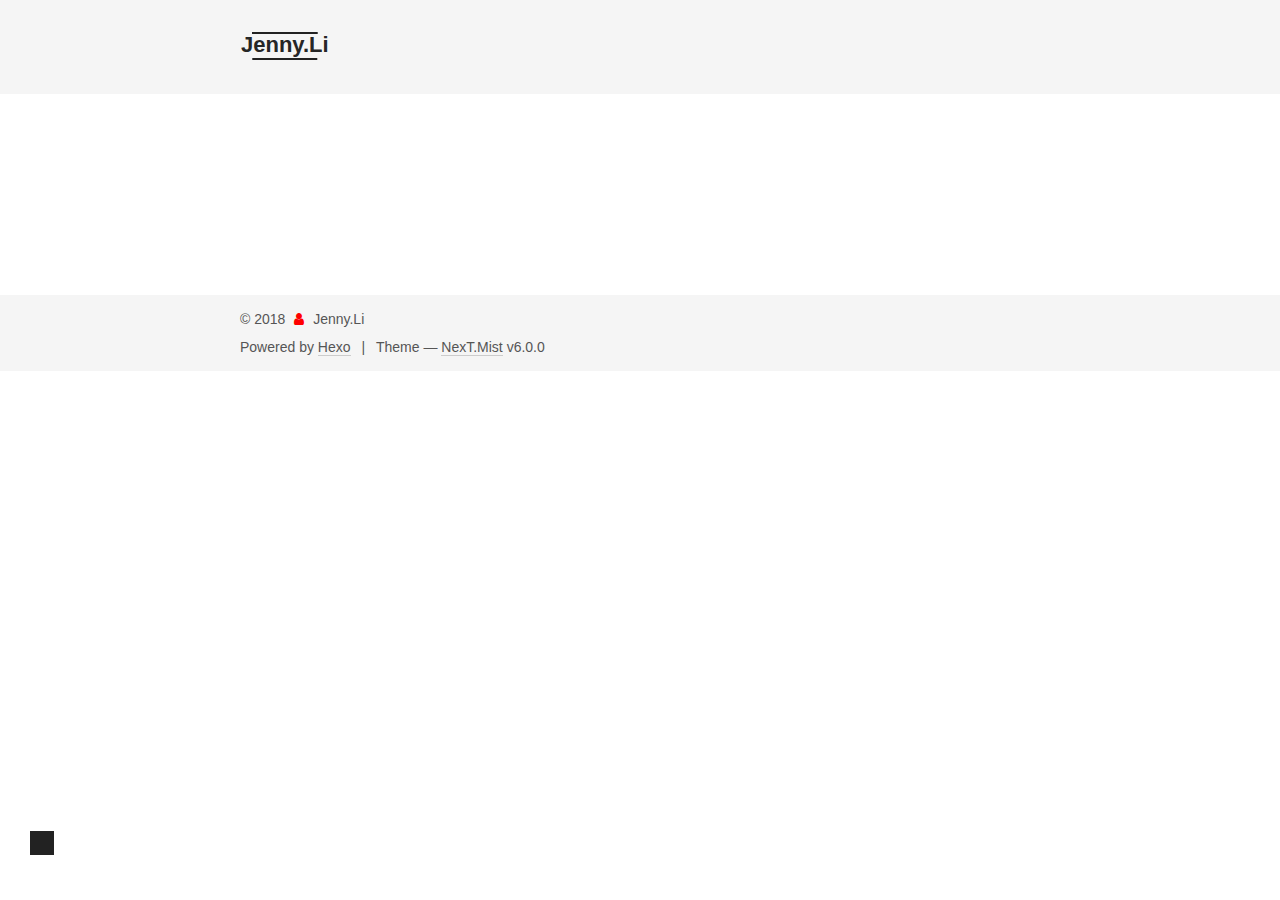
<file: about/index.html>
<!DOCTYPE html>



  


<html class="theme-next mist use-motion" lang="">
<head>
  <meta charset="UTF-8"/>
<meta http-equiv="X-UA-Compatible" content="IE=edge" />
<meta name="viewport" content="width=device-width, initial-scale=1, maximum-scale=1"/>
<meta name="theme-color" content="#222">









<meta http-equiv="Cache-Control" content="no-transform" />
<meta http-equiv="Cache-Control" content="no-siteapp" />
















  
  
  <link href="/lib/fancybox/source/jquery.fancybox.css?v=2.1.5" rel="stylesheet" type="text/css" />







<link href="/lib/font-awesome/css/font-awesome.min.css?v=4.6.2" rel="stylesheet" type="text/css" />

<link href="/css/main.css?v=6.0.0" rel="stylesheet" type="text/css" />


  <link rel="apple-touch-icon" sizes="180x180" href="/images/apple-touch-icon-next.png?v=6.0.0">


  <link rel="icon" type="image/png" sizes="32x32" href="/images/favicon-32x32-next.png?v=6.0.0">


  <link rel="icon" type="image/png" sizes="16x16" href="/images/favicon-16x16-next.png?v=6.0.0">


  <link rel="mask-icon" href="/images/logo.svg?v=6.0.0" color="#222">





  <meta name="keywords" content="Hexo, NexT" />










<meta property="og:type" content="website">
<meta property="og:title" content="Resume-JennyLi">
<meta property="og:url" content="http://yoursite.com/about/index.html">
<meta property="og:site_name" content="Jenny.Li">
<meta property="og:locale" content="default">
<meta property="og:updated_time" content="2018-07-28T06:08:29.451Z">
<meta name="twitter:card" content="summary">
<meta name="twitter:title" content="Resume-JennyLi">



<script type="text/javascript" id="hexo.configurations">
  var NexT = window.NexT || {};
  var CONFIG = {
    root: '/',
    scheme: 'Mist',
    version: '6.0.0',
    sidebar: {"position":"left","display":"post","offset":12,"b2t":false,"scrollpercent":false,"onmobile":false},
    fancybox: true,
    fastclick: false,
    lazyload: false,
    tabs: true,
    motion: {"enable":true,"async":false,"transition":{"post_block":"fadeIn","post_header":"slideDownIn","post_body":"slideDownIn","coll_header":"slideLeftIn","sidebar":"slideUpIn"}},
    duoshuo: {
      userId: '0',
      author: 'Author'
    },
    algolia: {
      applicationID: '',
      apiKey: '',
      indexName: '',
      hits: {"per_page":10},
      labels: {"input_placeholder":"Search for Posts","hits_empty":"We didn't find any results for the search: ${query}","hits_stats":"${hits} results found in ${time} ms"}
    }
  };
</script>



  <link rel="canonical" href="http://yoursite.com/about/"/>





  <title>Resume-JennyLi | Jenny.Li</title>
  








</head>

<body itemscope itemtype="http://schema.org/WebPage" lang="default">

  
  
    
  

  <div class="container sidebar-position-left page-post-detail">
    <div class="headband"></div>

    <header id="header" class="header" itemscope itemtype="http://schema.org/WPHeader">
      <div class="header-inner"> <div class="site-brand-wrapper">
  <div class="site-meta ">
    

    <div class="custom-logo-site-title">
      <a href="/"  class="brand" rel="start">
        <span class="logo-line-before"><i></i></span>
        <span class="site-title">Jenny.Li</span>
        <span class="logo-line-after"><i></i></span>
      </a>
    </div>
      
        <p class="site-subtitle"></p>
      
  </div>

  <div class="site-nav-toggle">
    <button>
      <span class="btn-bar"></span>
      <span class="btn-bar"></span>
      <span class="btn-bar"></span>
    </button>
  </div>
</div>

<nav class="site-nav">
  

  
    <ul id="menu" class="menu">
      
        
        <li class="menu-item menu-item-home">
          <a href="/" rel="section">
            
              <i class="menu-item-icon fa fa-fw fa-home"></i> <br />
            
            Home
          </a>
        </li>
      
        
        <li class="menu-item menu-item-archives">
          <a href="/archives/" rel="section">
            
              <i class="menu-item-icon fa fa-fw fa-archive"></i> <br />
            
            Archives
          </a>
        </li>
      

      
    </ul>
  

  
</nav>



 </div>
    </header>

    <main id="main" class="main">
      <div class="main-inner">
        <div class="content-wrap">
          <div id="content" class="content">
            

  <div id="posts" class="posts-expand">
    
    
    
    <div class="post-block page">
      <header class="post-header">

	<h1 class="post-title" itemprop="name headline">Resume-JennyLi</h1>



</header>

      
      
      
      <div class="post-body">
        
        
          
        
      </div>
      
      
      
    </div>
    
    
    
  </div>


          </div>
          


          

  



        </div>
        
          
  
  <div class="sidebar-toggle">
    <div class="sidebar-toggle-line-wrap">
      <span class="sidebar-toggle-line sidebar-toggle-line-first"></span>
      <span class="sidebar-toggle-line sidebar-toggle-line-middle"></span>
      <span class="sidebar-toggle-line sidebar-toggle-line-last"></span>
    </div>
  </div>

  <aside id="sidebar" class="sidebar">
    
    <div class="sidebar-inner">

      

      

      <section class="site-overview-wrap sidebar-panel sidebar-panel-active">
        <div class="site-overview">
          <div class="site-author motion-element" itemprop="author" itemscope itemtype="http://schema.org/Person">
            
              <p class="site-author-name" itemprop="name">Jenny.Li</p>
              <p class="site-description motion-element" itemprop="description"></p>
          </div>

          <nav class="site-state motion-element">

            
              <div class="site-state-item site-state-posts">
              
                <a href="/archives/">
              
                  <span class="site-state-item-count">5</span>
                  <span class="site-state-item-name">posts</span>
                </a>
              </div>
            

            

            

          </nav>

          

          
            <div class="links-of-author motion-element">
                
                  <span class="links-of-author-item">
                    <a href="https://github.com/kenny-yu" target="_blank" title="GitHub">
                      
                        <i class="fa fa-fw fa-github"></i>GitHub</a>
                  </span>
                
                  <span class="links-of-author-item">
                    <a href="mailto:yuxianchao@hotmail.com" target="_blank" title="E-Mail">
                      
                        <i class="fa fa-fw fa-envelope"></i>E-Mail</a>
                  </span>
                
            </div>
          

          
          

          
          

          

        </div>
      </section>

      

      

    </div>
  </aside>


        
      </div>
    </main>

    <footer id="footer" class="footer">
      <div class="footer-inner">
        <div class="copyright">&copy; <span itemprop="copyrightYear">2018</span>
  <span class="with-love">
    <i class="fa fa-user"></i>
  </span>
  <span class="author" itemprop="copyrightHolder">Jenny.Li</span>

  

  
</div>


  <div class="powered-by">Powered by <a class="theme-link" target="_blank" href="https://hexo.io">Hexo</a></div>



  <span class="post-meta-divider">|</span>



  <div class="theme-info">Theme &mdash; <a class="theme-link" target="_blank" href="https://github.com/theme-next/hexo-theme-next">NexT.Mist</a> v6.0.0</div>




        







        
      </div>
    </footer>

    
      <div class="back-to-top">
        <i class="fa fa-arrow-up"></i>
        
      </div>
    

    

  </div>

  

<script type="text/javascript">
  if (Object.prototype.toString.call(window.Promise) !== '[object Function]') {
    window.Promise = null;
  }
</script>












  













  
  
    <script type="text/javascript" src="/lib/jquery/index.js?v=2.1.3"></script>
  

  
  
    <script type="text/javascript" src="/lib/velocity/velocity.min.js?v=1.2.1"></script>
  

  
  
    <script type="text/javascript" src="/lib/velocity/velocity.ui.min.js?v=1.2.1"></script>
  

  
  
    <script type="text/javascript" src="/lib/fancybox/source/jquery.fancybox.pack.js?v=2.1.5"></script>
  


  


  <script type="text/javascript" src="/js/src/utils.js?v=6.0.0"></script>

  <script type="text/javascript" src="/js/src/motion.js?v=6.0.0"></script>



  
  

  
  <script type="text/javascript" src="/js/src/scrollspy.js?v=6.0.0"></script>
<script type="text/javascript" src="/js/src/post-details.js?v=6.0.0"></script>



  


  <script type="text/javascript" src="/js/src/bootstrap.js?v=6.0.0"></script>



  


  




	





  





  












  





  

  

  

  
  

  

  

  

</body>
</html>
</file>
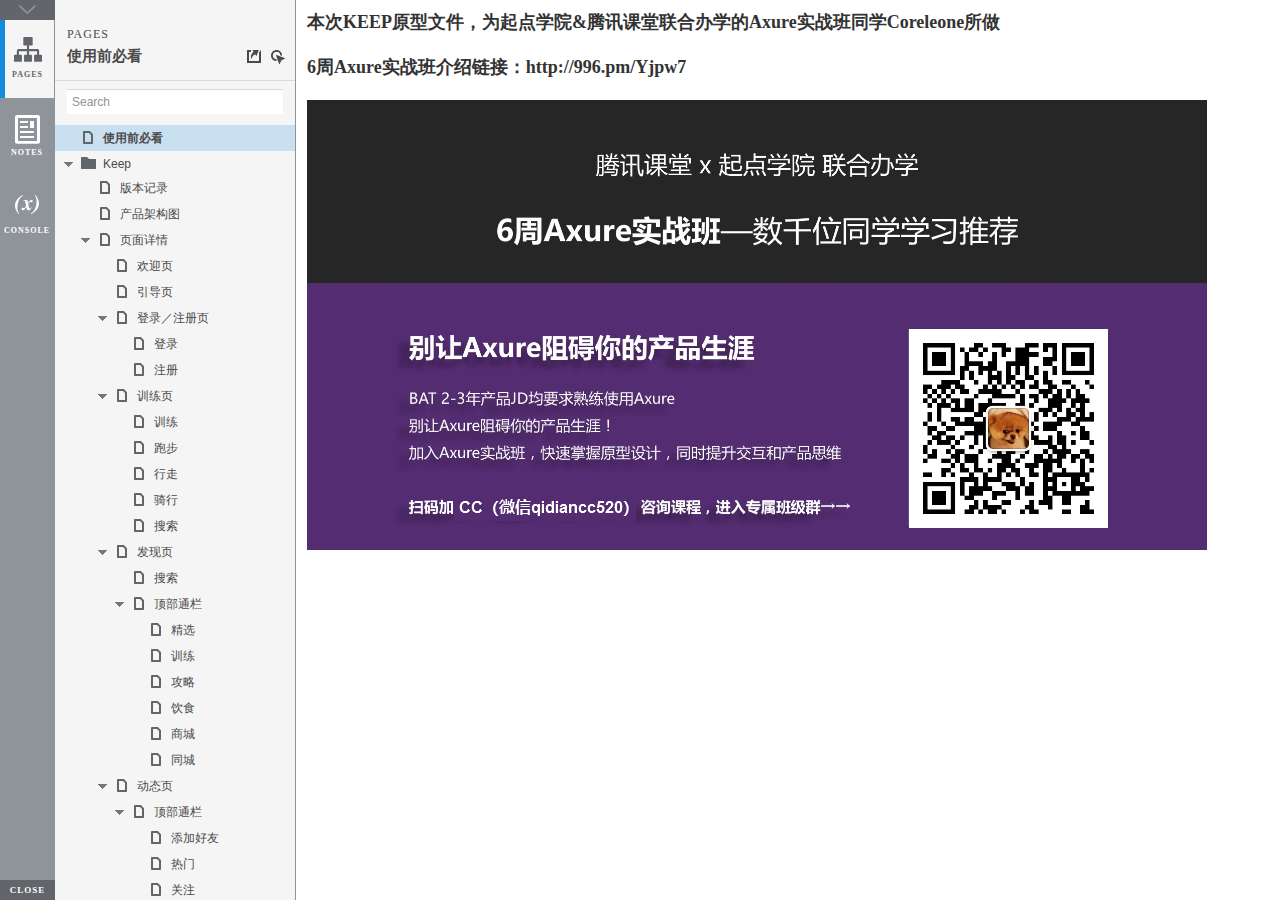
<file: projects/keep/index.html>
<!DOCTYPE html>
<html xmlns="http://www.w3.org/1999/xhtml" xml:lang="en" lang="en">
<head>
    <title>Untitled Document</title>
    <meta http-equiv="X-UA-Compatible" content="IE=edge"/>
    <meta http-equiv="content-type" content="text/html; charset=utf-8" />
    <meta name="viewport" content="width=device-width, initial-scale=1.0" />
    <meta name="apple-mobile-web-app-capable" content="yes" />
    <link type="text/css" href="resources/css/reset.css" rel="Stylesheet" />
    <link type="text/css" href="resources/css/default.css" rel="Stylesheet" />
    <!--<link href='https://fonts.googleapis.com/css?family=Nunito:300' rel='stylesheet' type='text/css'>-->

    <script type="text/javascript">
        if (location.href.toString().indexOf('file://localhost/') == 0) {
            location.href = location.href.toString().replace('file://localhost/', 'file:///');
        }
    </script>

    <!-- 8.0.0.3377 -->
<script src="resources/scripts/jquery-1.7.1.min.js"></script>
<script src="resources/scripts/startPre.js"></script>
<script src="data/document.js"></script>

    <style type="text/css">

#outerContainer {
	width:1000px;
	height:1500px;
}

.vsplitbar {
    width: 3px;
    /*background: #B9B9B9;*/
    border-right: 1px solid #8f949a;
}

.vsplitbar:hover, .vsplitbar.active {
    background: #8f949a;
}

#rightPanel {
    background-color: White;
}

/*#leftPanel {
    min-width: 120px;
}*/

.splitterMask {
   position:absolute;
   top: 0;
   left: 0;
   width: 100%;
   height: 100%;
   overflow: hidden;
   background-image: url(resources/images/transparent.gif);
   z-index: 20000;
}

    </style>
    <script type="text/javascript" language="JavaScript"><!--
        var SITEMAP_COLLAPSE_VAR_NAME = 'c';
        var PLUGIN_VAR_NAME = 'g';
        var FOOTNOTES_VAR_NAME = 'fn';
        var ADAPTIVE_VIEW_VAR_NAME = 'view';
        var lastLeftPanelWidth = 295;
        var toolBarOnly = true;

        // isolate scope
        (function() {
            setUpController();
            
            var configuration = $axure.document.configuration;
            var _settings = {};
            _settings.projectId = configuration.prototypeId;
            _settings.isAxshare = configuration.isAxshare;
            _settings.loadFeedbackPlugin = configuration.loadFeedbackPlugin;
            var cHash = getHashStringVar(SITEMAP_COLLAPSE_VAR_NAME);
            _settings.startCollapsed = cHash == "1";
            if(cHash == "2") closePlayer();
            var gHash = getHashStringVar(PLUGIN_VAR_NAME);
            if(gHash == "") gHash = 1;
            _settings.startPluginGid = gHash;

            $axure.player.settings = _settings;

            $(window).bind('load', function() {
                if(CHROME_5_LOCAL && !$('body').attr('pluginDetected')) {
                    window.location = 'resources/chrome/chrome.html';
                }
            });

            $(document).ready(function() {
                $axure.page.bind('load.start', mainFrame_onload);
                $axure.messageCenter.addMessageListener(messageCenter_message);

                $(document).on('pluginShown', function (event, data) {
                    setVarInCurrentUrlHash('g', data ? data : '');
                });

                $(document).on('pluginCreated', function(event, data) {
                    if($axure.player.settings.startPluginGid == data) {
                        $axure.player.showPlugin(data);
                    }
                });

                if($axure.player.settings.loadFeedbackPlugin) {
                    if($axure.player.settings.isAxshare) {
                        $axure.utils.loadJS('/Scripts/plugins/feedback/feedback8.js');
                    } else {
                        $axure.utils.loadJS('http://share.axure.com/Scripts/plugins/feedback/feedback8.js');
                    }
                }

                if(navigator.userAgent.indexOf("MSIE") >= 0) $('#outerContainer').width('100%');
                initialize();
                if($axure.player.settings.startCollapsed) $('#outerContainer').splitter({ sizeLeft: 0 });
                else $('#outerContainer').splitter({ sizeLeft: lastLeftPanelWidth });
                $('#leftPanel').width(lastLeftPanelWidth);
                
                $(window).resize(function() { resizeContent(); });

                $('#maximizePanelContainer').hide();

                initializeLogo();

                $(window).resize();
                resizeContent();
                
                $axure.player.collapseToBar();

                if($axure.player.settings.startCollapsed) {
                    collapse();
                    $('#leftPanel').width(0);
                }

                if(MOBILE_DEVICE) {
                    $('#interfaceControlFrameMinimizeContainer').height('45px');
                    $('#interfaceControlFrameMinimizeContainer a').height('45px');
                    $('#interfaceControlFrameHeaderContainer').css('margin-top','45px');
                    $('#interfaceControlFrameCloseContainer a').css('padding','10px 0px');
                    $('#maximizePanelContainer').height('45px');//.css('top','inherit').css('bottom','0px');

                    $('body').removeClass('hashover');

                    if(IOS) {
                        $('#rightPanel').css('overflow', 'auto').css('-webkit-overflow-scrolling', 'touch').css('-ms-overflow-x', 'hidden');

                        window.addEventListener("orientationchange", function() {
                            var viewport = document.querySelector("meta[name=viewport]");
                            //so iOS doesn't zoom when switching back to portrait
                            viewport.setAttribute('content', 'width=device-width, initial-scale=1.0, maximum-scale=1.0');
                            viewport.setAttribute('content', 'width=device-width, initial-scale=1.0');
                            resizeContent();
                        }, false);

                        $axure.page.bind('load.start', function() {
                            resizeContent();
                        });
                    }
                }

            });

            function initialize() {
                var legacyQString = getQueryString("Page");
                if (legacyQString.length > 0) {
                    location.href = location.href.substring(0, location.href.indexOf("?")) + "#p=" + legacyQString;
                    return;
                }

                var mainFrame = document.getElementById("mainFrame");
                //if it's local file on safari, test if we can access mainframe after its loaded
                if(SAFARI && document.location.href.indexOf('file://') >= 0) {
                    $(mainFrame).load(function () {
                        var canAccess;
                        try {
                            var mainFrameWindow = mainFrame.contentWindow || mainFrame.contentDocument;
                            mainFrameWindow['safari_file_CORS'] = 'Y';
                            canAccess = mainFrameWindow['safari_file_CORS'] === 'Y';
                        } catch(err) {
                            canAccess = false;
                        }

                        if(!canAccess) window.location = 'resources/chrome/safari.html';
                    });
                }

                mainFrame.contentWindow.location.href = getInitialUrl();
            }

            function initializeLogo() {
                if($axure.document.configuration.logoImagePath) {
                    var image = new Image();
                    image.onload = function() {
                        $('#logoImage').css('max-width', this.width + 'px');
                        $axure.player.resizeContent();
                    };
                    image.src = $axure.document.configuration.logoImagePath;
                
                    $('#interfaceControlFrameLogoImageContainer').html('<img id="logoImage" src="" />');
                    $('#logoImage').attr('src', $axure.document.configuration.logoImagePath).load(function() { resizeContent(); });
                } else $('#interfaceControlFrameLogoImageContainer').hide();

                if ($axure.document.configuration.logoImageCaption) {
                    $('#interfaceControlFrameLogoCaptionContainer').html($axure.document.configuration.logoImageCaption);
                } else $('#interfaceControlFrameLogoCaptionContainer').hide();

                if(!$('#interfaceControlFrameLogoImageContainer').is(':visible') && !$('#interfaceControlFrameLogoCaptionContainer').is(':visible')) {
                    $('#interfaceControlFrameLogoContainer').hide();
                }
            }

            var resizeContent = $axure.player.resizeContent = function() {
                var newHeight = $(window).height();
                var newWidth = $(window).width();

                var controlContainerHeight = newHeight;// - 30;
                if($('#interfaceControlFrameLogoContainer').is(':visible')) controlContainerHeight -= $('#interfaceControlFrameLogoContainer').outerHeight();// + 16;

                $('#outerContainer').height(newHeight).width(newWidth);
                $('.vsplitbar').height(newHeight);
                $('#leftPanel').height(newHeight);
                $('#interfaceControlFrame').height(newHeight);
                $('#interfaceControlFrameContainer').height(newHeight);
                $('#interfaceControlFrameHostContainer').height(controlContainerHeight);

                $('#rightPanel').height(newHeight);
                $('#mainFrame').height(newHeight);

                if($('#leftPanel').is(':visible')) $('#rightPanel').width($(window).width() - $('#leftPanel').width() - 1);// $('.vsplitbar').width());
                else $('#rightPanel').width($(window).width());

                $(document).trigger('ContainerHeightChange',[controlContainerHeight]);

                if(MOBILE_DEVICE) {
                    if(!(getHashStringVar(ADAPTIVE_VIEW_VAR_NAME).length > 0)) $axure.messageCenter.postMessage('setAdaptiveViewForSize', {'width':newWidth, 'height':$('#rightPanel').height()});
                }
            }

            var collapseToBar = $axure.player.collapseToBar = function() {
                lastLeftPanelWidth = $('#leftPanel').width();
                $('#leftPanel').width('55px');
                $('.vsplitbar').hide();
                $('#rightPanel').width($(window).width() - $('#leftPanel').width());
                $(window).resize();
                $('#outerContainer').trigger('resize');
                toolBarOnly = true;
            }

            var expandFromBar = $axure.player.expandFromBar = function() {
                if($('.vsplitbar').is(':visible')) return;

                $('#leftPanel').width(lastLeftPanelWidth);
                $('.vsplitbar').show();
                $('#rightPanel').width($(window).width() - $('#leftPanel').width() - 1);// $('.vsplitbar').width());
                $(window).resize();
                $('#outerContainer').trigger('resize');
                toolBarOnly = false;
            }

        })();

        function messageCenter_message(message, data) {
            if(message == 'expandFrame') expand();
            else if(message == 'getCollapseFrameOnLoad' && $axure.player.settings.startCollapsed && !MOBILE_DEVICE) $axure.messageCenter.postMessage('collapseFrameOnLoad');
        }

        
        function getInitialUrl() {
            var pageName = getHashStringVar("p");
            if(pageName.length > 0) return pageName + ".html";
            else {
                var url = getFirstPageUrl($axure.document.sitemap.rootNodes);
                return (url ? url : "about:blank");
            }
        }

        function getFirstPageUrl(nodes) {
            for (var i = 0; i < nodes.length; i++) {
                var node = nodes[i];
                if (node.url) return node.url;
                else {
                    var hasChildren = (node.children && node.children.length > 0);
                    if (hasChildren) {
                        var url = getFirstPageUrl(node.children);
                        if (url) return url;
                    }
                }
            }
            return null;
        }

        function closePlayer() {
            if($axure.page.location) window.location.href = $axure.page.location;
            else {
                var pageFile = getInitialUrl();
                var currentLocation = window.location.toString();
                window.location.href = currentLocation.substr(0, currentLocation.lastIndexOf("/") + 1) + pageFile;
            }
        }

        function replaceHash(newHash) {
            var currentLocWithoutHash = window.location.toString().split('#')[0];

            //We use replace so that every hash change doesn't get appended to the history stack.
            //We use replaceState in browsers that support it, else replace the location
            if(typeof window.history.replaceState != 'undefined') {
                try {
                    //Chrome 45 (Version 45.0.2454.85 m) started throwing an error here when generated locally (this only happens with sitemap open) which broke all interactions.
                    //try catch breaks the url adjusting nicely when the sitemap is open, but all interactions and forward and back buttons work.
                    //Uncaught SecurityError: Failed to execute 'replaceState' on 'History': A history state object with URL 'file:///C:/Users/Ian/Documents/Axure/HTML/Untitled/start.html#p=home' cannot be created in a document with origin 'null'.
                    window.history.replaceState(null, null, currentLocWithoutHash + newHash);
                } catch(ex) {}
            } else {
                window.location.replace(currentLocWithoutHash + newHash);
            }
        }

        function collapse() {
            setVarInCurrentUrlHash('c', 1);
            if(!toolBarOnly) lastLeftPanelWidth = $('#leftPanel').width();

            $('#maximizePanelContainer').show();
            $('#leftPanel').hide();
            $('.vsplitbar').hide();
            $('#rightPanel').width($(window).width());
            $(window).resize();
            $('#outerContainer').trigger('resize');

            $(document).trigger('sidebarCollapse');

            if(MOBILE_DEVICE) {
                $('#maximizePanelContainer').animate({
                    top:$('#rightPanel').height() - $('#maximizePanelContainer').height()
                }, 300, 'swing', function() {
                    $('#maximizePanelContainer').css('top', 'inherit').css('bottom', '0px');
                });
            }
        }

        function expand() {
            if(MOBILE_DEVICE) {
                $('#maximizePanelContainer').css('top', '0px').css('bottom', 'inherit');
            }

            deleteVarFromCurrentUrlHash('c');
            $('#maximizePanelContainer').hide();
            $('#leftPanel').width(lastLeftPanelWidth);
            $('#leftPanel').show();
            if(!toolBarOnly) {
                $('.vsplitbar').show();
                $('#rightPanel').width($(window).width() - $('#leftPanel').width() - 1);
            } else {
                $axure.player.collapseToBar();
            }
            $(window).resize();
            $('#outerContainer').trigger('resize');

            $(document).trigger('sidebarExpanded');
        }


        function mainFrame_onload() {
            if($axure.page.pageName) document.title = $axure.page.pageName;
        }

        function getQueryString(query) {
            var qstring = self.location.href.split("?");
            if(qstring.length < 2) return "";
            return GetParameter(qstring, query);
        }
        
        function GetParameter(qstring, query) {
            var prms = qstring[1].split("&");
            var frmelements = new Array();
            var currprmeter, querystr = "";

            for(var i = 0; i < prms.length; i++) {
                currprmeter = prms[i].split("=");
                frmelements[i] = new Array();
                frmelements[i][0] = currprmeter[0];
                frmelements[i][1] = currprmeter[1];
            }

            for(j = 0; j < frmelements.length; j++) {
                if(frmelements[j][0].toLowerCase() == query.toLowerCase()) {
                    querystr = frmelements[j][1];
                    break;
                }
            }
            return querystr;
        }
        
        function getHashStringVar(query) {
            var qstring = self.location.href.split("#");
            if(qstring.length < 2) return "";
            return GetParameter(qstring, query);
        }

        function setHashStringVar(currentHash, varName, varVal) {
            var varWithEqual = varName + '=';
            var poundVarWithEqual = varVal === '' ? '' :  '#' + varName + '=' + varVal;
            var ampVarWithEqual = varVal === '' ? '' :  '&' + varName + '=' + varVal;
            var hashToSet = '';

            var pageIndex = currentHash.indexOf('#' + varWithEqual);
            if(pageIndex == -1) pageIndex = currentHash.indexOf('&' + varWithEqual);
            if(pageIndex != -1) {
                var newHash = currentHash.substring(0, pageIndex);

                newHash = newHash == '' ? poundVarWithEqual : newHash + ampVarWithEqual;

                var ampIndex = currentHash.indexOf('&', pageIndex + 1);
                if(ampIndex != -1) {
                    newHash = newHash == '' ? '#' + currentHash.substring(ampIndex + 1) : newHash + currentHash.substring(ampIndex);
                }
                hashToSet = newHash;
            } else if(currentHash.indexOf('#') != -1) {
                hashToSet = currentHash + ampVarWithEqual;
            } else {
                hashToSet = poundVarWithEqual;
            }

            if(hashToSet != '' || varVal == '') {
                return hashToSet;
            }

            return null;
        }

        function setVarInCurrentUrlHash(varName, varVal) {
            var newHash = setHashStringVar(window.location.hash, varName, varVal);

            if(newHash != null) {
                replaceHash(newHash);
            }
        }

        function deleteHashStringVar(currentHash, varName) {
            var varWithEqual = varName + '=';

            var pageIndex = currentHash.indexOf('#' + varWithEqual);
            if(pageIndex == -1) pageIndex = currentHash.indexOf('&' + varWithEqual);
            if(pageIndex != -1) {
                var newHash = currentHash.substring(0, pageIndex);

                var ampIndex = currentHash.indexOf('&', pageIndex + 1);

                //IF begin of string....if none blank, ELSE # instead of & and rest
                //IF in string....prefix + if none blank, ELSE &-rest
                if(newHash == '') { //beginning of string
                    newHash = ampIndex != -1 ? '#' + currentHash.substring(ampIndex + 1) : '';
                } else { //somewhere in the middle
                    newHash = newHash + (ampIndex != -1 ? currentHash.substring(ampIndex) : '');
                }

                return newHash;
            }

            return null;
        }

        function deleteVarFromCurrentUrlHash(varName) {
            var newHash = deleteHashStringVar(window.location.hash, varName);

            if(newHash != null) {
                replaceHash(newHash);
            }
        }
    --></script>
    
    <link type="text/css" rel="Stylesheet" href="plugins/sitemap/styles/sitemap.css" />
    <link type="text/css" rel="Stylesheet" href="plugins/page_notes/styles/page_notes.css" />
    <link type="text/css" rel="Stylesheet" href="plugins/debug/styles/debug.css" />
    <script src="resources/scripts/startPost.js"></script>


    <!--<link type="text/css" rel="Stylesheet" href="plugins/recordplay/styles/recordplay.css" />
    <script type="text/javascript" src="plugins/recordplay/recordplay.js"></script>-->
    

</head>
<body scroll="no" class="hashover">
    <div id="outerContainer">

        <div id="leftPanel">
            <div id="interfaceControlFrame">
                <div id="interfaceControlFrameMinimizeContainer">
                    <a title="Collapse" id="interfaceControlFrameMinimizeButton" onclick="collapse();">&nbsp;</a>
                </div>
                <div id="interfaceControlFrameHeaderContainer">
                    <ul id="interfaceControlFrameHeader"></ul>
                </div>
                <div id="interfaceControlFrameContainer">
                    <div id="interfaceControlFrameLogoContainer">
                        <div id="interfaceControlFrameLogoImageContainer"></div>
                        <div id="interfaceControlFrameLogoCaptionContainer"></div>
                    </div>
                    <div id="interfaceControlFrameHostContainer">
                    </div>
                </div>
                <div id="interfaceControlFrameCloseContainer">
                    <a title="Close" id="interfaceControlFrameCloseButton" onclick="closePlayer();">CLOSE</a>
                </div>
            </div>
        </div>
        <div id="rightPanel">
            <iframe id="mainFrame" name="mainFrame" width="100%" height="100%" src="" frameborder="0" style="display: block;" webkitallowfullscreen mozallowfullscreen allowfullscreen></iframe>
        </div>

    </div>

    <div id="maximizePanelContainer">
        <iframe id="expandFrame" src="resources/expand.html" width="100%" height="100%" scrolling="no" allowtransparency="true" frameborder="0"></iframe>
    </div>

</body>
</html>
</file>
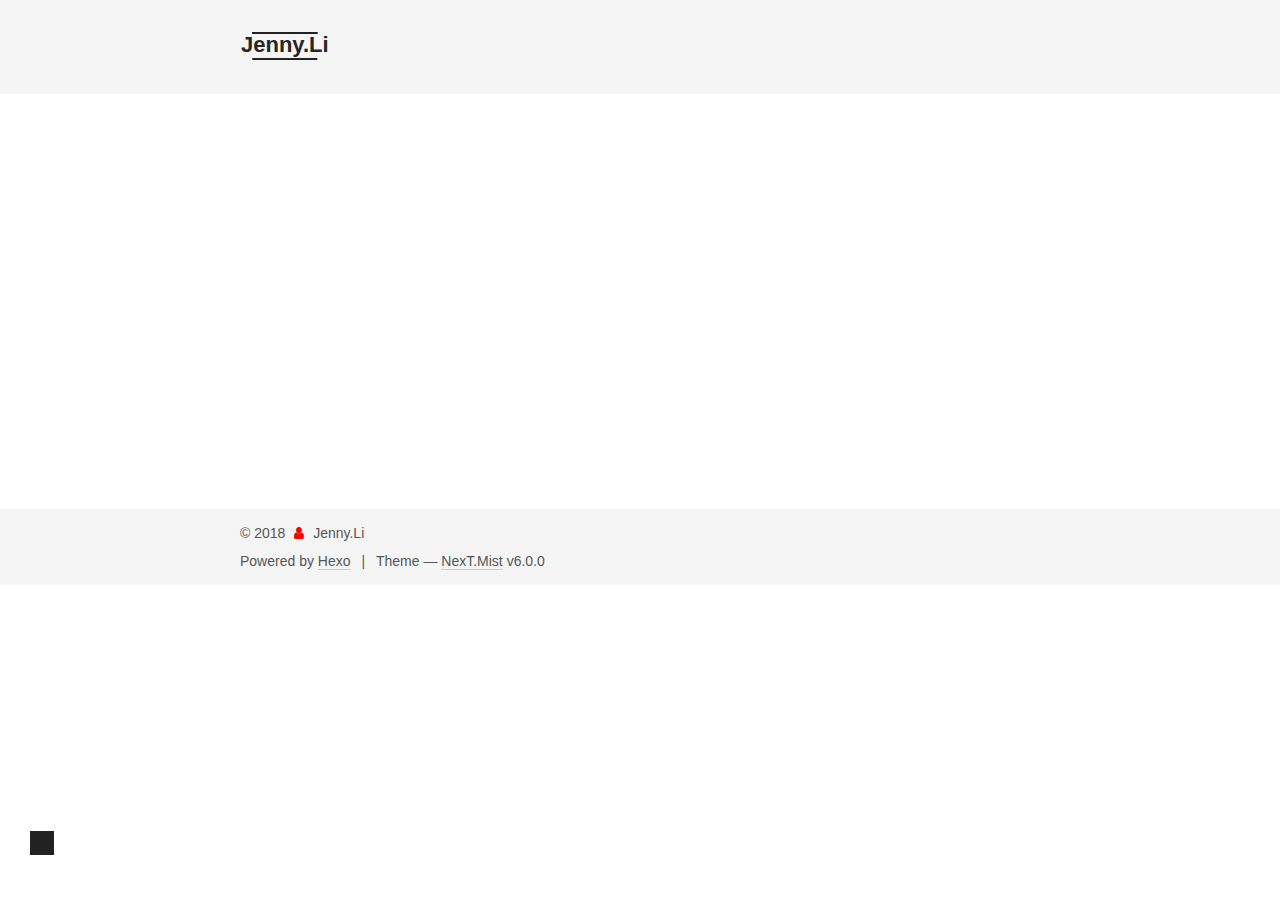
<file: archives/2018/07/index.html>
<!DOCTYPE html>



  


<html class="theme-next mist use-motion" lang="">
<head>
  <meta charset="UTF-8"/>
<meta http-equiv="X-UA-Compatible" content="IE=edge" />
<meta name="viewport" content="width=device-width, initial-scale=1, maximum-scale=1"/>
<meta name="theme-color" content="#222">









<meta http-equiv="Cache-Control" content="no-transform" />
<meta http-equiv="Cache-Control" content="no-siteapp" />
















  
  
  <link href="/lib/fancybox/source/jquery.fancybox.css?v=2.1.5" rel="stylesheet" type="text/css" />







<link href="/lib/font-awesome/css/font-awesome.min.css?v=4.6.2" rel="stylesheet" type="text/css" />

<link href="/css/main.css?v=6.0.0" rel="stylesheet" type="text/css" />


  <link rel="apple-touch-icon" sizes="180x180" href="/images/apple-touch-icon-next.png?v=6.0.0">


  <link rel="icon" type="image/png" sizes="32x32" href="/images/favicon-32x32-next.png?v=6.0.0">


  <link rel="icon" type="image/png" sizes="16x16" href="/images/favicon-16x16-next.png?v=6.0.0">


  <link rel="mask-icon" href="/images/logo.svg?v=6.0.0" color="#222">





  <meta name="keywords" content="Hexo, NexT" />










<meta property="og:type" content="website">
<meta property="og:title" content="Resume-JennyLi">
<meta property="og:url" content="http://yoursite.com/about/index.html">
<meta property="og:site_name" content="Jenny.Li">
<meta property="og:locale" content="default">
<meta property="og:updated_time" content="2018-07-28T06:08:29.451Z">
<meta name="twitter:card" content="summary">
<meta name="twitter:title" content="Resume-JennyLi">



<script type="text/javascript" id="hexo.configurations">
  var NexT = window.NexT || {};
  var CONFIG = {
    root: '/',
    scheme: 'Mist',
    version: '6.0.0',
    sidebar: {"position":"left","display":"post","offset":12,"b2t":false,"scrollpercent":false,"onmobile":false},
    fancybox: true,
    fastclick: false,
    lazyload: false,
    tabs: true,
    motion: {"enable":true,"async":false,"transition":{"post_block":"fadeIn","post_header":"slideDownIn","post_body":"slideDownIn","coll_header":"slideLeftIn","sidebar":"slideUpIn"}},
    duoshuo: {
      userId: '0',
      author: 'Author'
    },
    algolia: {
      applicationID: '',
      apiKey: '',
      indexName: '',
      hits: {"per_page":10},
      labels: {"input_placeholder":"Search for Posts","hits_empty":"We didn't find any results for the search: ${query}","hits_stats":"${hits} results found in ${time} ms"}
    }
  };
</script>



  <link rel="canonical" href="http://yoursite.com/about/"/>





  <title>Archive | Jenny.Li</title>
  








</head>

<body itemscope itemtype="http://schema.org/WebPage" lang="default">

  
  
    
  

  <div class="container sidebar-position-left page-archive">
    <div class="headband"></div>

    <header id="header" class="header" itemscope itemtype="http://schema.org/WPHeader">
      <div class="header-inner"> <div class="site-brand-wrapper">
  <div class="site-meta ">
    

    <div class="custom-logo-site-title">
      <a href="/"  class="brand" rel="start">
        <span class="logo-line-before"><i></i></span>
        <span class="site-title">Jenny.Li</span>
        <span class="logo-line-after"><i></i></span>
      </a>
    </div>
      
        <p class="site-subtitle"></p>
      
  </div>

  <div class="site-nav-toggle">
    <button>
      <span class="btn-bar"></span>
      <span class="btn-bar"></span>
      <span class="btn-bar"></span>
    </button>
  </div>
</div>

<nav class="site-nav">
  

  
    <ul id="menu" class="menu">
      
        
        <li class="menu-item menu-item-home">
          <a href="/" rel="section">
            
              <i class="menu-item-icon fa fa-fw fa-home"></i> <br />
            
            Home
          </a>
        </li>
      
        
        <li class="menu-item menu-item-archives">
          <a href="/archives/" rel="section">
            
              <i class="menu-item-icon fa fa-fw fa-archive"></i> <br />
            
            Archives
          </a>
        </li>
      

      
    </ul>
  

  
</nav>



 </div>
    </header>

    <main id="main" class="main">
      <div class="main-inner">
        <div class="content-wrap">
          <div id="content" class="content">
            

  
  
  
  <div class="post-block archive">
    <div id="posts" class="posts-collapse">
      <span class="archive-move-on"></span>

      <span class="archive-page-counter">
        
        
        
          
        
        Um..! 4 posts in total. Keep on posting.
      </span>

      

        
        
        

        
          
          <div class="collection-title">
            <h1 class="archive-year" id="archive-year-2018">2018</h1>
          </div>
        
        

        

  <article class="post post-type-normal" itemscope itemtype="http://schema.org/Article">
    <header class="post-header">

      <h2 class="post-title">
        
            <a class="post-title-link" href="/2018/07/29/qq-weibo/" itemprop="url">
              
                <span itemprop="name">微博 & 微信 & QQ 移动端消息发布功能分析</span>
              
            </a>
        
      </h2>

      <div class="post-meta">
        <time class="post-time" itemprop="dateCreated"
              datetime="2018-07-29T14:39:54+08:00"
              content="2018-07-29" >
          07-29
        </time>
      </div>

    </header>
  </article>



      

        
        
        

        
        

        

  <article class="post post-type-normal" itemscope itemtype="http://schema.org/Article">
    <header class="post-header">

      <h2 class="post-title">
        
            <a class="post-title-link" href="/2018/07/28/appso/" itemprop="url">
              
                <span itemprop="name">AppSo 低保真原型图</span>
              
            </a>
        
      </h2>

      <div class="post-meta">
        <time class="post-time" itemprop="dateCreated"
              datetime="2018-07-28T09:54:46+08:00"
              content="2018-07-28" >
          07-28
        </time>
      </div>

    </header>
  </article>



      

    </div>
  </div>
  
  
  

  



          </div>
          


          

        </div>
        
          
  
  <div class="sidebar-toggle">
    <div class="sidebar-toggle-line-wrap">
      <span class="sidebar-toggle-line sidebar-toggle-line-first"></span>
      <span class="sidebar-toggle-line sidebar-toggle-line-middle"></span>
      <span class="sidebar-toggle-line sidebar-toggle-line-last"></span>
    </div>
  </div>

  <aside id="sidebar" class="sidebar">
    
    <div class="sidebar-inner">

      

      

      <section class="site-overview-wrap sidebar-panel sidebar-panel-active">
        <div class="site-overview">
          <div class="site-author motion-element" itemprop="author" itemscope itemtype="http://schema.org/Person">
            
              <p class="site-author-name" itemprop="name">Jenny.Li</p>
              <p class="site-description motion-element" itemprop="description"></p>
          </div>

          <nav class="site-state motion-element">

            
              <div class="site-state-item site-state-posts">
              
                <a href="/archives/">
              
                  <span class="site-state-item-count">4</span>
                  <span class="site-state-item-name">posts</span>
                </a>
              </div>
            

            

            

          </nav>

          

          
            <div class="links-of-author motion-element">
                
                  <span class="links-of-author-item">
                    <a href="https://github.com/kenny-yu" target="_blank" title="GitHub">
                      
                        <i class="fa fa-fw fa-github"></i>GitHub</a>
                  </span>
                
                  <span class="links-of-author-item">
                    <a href="mailto:yuxianchao@hotmail.com" target="_blank" title="E-Mail">
                      
                        <i class="fa fa-fw fa-envelope"></i>E-Mail</a>
                  </span>
                
            </div>
          

          
          

          
          

          

        </div>
      </section>

      

      

    </div>
  </aside>


        
      </div>
    </main>

    <footer id="footer" class="footer">
      <div class="footer-inner">
        <div class="copyright">&copy; <span itemprop="copyrightYear">2018</span>
  <span class="with-love">
    <i class="fa fa-user"></i>
  </span>
  <span class="author" itemprop="copyrightHolder">Jenny.Li</span>

  

  
</div>


  <div class="powered-by">Powered by <a class="theme-link" target="_blank" href="https://hexo.io">Hexo</a></div>



  <span class="post-meta-divider">|</span>



  <div class="theme-info">Theme &mdash; <a class="theme-link" target="_blank" href="https://github.com/theme-next/hexo-theme-next">NexT.Mist</a> v6.0.0</div>




        







        
      </div>
    </footer>

    
      <div class="back-to-top">
        <i class="fa fa-arrow-up"></i>
        
      </div>
    

    

  </div>

  

<script type="text/javascript">
  if (Object.prototype.toString.call(window.Promise) !== '[object Function]') {
    window.Promise = null;
  }
</script>












  













  
  
    <script type="text/javascript" src="/lib/jquery/index.js?v=2.1.3"></script>
  

  
  
    <script type="text/javascript" src="/lib/velocity/velocity.min.js?v=1.2.1"></script>
  

  
  
    <script type="text/javascript" src="/lib/velocity/velocity.ui.min.js?v=1.2.1"></script>
  

  
  
    <script type="text/javascript" src="/lib/fancybox/source/jquery.fancybox.pack.js?v=2.1.5"></script>
  


  


  <script type="text/javascript" src="/js/src/utils.js?v=6.0.0"></script>

  <script type="text/javascript" src="/js/src/motion.js?v=6.0.0"></script>



  
  

  

  


  <script type="text/javascript" src="/js/src/bootstrap.js?v=6.0.0"></script>



  


  




	





  





  












  





  

  

  

  
  

  

  

  

</body>
</html>
</file>
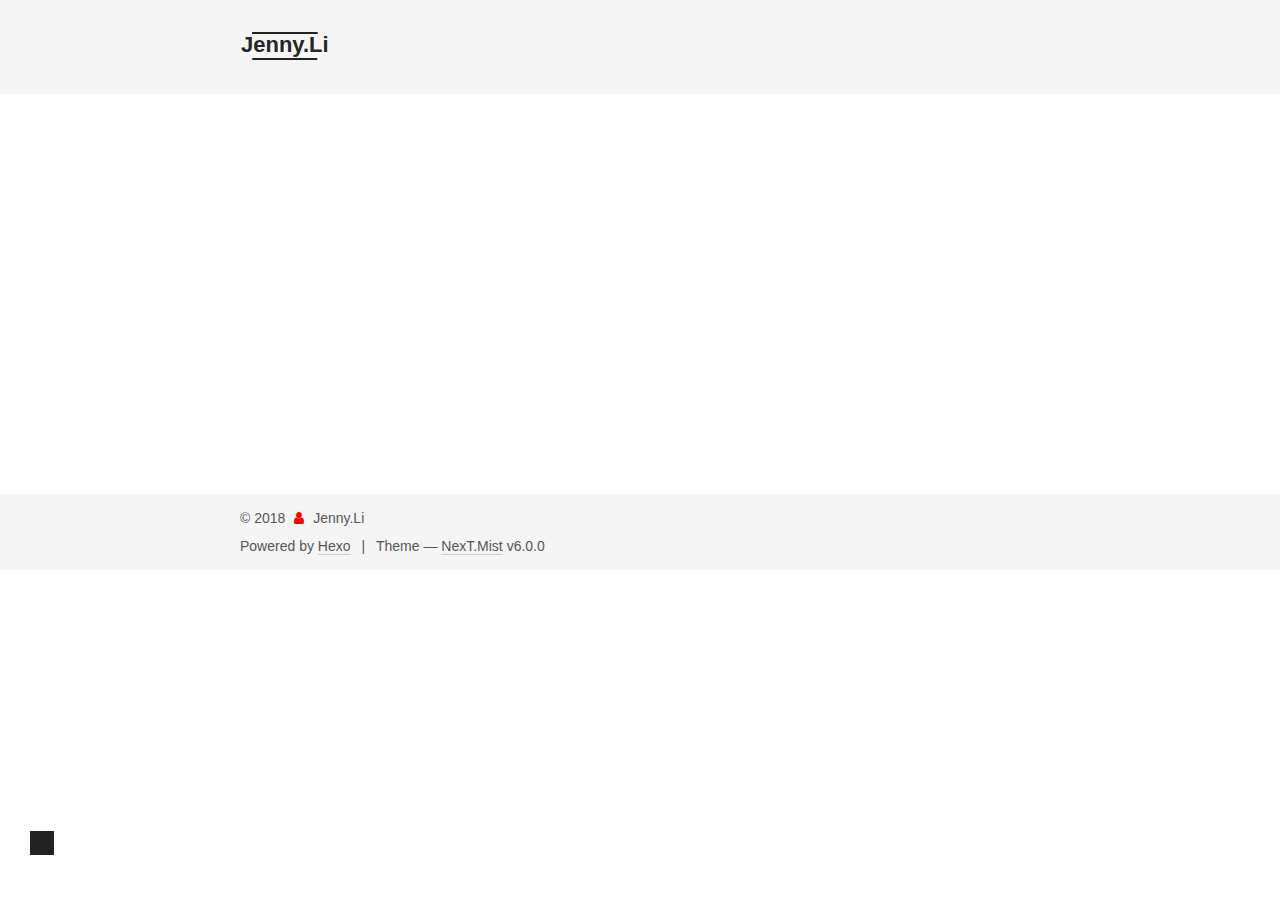
<file: 2018/07/28/appso/index.html>
<!DOCTYPE html>



  


<html class="theme-next mist use-motion" lang="">
<head>
  <meta charset="UTF-8"/>
<meta http-equiv="X-UA-Compatible" content="IE=edge" />
<meta name="viewport" content="width=device-width, initial-scale=1, maximum-scale=1"/>
<meta name="theme-color" content="#222">









<meta http-equiv="Cache-Control" content="no-transform" />
<meta http-equiv="Cache-Control" content="no-siteapp" />
















  
  
  <link href="/lib/fancybox/source/jquery.fancybox.css?v=2.1.5" rel="stylesheet" type="text/css" />







<link href="/lib/font-awesome/css/font-awesome.min.css?v=4.6.2" rel="stylesheet" type="text/css" />

<link href="/css/main.css?v=6.0.0" rel="stylesheet" type="text/css" />


  <link rel="apple-touch-icon" sizes="180x180" href="/images/apple-touch-icon-next.png?v=6.0.0">


  <link rel="icon" type="image/png" sizes="32x32" href="/images/favicon-32x32-next.png?v=6.0.0">


  <link rel="icon" type="image/png" sizes="16x16" href="/images/favicon-16x16-next.png?v=6.0.0">


  <link rel="mask-icon" href="/images/logo.svg?v=6.0.0" color="#222">





  <meta name="keywords" content="Hexo, NexT" />










<meta property="og:type" content="website">
<meta property="og:title" content="Resume-JennyLi">
<meta property="og:url" content="http://yoursite.com/about/index.html">
<meta property="og:site_name" content="Jenny.Li">
<meta property="og:locale" content="default">
<meta property="og:updated_time" content="2018-07-28T06:08:29.451Z">
<meta name="twitter:card" content="summary">
<meta name="twitter:title" content="Resume-JennyLi">



<script type="text/javascript" id="hexo.configurations">
  var NexT = window.NexT || {};
  var CONFIG = {
    root: '/',
    scheme: 'Mist',
    version: '6.0.0',
    sidebar: {"position":"left","display":"post","offset":12,"b2t":false,"scrollpercent":false,"onmobile":false},
    fancybox: true,
    fastclick: false,
    lazyload: false,
    tabs: true,
    motion: {"enable":true,"async":false,"transition":{"post_block":"fadeIn","post_header":"slideDownIn","post_body":"slideDownIn","coll_header":"slideLeftIn","sidebar":"slideUpIn"}},
    duoshuo: {
      userId: '0',
      author: 'Author'
    },
    algolia: {
      applicationID: '',
      apiKey: '',
      indexName: '',
      hits: {"per_page":10},
      labels: {"input_placeholder":"Search for Posts","hits_empty":"We didn't find any results for the search: ${query}","hits_stats":"${hits} results found in ${time} ms"}
    }
  };
</script>



  <link rel="canonical" href="http://yoursite.com/about/"/>





  <title>AppSo 低保真原型图 | Jenny.Li</title>
  








</head>

<body itemscope itemtype="http://schema.org/WebPage" lang="default">

  
  
    
  

  <div class="container sidebar-position-left page-post-detail">
    <div class="headband"></div>

    <header id="header" class="header" itemscope itemtype="http://schema.org/WPHeader">
      <div class="header-inner"> <div class="site-brand-wrapper">
  <div class="site-meta ">
    

    <div class="custom-logo-site-title">
      <a href="/"  class="brand" rel="start">
        <span class="logo-line-before"><i></i></span>
        <span class="site-title">Jenny.Li</span>
        <span class="logo-line-after"><i></i></span>
      </a>
    </div>
      
        <p class="site-subtitle"></p>
      
  </div>

  <div class="site-nav-toggle">
    <button>
      <span class="btn-bar"></span>
      <span class="btn-bar"></span>
      <span class="btn-bar"></span>
    </button>
  </div>
</div>

<nav class="site-nav">
  

  
    <ul id="menu" class="menu">
      
        
        <li class="menu-item menu-item-home">
          <a href="/" rel="section">
            
              <i class="menu-item-icon fa fa-fw fa-home"></i> <br />
            
            Home
          </a>
        </li>
      
        
        <li class="menu-item menu-item-archives">
          <a href="/archives/" rel="section">
            
              <i class="menu-item-icon fa fa-fw fa-archive"></i> <br />
            
            Archives
          </a>
        </li>
      

      
    </ul>
  

  
</nav>



 </div>
    </header>

    <main id="main" class="main">
      <div class="main-inner">
        <div class="content-wrap">
          <div id="content" class="content">
            

  <div id="posts" class="posts-expand">
    

  

  
  
  

  <article class="post post-type-normal" itemscope itemtype="http://schema.org/Article">
  
  
  
  <div class="post-block">
    <link itemprop="mainEntityOfPage" href="http://yoursite.com/2018/07/28/appso/">

    <span hidden itemprop="author" itemscope itemtype="http://schema.org/Person">
      <meta itemprop="name" content="Jenny.Li">
      <meta itemprop="description" content="">
      <meta itemprop="image" content="/images/avatar.gif">
    </span>

    <span hidden itemprop="publisher" itemscope itemtype="http://schema.org/Organization">
      <meta itemprop="name" content="Jenny.Li">
    </span>

    
      <header class="post-header">

        
        
          <h1 class="post-title" itemprop="name headline">AppSo 低保真原型图</h1>
        

        <div class="post-meta">
          <span class="post-time">
            
              <span class="post-meta-item-icon">
                <i class="fa fa-calendar-o"></i>
              </span>
              
                <span class="post-meta-item-text">Posted on</span>
              
              <time title="Post created" itemprop="dateCreated datePublished" datetime="2018-07-28T09:54:46+08:00">2018-07-28</time>
            

            

            
          </span>

          

          
            
          

          
          

          

          

          

        </div>
      </header>
    

    
    
    
    <div class="post-body" itemprop="articleBody">

      
      

      
        <p><a href="https://jennylj.github.io/appso/" target="_blank" rel="noopener">点我查看</a></p>

      
    </div>
    
    
    

    

    

    

    <footer class="post-footer">
      

      
      
      

      
        <div class="post-nav">
          <div class="post-nav-next post-nav-item">
            
          </div>

          <span class="post-nav-divider"></span>

          <div class="post-nav-prev post-nav-item">
            
              <a href="/2018/07/29/qq-weibo/" rel="prev" title="微博 & 微信 & QQ 移动端消息发布功能分析">
                微博 & 微信 & QQ 移动端消息发布功能分析 <i class="fa fa-chevron-right"></i>
              </a>
            
          </div>
        </div>
      

      
      
    </footer>
  </div>
  
  
  
  </article>



    <div class="post-spread">
      
    </div>
  </div>


          </div>
          


          

  



        </div>
        
          
  
  <div class="sidebar-toggle">
    <div class="sidebar-toggle-line-wrap">
      <span class="sidebar-toggle-line sidebar-toggle-line-first"></span>
      <span class="sidebar-toggle-line sidebar-toggle-line-middle"></span>
      <span class="sidebar-toggle-line sidebar-toggle-line-last"></span>
    </div>
  </div>

  <aside id="sidebar" class="sidebar">
    
    <div class="sidebar-inner">

      

      

      <section class="site-overview-wrap sidebar-panel sidebar-panel-active">
        <div class="site-overview">
          <div class="site-author motion-element" itemprop="author" itemscope itemtype="http://schema.org/Person">
            
              <p class="site-author-name" itemprop="name">Jenny.Li</p>
              <p class="site-description motion-element" itemprop="description"></p>
          </div>

          <nav class="site-state motion-element">

            
              <div class="site-state-item site-state-posts">
              
                <a href="/archives/">
              
                  <span class="site-state-item-count">4</span>
                  <span class="site-state-item-name">posts</span>
                </a>
              </div>
            

            

            

          </nav>

          

          
            <div class="links-of-author motion-element">
                
                  <span class="links-of-author-item">
                    <a href="https://github.com/kenny-yu" target="_blank" title="GitHub">
                      
                        <i class="fa fa-fw fa-github"></i>GitHub</a>
                  </span>
                
                  <span class="links-of-author-item">
                    <a href="mailto:yuxianchao@hotmail.com" target="_blank" title="E-Mail">
                      
                        <i class="fa fa-fw fa-envelope"></i>E-Mail</a>
                  </span>
                
            </div>
          

          
          

          
          

          

        </div>
      </section>

      

      

    </div>
  </aside>


        
      </div>
    </main>

    <footer id="footer" class="footer">
      <div class="footer-inner">
        <div class="copyright">&copy; <span itemprop="copyrightYear">2018</span>
  <span class="with-love">
    <i class="fa fa-user"></i>
  </span>
  <span class="author" itemprop="copyrightHolder">Jenny.Li</span>

  

  
</div>


  <div class="powered-by">Powered by <a class="theme-link" target="_blank" href="https://hexo.io">Hexo</a></div>



  <span class="post-meta-divider">|</span>



  <div class="theme-info">Theme &mdash; <a class="theme-link" target="_blank" href="https://github.com/theme-next/hexo-theme-next">NexT.Mist</a> v6.0.0</div>




        







        
      </div>
    </footer>

    
      <div class="back-to-top">
        <i class="fa fa-arrow-up"></i>
        
      </div>
    

    

  </div>

  

<script type="text/javascript">
  if (Object.prototype.toString.call(window.Promise) !== '[object Function]') {
    window.Promise = null;
  }
</script>












  













  
  
    <script type="text/javascript" src="/lib/jquery/index.js?v=2.1.3"></script>
  

  
  
    <script type="text/javascript" src="/lib/velocity/velocity.min.js?v=1.2.1"></script>
  

  
  
    <script type="text/javascript" src="/lib/velocity/velocity.ui.min.js?v=1.2.1"></script>
  

  
  
    <script type="text/javascript" src="/lib/fancybox/source/jquery.fancybox.pack.js?v=2.1.5"></script>
  


  


  <script type="text/javascript" src="/js/src/utils.js?v=6.0.0"></script>

  <script type="text/javascript" src="/js/src/motion.js?v=6.0.0"></script>



  
  

  
  <script type="text/javascript" src="/js/src/scrollspy.js?v=6.0.0"></script>
<script type="text/javascript" src="/js/src/post-details.js?v=6.0.0"></script>



  


  <script type="text/javascript" src="/js/src/bootstrap.js?v=6.0.0"></script>



  


  




	





  





  












  





  

  

  

  
  

  

  

  

</body>
</html>
</file>
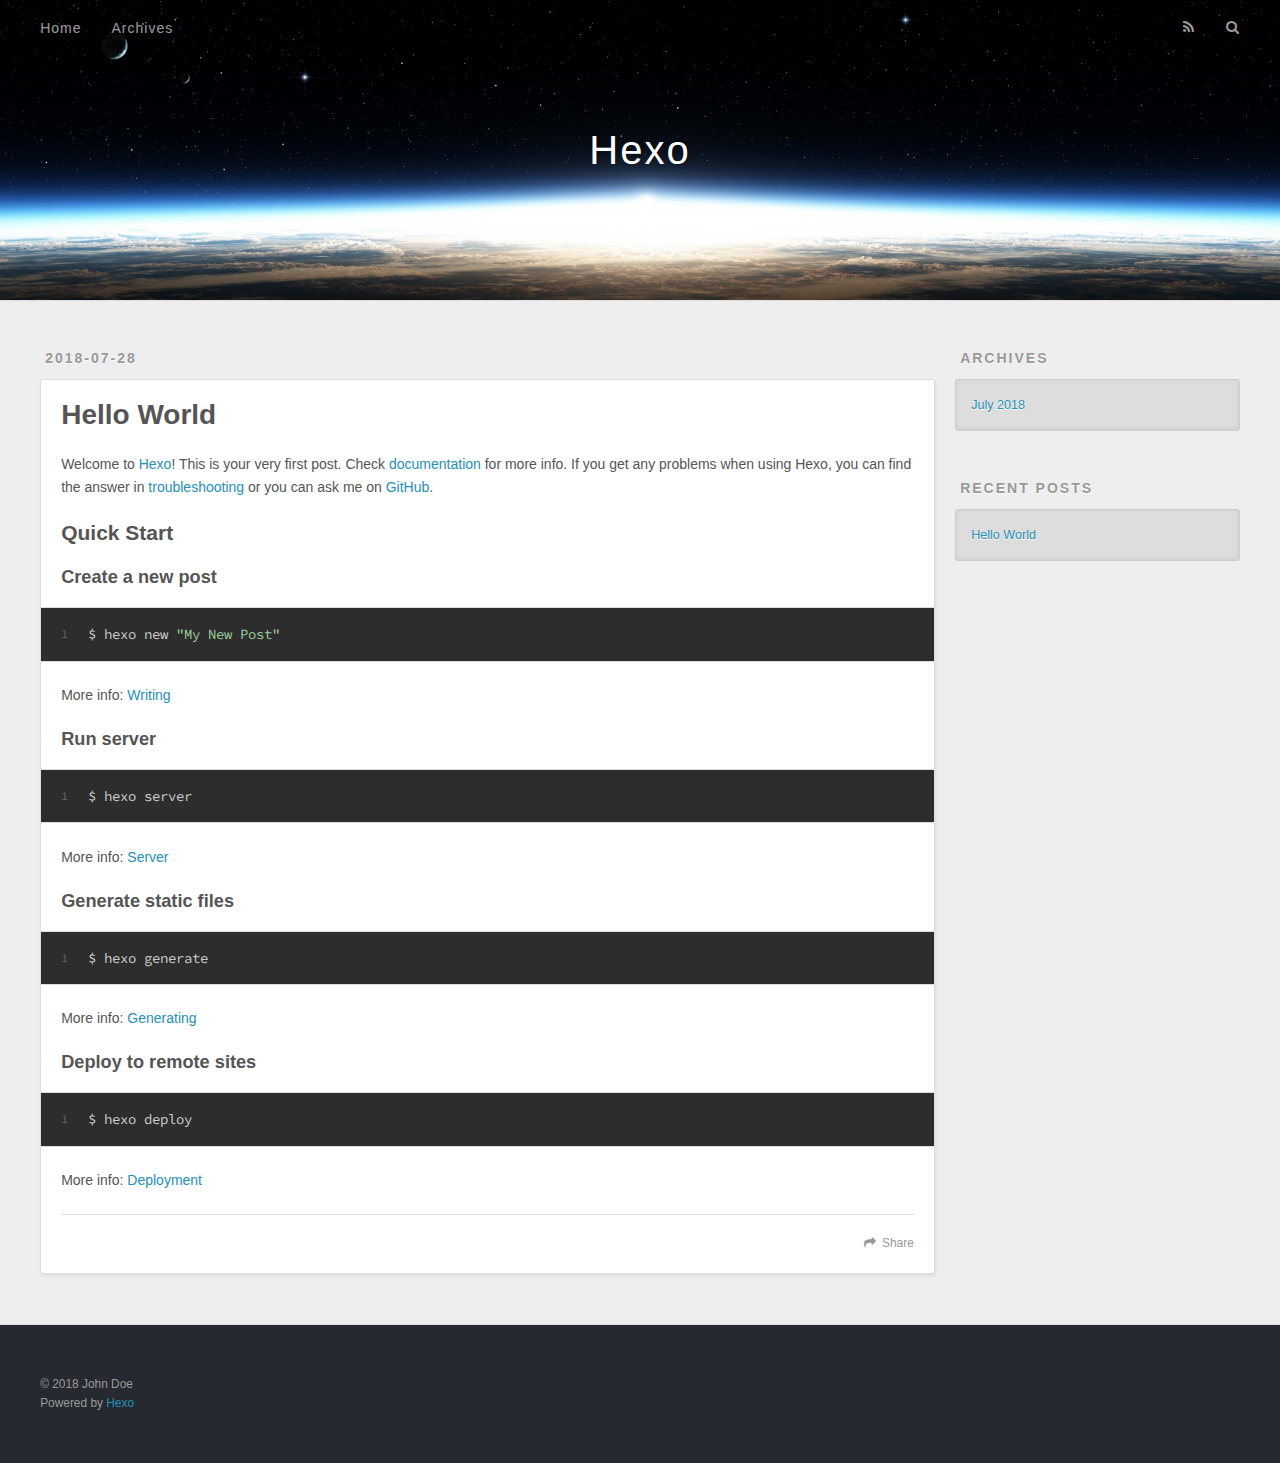
<file: 2018/07/28/hello-world/index.html>
<!DOCTYPE html>
<html>
<head>
  <meta charset="utf-8">
  

  
  <title>Hello World | Hexo</title>
  <meta name="viewport" content="width=device-width, initial-scale=1, maximum-scale=1">
  <meta name="description" content="Welcome to Hexo! This is your very first post. Check documentation for more info. If you get any problems when using Hexo, you can find the answer in troubleshooting or you can ask me on GitHub. Quick">
<meta property="og:type" content="article">
<meta property="og:title" content="Hello World">
<meta property="og:url" content="http://yoursite.com/2018/07/28/hello-world/index.html">
<meta property="og:site_name" content="Hexo">
<meta property="og:description" content="Welcome to Hexo! This is your very first post. Check documentation for more info. If you get any problems when using Hexo, you can find the answer in troubleshooting or you can ask me on GitHub. Quick">
<meta property="og:locale" content="default">
<meta property="og:updated_time" content="2018-07-28T01:54:46.259Z">
<meta name="twitter:card" content="summary">
<meta name="twitter:title" content="Hello World">
<meta name="twitter:description" content="Welcome to Hexo! This is your very first post. Check documentation for more info. If you get any problems when using Hexo, you can find the answer in troubleshooting or you can ask me on GitHub. Quick">
  
    <link rel="alternate" href="/atom.xml" title="Hexo" type="application/atom+xml">
  
  
    <link rel="icon" href="/favicon.png">
  
  
    <link href="//fonts.googleapis.com/css?family=Source+Code+Pro" rel="stylesheet" type="text/css">
  
  <link rel="stylesheet" href="/css/style.css">
</head>

<body>
  <div id="container">
    <div id="wrap">
      <header id="header">
  <div id="banner"></div>
  <div id="header-outer" class="outer">
    <div id="header-title" class="inner">
      <h1 id="logo-wrap">
        <a href="/" id="logo">Hexo</a>
      </h1>
      
    </div>
    <div id="header-inner" class="inner">
      <nav id="main-nav">
        <a id="main-nav-toggle" class="nav-icon"></a>
        
          <a class="main-nav-link" href="/">Home</a>
        
          <a class="main-nav-link" href="/archives">Archives</a>
        
      </nav>
      <nav id="sub-nav">
        
          <a id="nav-rss-link" class="nav-icon" href="/atom.xml" title="RSS Feed"></a>
        
        <a id="nav-search-btn" class="nav-icon" title="Search"></a>
      </nav>
      <div id="search-form-wrap">
        <form action="//google.com/search" method="get" accept-charset="UTF-8" class="search-form"><input type="search" name="q" class="search-form-input" placeholder="Search"><button type="submit" class="search-form-submit">&#xF002;</button><input type="hidden" name="sitesearch" value="http://yoursite.com"></form>
      </div>
    </div>
  </div>
</header>
      <div class="outer">
        <section id="main"><article id="post-hello-world" class="article article-type-post" itemscope itemprop="blogPost">
  <div class="article-meta">
    <a href="/2018/07/28/hello-world/" class="article-date">
  <time datetime="2018-07-28T01:54:46.244Z" itemprop="datePublished">2018-07-28</time>
</a>
    
  </div>
  <div class="article-inner">
    
    
      <header class="article-header">
        
  
    <h1 class="article-title" itemprop="name">
      Hello World
    </h1>
  

      </header>
    
    <div class="article-entry" itemprop="articleBody">
      
        <p>Welcome to <a href="https://hexo.io/" target="_blank" rel="noopener">Hexo</a>! This is your very first post. Check <a href="https://hexo.io/docs/" target="_blank" rel="noopener">documentation</a> for more info. If you get any problems when using Hexo, you can find the answer in <a href="https://hexo.io/docs/troubleshooting.html" target="_blank" rel="noopener">troubleshooting</a> or you can ask me on <a href="https://github.com/hexojs/hexo/issues" target="_blank" rel="noopener">GitHub</a>.</p>
<h2 id="Quick-Start"><a href="#Quick-Start" class="headerlink" title="Quick Start"></a>Quick Start</h2><h3 id="Create-a-new-post"><a href="#Create-a-new-post" class="headerlink" title="Create a new post"></a>Create a new post</h3><figure class="highlight bash"><table><tr><td class="gutter"><pre><span class="line">1</span><br></pre></td><td class="code"><pre><span class="line">$ hexo new <span class="string">"My New Post"</span></span><br></pre></td></tr></table></figure>
<p>More info: <a href="https://hexo.io/docs/writing.html" target="_blank" rel="noopener">Writing</a></p>
<h3 id="Run-server"><a href="#Run-server" class="headerlink" title="Run server"></a>Run server</h3><figure class="highlight bash"><table><tr><td class="gutter"><pre><span class="line">1</span><br></pre></td><td class="code"><pre><span class="line">$ hexo server</span><br></pre></td></tr></table></figure>
<p>More info: <a href="https://hexo.io/docs/server.html" target="_blank" rel="noopener">Server</a></p>
<h3 id="Generate-static-files"><a href="#Generate-static-files" class="headerlink" title="Generate static files"></a>Generate static files</h3><figure class="highlight bash"><table><tr><td class="gutter"><pre><span class="line">1</span><br></pre></td><td class="code"><pre><span class="line">$ hexo generate</span><br></pre></td></tr></table></figure>
<p>More info: <a href="https://hexo.io/docs/generating.html" target="_blank" rel="noopener">Generating</a></p>
<h3 id="Deploy-to-remote-sites"><a href="#Deploy-to-remote-sites" class="headerlink" title="Deploy to remote sites"></a>Deploy to remote sites</h3><figure class="highlight bash"><table><tr><td class="gutter"><pre><span class="line">1</span><br></pre></td><td class="code"><pre><span class="line">$ hexo deploy</span><br></pre></td></tr></table></figure>
<p>More info: <a href="https://hexo.io/docs/deployment.html" target="_blank" rel="noopener">Deployment</a></p>

      
    </div>
    <footer class="article-footer">
      <a data-url="http://yoursite.com/2018/07/28/hello-world/" data-id="cjk4u0n3l0000bstma0t9w00b" class="article-share-link">Share</a>
      
      
    </footer>
  </div>
  
    
  
</article>

</section>
        
          <aside id="sidebar">
  
    

  
    

  
    
  
    
  <div class="widget-wrap">
    <h3 class="widget-title">Archives</h3>
    <div class="widget">
      <ul class="archive-list"><li class="archive-list-item"><a class="archive-list-link" href="/archives/2018/07/">July 2018</a></li></ul>
    </div>
  </div>


  
    
  <div class="widget-wrap">
    <h3 class="widget-title">Recent Posts</h3>
    <div class="widget">
      <ul>
        
          <li>
            <a href="/2018/07/28/hello-world/">Hello World</a>
          </li>
        
      </ul>
    </div>
  </div>

  
</aside>
        
      </div>
      <footer id="footer">
  
  <div class="outer">
    <div id="footer-info" class="inner">
      &copy; 2018 John Doe<br>
      Powered by <a href="http://hexo.io/" target="_blank">Hexo</a>
    </div>
  </div>
</footer>
    </div>
    <nav id="mobile-nav">
  
    <a href="/" class="mobile-nav-link">Home</a>
  
    <a href="/archives" class="mobile-nav-link">Archives</a>
  
</nav>
    

<script src="//ajax.googleapis.com/ajax/libs/jquery/2.0.3/jquery.min.js"></script>


  <link rel="stylesheet" href="/fancybox/jquery.fancybox.css">
  <script src="/fancybox/jquery.fancybox.pack.js"></script>


<script src="/js/script.js"></script>



  </div>
</body>
</html>
</file>
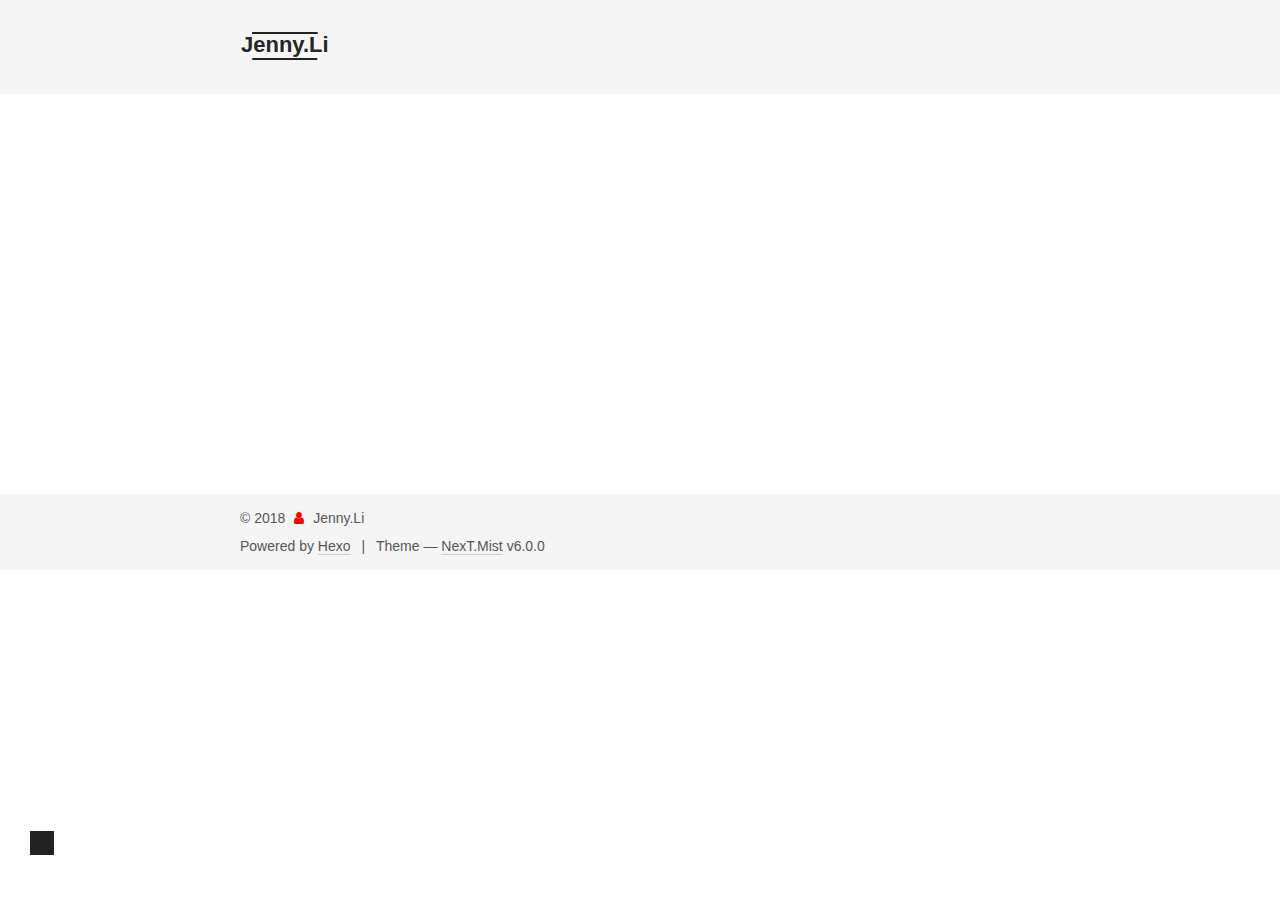
<file: 2018/07/28/keep/index.html>
<!DOCTYPE html>



  


<html class="theme-next mist use-motion" lang="">
<head>
  <meta charset="UTF-8"/>
<meta http-equiv="X-UA-Compatible" content="IE=edge" />
<meta name="viewport" content="width=device-width, initial-scale=1, maximum-scale=1"/>
<meta name="theme-color" content="#222">









<meta http-equiv="Cache-Control" content="no-transform" />
<meta http-equiv="Cache-Control" content="no-siteapp" />






















<link href="/lib/font-awesome/css/font-awesome.min.css?v=4.6.2" rel="stylesheet" type="text/css" />

<link href="/css/main.css?v=6.0.0" rel="stylesheet" type="text/css" />


  <link rel="apple-touch-icon" sizes="180x180" href="/images/apple-touch-icon-next.png?v=6.0.0">


  <link rel="icon" type="image/png" sizes="32x32" href="/images/favicon-32x32-next.png?v=6.0.0">


  <link rel="icon" type="image/png" sizes="16x16" href="/images/favicon-16x16-next.png?v=6.0.0">


  <link rel="mask-icon" href="/images/logo.svg?v=6.0.0" color="#222">





  <meta name="keywords" content="Hexo, NexT" />










<meta property="og:type" content="website">
<meta property="og:title" content="Resume-JennyLi">
<meta property="og:url" content="http://yoursite.com/about/index.html">
<meta property="og:site_name" content="Jenny.Li">
<meta property="og:locale" content="default">
<meta property="og:updated_time" content="2018-07-28T06:08:29.451Z">
<meta name="twitter:card" content="summary">
<meta name="twitter:title" content="Resume-JennyLi">



<script type="text/javascript" id="hexo.configurations">
  var NexT = window.NexT || {};
  var CONFIG = {
    root: '/',
    scheme: 'Mist',
    version: '6.0.0',
    sidebar: {"position":"left","display":"post","offset":12,"b2t":false,"scrollpercent":false,"onmobile":false},
    fancybox: false,
    fastclick: false,
    lazyload: false,
    tabs: true,
    motion: {"enable":true,"async":false,"transition":{"post_block":"fadeIn","post_header":"slideDownIn","post_body":"slideDownIn","coll_header":"slideLeftIn","sidebar":"slideUpIn"}},
    duoshuo: {
      userId: '0',
      author: 'Author'
    },
    algolia: {
      applicationID: '',
      apiKey: '',
      indexName: '',
      hits: {"per_page":10},
      labels: {"input_placeholder":"Search for Posts","hits_empty":"We didn't find any results for the search: ${query}","hits_stats":"${hits} results found in ${time} ms"}
    }
  };
</script>



  <link rel="canonical" href="http://yoursite.com/about/"/>





  <title>keep原型设计 | Jenny.Li</title>
  








</head>

<body itemscope itemtype="http://schema.org/WebPage" lang="default">

  
  
    
  

  <div class="container sidebar-position-left page-post-detail">
    <div class="headband"></div>

    <header id="header" class="header" itemscope itemtype="http://schema.org/WPHeader">
      <div class="header-inner"> <div class="site-brand-wrapper">
  <div class="site-meta ">
    

    <div class="custom-logo-site-title">
      <a href="/"  class="brand" rel="start">
        <span class="logo-line-before"><i></i></span>
        <span class="site-title">Jenny.Li</span>
        <span class="logo-line-after"><i></i></span>
      </a>
    </div>
      
        <p class="site-subtitle"></p>
      
  </div>

  <div class="site-nav-toggle">
    <button>
      <span class="btn-bar"></span>
      <span class="btn-bar"></span>
      <span class="btn-bar"></span>
    </button>
  </div>
</div>

<nav class="site-nav">
  

  
    <ul id="menu" class="menu">
      
        
        <li class="menu-item menu-item-home">
          <a href="/" rel="section">
            
              <i class="menu-item-icon fa fa-fw fa-home"></i> <br />
            
            Home
          </a>
        </li>
      
        
        <li class="menu-item menu-item-about">
          <a href="/about/" rel="section">
            
              <i class="menu-item-icon fa fa-fw fa-user"></i> <br />
            
            About
          </a>
        </li>
      
        
        <li class="menu-item menu-item-archives">
          <a href="/archives/" rel="section">
            
              <i class="menu-item-icon fa fa-fw fa-archive"></i> <br />
            
            Archives
          </a>
        </li>
      

      
    </ul>
  

  
</nav>



 </div>
    </header>

    <main id="main" class="main">
      <div class="main-inner">
        <div class="content-wrap">
          <div id="content" class="content">
            

  <div id="posts" class="posts-expand">
    

  

  
  
  

  <article class="post post-type-normal" itemscope itemtype="http://schema.org/Article">
  
  
  
  <div class="post-block">
    <link itemprop="mainEntityOfPage" href="http://yoursite.com/2018/07/28/keep/">

    <span hidden itemprop="author" itemscope itemtype="http://schema.org/Person">
      <meta itemprop="name" content="Jenny.Li">
      <meta itemprop="description" content="">
      <meta itemprop="image" content="/images/avatar.gif">
    </span>

    <span hidden itemprop="publisher" itemscope itemtype="http://schema.org/Organization">
      <meta itemprop="name" content="Jenny.Li">
    </span>

    
      <header class="post-header">

        
        
          <h1 class="post-title" itemprop="name headline">keep原型设计</h1>
        

        <div class="post-meta">
          <span class="post-time">
            
              <span class="post-meta-item-icon">
                <i class="fa fa-calendar-o"></i>
              </span>
              
                <span class="post-meta-item-text">Posted on</span>
              
              <time title="Post created" itemprop="dateCreated datePublished" datetime="2018-07-28T09:54:46+08:00">2018-07-28</time>
            

            

            
          </span>

          

          
            
          

          
          

          

          

          

        </div>
      </header>
    

    
    
    
    <div class="post-body" itemprop="articleBody">

      
      

      
        <p><a href="https://jennylj.github.io/keep" target="_blank" rel="noopener">keep 原型图</a></p>

      
    </div>
    
    
    

    

    

    

    <footer class="post-footer">
      

      
      
      

      
        <div class="post-nav">
          <div class="post-nav-next post-nav-item">
            
          </div>

          <span class="post-nav-divider"></span>

          <div class="post-nav-prev post-nav-item">
            
              <a href="/2018/07/29/qq-weibo/" rel="prev" title="移动端消息发布功能分析">
                移动端消息发布功能分析 <i class="fa fa-chevron-right"></i>
              </a>
            
          </div>
        </div>
      

      
      
    </footer>
  </div>
  
  
  
  </article>



    <div class="post-spread">
      
    </div>
  </div>


          </div>
          


          

  



        </div>
        
          
  
  <div class="sidebar-toggle">
    <div class="sidebar-toggle-line-wrap">
      <span class="sidebar-toggle-line sidebar-toggle-line-first"></span>
      <span class="sidebar-toggle-line sidebar-toggle-line-middle"></span>
      <span class="sidebar-toggle-line sidebar-toggle-line-last"></span>
    </div>
  </div>

  <aside id="sidebar" class="sidebar">
    
    <div class="sidebar-inner">

      

      

      <section class="site-overview-wrap sidebar-panel sidebar-panel-active">
        <div class="site-overview">
          <div class="site-author motion-element" itemprop="author" itemscope itemtype="http://schema.org/Person">
            
              <p class="site-author-name" itemprop="name">Jenny.Li</p>
              <p class="site-description motion-element" itemprop="description"></p>
          </div>

          <nav class="site-state motion-element">

            
              <div class="site-state-item site-state-posts">
              
                <a href="/archives/">
              
                  <span class="site-state-item-count">3</span>
                  <span class="site-state-item-name">posts</span>
                </a>
              </div>
            

            

            

          </nav>

          

          
            <div class="links-of-author motion-element">
                
                  <span class="links-of-author-item">
                    <a href="https://github.com/kenny-yu" target="_blank" title="GitHub">
                      
                        <i class="fa fa-fw fa-github"></i>GitHub</a>
                  </span>
                
                  <span class="links-of-author-item">
                    <a href="mailto:yuxianchao@hotmail.com" target="_blank" title="E-Mail">
                      
                        <i class="fa fa-fw fa-envelope"></i>E-Mail</a>
                  </span>
                
            </div>
          

          
          

          
          

          

        </div>
      </section>

      

      

    </div>
  </aside>


        
      </div>
    </main>

    <footer id="footer" class="footer">
      <div class="footer-inner">
        <div class="copyright">&copy; <span itemprop="copyrightYear">2018</span>
  <span class="with-love">
    <i class="fa fa-user"></i>
  </span>
  <span class="author" itemprop="copyrightHolder">Jenny.Li</span>

  

  
</div>


  <div class="powered-by">Powered by <a class="theme-link" target="_blank" href="https://hexo.io">Hexo</a></div>



  <span class="post-meta-divider">|</span>



  <div class="theme-info">Theme &mdash; <a class="theme-link" target="_blank" href="https://github.com/theme-next/hexo-theme-next">NexT.Mist</a> v6.0.0</div>




        







        
      </div>
    </footer>

    
      <div class="back-to-top">
        <i class="fa fa-arrow-up"></i>
        
      </div>
    

    

  </div>

  

<script type="text/javascript">
  if (Object.prototype.toString.call(window.Promise) !== '[object Function]') {
    window.Promise = null;
  }
</script>
























  
  
    <script type="text/javascript" src="/lib/jquery/index.js?v=2.1.3"></script>
  

  
  
    <script type="text/javascript" src="/lib/velocity/velocity.min.js?v=1.2.1"></script>
  

  
  
    <script type="text/javascript" src="/lib/velocity/velocity.ui.min.js?v=1.2.1"></script>
  


  


  <script type="text/javascript" src="/js/src/utils.js?v=6.0.0"></script>

  <script type="text/javascript" src="/js/src/motion.js?v=6.0.0"></script>



  
  

  
  <script type="text/javascript" src="/js/src/scrollspy.js?v=6.0.0"></script>
<script type="text/javascript" src="/js/src/post-details.js?v=6.0.0"></script>



  


  <script type="text/javascript" src="/js/src/bootstrap.js?v=6.0.0"></script>



  


  




	





  





  












  





  

  

  

  
  

  

  

  

</body>
</html>
</file>
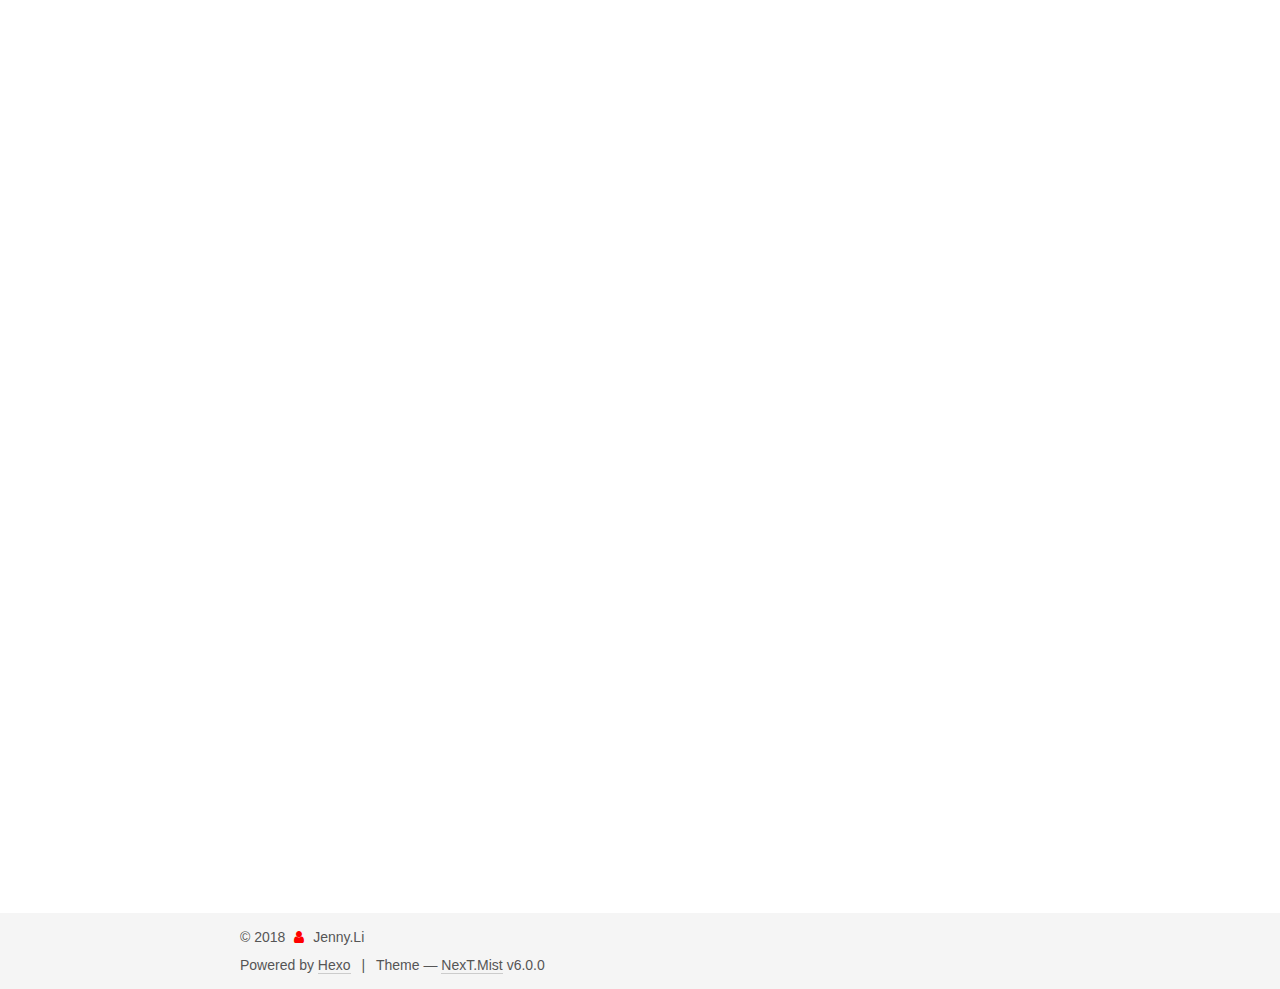
<file: 2018/07/29/qq-weibo/index.html>
<!DOCTYPE html>



  


<html class="theme-next mist use-motion" lang="">
<head>
  <meta charset="UTF-8"/>
<meta http-equiv="X-UA-Compatible" content="IE=edge" />
<meta name="viewport" content="width=device-width, initial-scale=1, maximum-scale=1"/>
<meta name="theme-color" content="#222">









<meta http-equiv="Cache-Control" content="no-transform" />
<meta http-equiv="Cache-Control" content="no-siteapp" />
















  
  
  <link href="/lib/fancybox/source/jquery.fancybox.css?v=2.1.5" rel="stylesheet" type="text/css" />







<link href="/lib/font-awesome/css/font-awesome.min.css?v=4.6.2" rel="stylesheet" type="text/css" />

<link href="/css/main.css?v=6.0.0" rel="stylesheet" type="text/css" />


  <link rel="apple-touch-icon" sizes="180x180" href="/images/apple-touch-icon-next.png?v=6.0.0">


  <link rel="icon" type="image/png" sizes="32x32" href="/images/favicon-32x32-next.png?v=6.0.0">


  <link rel="icon" type="image/png" sizes="16x16" href="/images/favicon-16x16-next.png?v=6.0.0">


  <link rel="mask-icon" href="/images/logo.svg?v=6.0.0" color="#222">





  <meta name="keywords" content="Hexo, NexT" />










<meta property="og:type" content="website">
<meta property="og:title" content="Resume-JennyLi">
<meta property="og:url" content="http://yoursite.com/about/index.html">
<meta property="og:site_name" content="Jenny.Li">
<meta property="og:locale" content="default">
<meta property="og:updated_time" content="2018-07-28T06:08:29.451Z">
<meta name="twitter:card" content="summary">
<meta name="twitter:title" content="Resume-JennyLi">



<script type="text/javascript" id="hexo.configurations">
  var NexT = window.NexT || {};
  var CONFIG = {
    root: '/',
    scheme: 'Mist',
    version: '6.0.0',
    sidebar: {"position":"left","display":"post","offset":12,"b2t":false,"scrollpercent":false,"onmobile":false},
    fancybox: true,
    fastclick: false,
    lazyload: false,
    tabs: true,
    motion: {"enable":true,"async":false,"transition":{"post_block":"fadeIn","post_header":"slideDownIn","post_body":"slideDownIn","coll_header":"slideLeftIn","sidebar":"slideUpIn"}},
    duoshuo: {
      userId: '0',
      author: 'Author'
    },
    algolia: {
      applicationID: '',
      apiKey: '',
      indexName: '',
      hits: {"per_page":10},
      labels: {"input_placeholder":"Search for Posts","hits_empty":"We didn't find any results for the search: ${query}","hits_stats":"${hits} results found in ${time} ms"}
    }
  };
</script>



  <link rel="canonical" href="http://yoursite.com/about/"/>





  <title>移动端消息发布功能分析 | Jenny.Li</title>
  








</head>

<body itemscope itemtype="http://schema.org/WebPage" lang="default">

  
  
    
  

  <div class="container sidebar-position-left page-post-detail">
    <div class="headband"></div>

    <header id="header" class="header" itemscope itemtype="http://schema.org/WPHeader">
      <div class="header-inner"> <div class="site-brand-wrapper">
  <div class="site-meta ">
    

    <div class="custom-logo-site-title">
      <a href="/"  class="brand" rel="start">
        <span class="logo-line-before"><i></i></span>
        <span class="site-title">Jenny.Li</span>
        <span class="logo-line-after"><i></i></span>
      </a>
    </div>
      
        <p class="site-subtitle"></p>
      
  </div>

  <div class="site-nav-toggle">
    <button>
      <span class="btn-bar"></span>
      <span class="btn-bar"></span>
      <span class="btn-bar"></span>
    </button>
  </div>
</div>

<nav class="site-nav">
  

  
    <ul id="menu" class="menu">
      
        
        <li class="menu-item menu-item-home">
          <a href="/" rel="section">
            
              <i class="menu-item-icon fa fa-fw fa-home"></i> <br />
            
            Home
          </a>
        </li>
      
        
        <li class="menu-item menu-item-about">
          <a href="/about/" rel="section">
            
              <i class="menu-item-icon fa fa-fw fa-user"></i> <br />
            
            About
          </a>
        </li>
      
        
        <li class="menu-item menu-item-archives">
          <a href="/archives/" rel="section">
            
              <i class="menu-item-icon fa fa-fw fa-archive"></i> <br />
            
            Archives
          </a>
        </li>
      

      
    </ul>
  

  
</nav>



 </div>
    </header>

    <main id="main" class="main">
      <div class="main-inner">
        <div class="content-wrap">
          <div id="content" class="content">
            

  <div id="posts" class="posts-expand">
    

  

  
  
  

  <article class="post post-type-normal" itemscope itemtype="http://schema.org/Article">
  
  
  
  <div class="post-block">
    <link itemprop="mainEntityOfPage" href="http://yoursite.com/2018/07/29/qq-weibo/">

    <span hidden itemprop="author" itemscope itemtype="http://schema.org/Person">
      <meta itemprop="name" content="Jenny.Li">
      <meta itemprop="description" content="">
      <meta itemprop="image" content="/images/avatar.gif">
    </span>

    <span hidden itemprop="publisher" itemscope itemtype="http://schema.org/Organization">
      <meta itemprop="name" content="Jenny.Li">
    </span>

    
      <header class="post-header">

        
        
          <h1 class="post-title" itemprop="name headline">移动端消息发布功能分析</h1>
        

        <div class="post-meta">
          <span class="post-time">
            
              <span class="post-meta-item-icon">
                <i class="fa fa-calendar-o"></i>
              </span>
              
                <span class="post-meta-item-text">Posted on</span>
              
              <time title="Post created" itemprop="dateCreated datePublished" datetime="2018-07-29T14:39:54+08:00">2018-07-29</time>
            

            

            
          </span>

          

          
            
          

          
          

          

          

          

        </div>
      </header>
    

    
    
    
    <div class="post-body" itemprop="articleBody">

      
      

      
        <p><em>QQ说说 vs 新浪微博 vs 微信朋友圈移动端消息发布功能分析</em><br> <a id="more"></a></p>
<h2 id="体验环境：iphone6p"><a href="#体验环境：iphone6p" class="headerlink" title="体验环境：iphone6p"></a>体验环境：iphone6p</h2><p>QQ（V 7.6.3.466）、微信（V 6.7.1）、新浪微博（V 8.7.1）都具有让个体发布内容的功能，但在产品表现上却不尽相同。本文对内容发布功能，如【发布纯文字消息】和【发布图文消息】进行了梳理对比，简析原因整理如下：</p>
<table>
<thead>
<tr>
<th>类型</th>
<th>微博</th>
<th>微信朋友圈</th>
<th>QQ说说</th>
<th>简析</th>
</tr>
</thead>
<tbody>
<tr>
<td>发布路径</td>
<td>打开微博-下方【+】按钮</td>
<td>打开微信-发现-朋友圈-右上方相机按钮</td>
<td>打开QQ-动态-好友动态-右上角【+】按钮</td>
<td>可以看到微博入口层级最浅，因为微博的核心功能是即时信息的发布与获取，而说说/朋友圈只是QQ/微信下的一个模块</td>
</tr>
<tr>
<td>展示位置</td>
<td>打开微博</td>
<td>打开微博-首页-朋友圈</td>
<td>打开QQ-动态-好友动态</td>
<td>微博是内容软件，首要展示的是内容；微信、QQ首要展示的是通讯页面</td>
</tr>
<tr>
<td>发布范围</td>
<td>公开（所有人可见），朋友圈，仅自己可见，指定部分好友可见</td>
<td>公开（所有人可见），私密，部分可见，不给谁看</td>
<td>所有人，QQ好友，私密，部分可见，不给谁看</td>
<td>这一功能设计差别不大</td>
</tr>
<tr>
<td>字体</td>
<td>仅有默认字体</td>
<td>仅有默认字体</td>
<td>除默认字体外，有非常多类型的炫彩字、超大字可选择，但需付费或成为黄钻后使用</td>
<td>QQ主要付费群体年轻化，更容易被这样表面的与众不同所吸引，进而付费。</td>
</tr>
<tr>
<td>编辑图片</td>
<td>1，预览后点击下一步/长按图片后编辑。2，可使用贴纸（自带话题属性），滤镜，边框，马赛克，画笔，裁剪，旋转，标签（标签，@，定位）</td>
<td>1，预览后点击编辑（预览和编辑都在左下方小字体,2，可使用画笔，表情，文字，马赛克，裁剪</td>
<td>1，选择单张照片可直接点击编辑；选择多张照片预览后点击编辑2，可使用画笔，表情，文字，滤镜，裁剪3，可跳转至第三方天天P图</td>
<td>微博和动态更倾向让用户表达，微信更注重互动的克制</td>
</tr>
<tr>
<td>添加图片</td>
<td>可拍摄/添加本地图片（最多9张）</td>
<td>可拍摄/添加本地图片（最多9张）</td>
<td>可拍摄/添加本地图片/精美配图（未提示上限）</td>
<td>微博和微信更注重内容的展示和质量，QQ的付费群体较为年轻化，更注重的是表达而非倾听</td>
</tr>
</tbody>
</table>
<h2 id="对比"><a href="#对比" class="headerlink" title="对比"></a>对比</h2><p><strong>微博动态</strong>：微博是一个基于用户关系的分享互动，提供微型博客服务类的社交网站；微博的用户群体关系是： 用户之间的关系虚拟大于现实，即：线上好友与线下好友的重合度不高；内容发布后所有使用微博的用户都有权限查看，也可以查看非好友的评论或点赞，并且可以转发。微博功能设计更侧重于内容传播的速度和互动的即时性。</p>
<p><strong>微信朋友圈</strong>：微信是一款基于网络快速发送语音、文字、视频,支持多人群聊的聊天软件；是基于目前的社交圈互为好友，内容发布后，只有自己的好友可见，也只能看见自己的好友对其他好友内容的评论或者点赞，更加注重隐私，用户间的互动相比QQ更克制；用户群体的年龄分布广，在内容生产上侧重简洁，易上手。</p>
<p><strong>QQ说说</strong>：QQ空间的用户群体偏年轻化，主要为在校学生，他们的主要特点是喜欢与相对公开的圈子分享好玩有趣的人和事物，主要需求是分享生活、发表观点和与朋友互动。内容生产上更丰富有趣，内容发布后可以看见非好友对好友动态的评论或点赞。</p>
<h2 id="启发："><a href="#启发：" class="headerlink" title="启发："></a>启发：</h2><p>在设计一个功能的时候，不要因为相似性，而且完全抄袭其他app的相似功能，应该明确自己产品的定位，产业环境，竞争对手，用户群体特征等众多因素，然后找到可存性最好的一个方案，在不断地调整、试错的过程中变成一个具有生命力的产品。</p>

      
    </div>
    
    
    

    

    

    

    <footer class="post-footer">
      

      
      
      

      
        <div class="post-nav">
          <div class="post-nav-next post-nav-item">
            
              <a href="/2018/07/28/appso/" rel="next" title="AppSo 低保真原型图">
                <i class="fa fa-chevron-left"></i> AppSo 低保真原型图
              </a>
            
          </div>

          <span class="post-nav-divider"></span>

          <div class="post-nav-prev post-nav-item">
            
              <a href="/2018/08/03/foodie/" rel="prev" title=" foodie用户反馈报告">
                 foodie用户反馈报告 <i class="fa fa-chevron-right"></i>
              </a>
            
          </div>
        </div>
      

      
      
    </footer>
  </div>
  
  
  
  </article>



    <div class="post-spread">
      
    </div>
  </div>


          </div>
          


          

  



        </div>
        
          
  
  <div class="sidebar-toggle">
    <div class="sidebar-toggle-line-wrap">
      <span class="sidebar-toggle-line sidebar-toggle-line-first"></span>
      <span class="sidebar-toggle-line sidebar-toggle-line-middle"></span>
      <span class="sidebar-toggle-line sidebar-toggle-line-last"></span>
    </div>
  </div>

  <aside id="sidebar" class="sidebar">
    
    <div class="sidebar-inner">

      

      
        <ul class="sidebar-nav motion-element">
          <li class="sidebar-nav-toc sidebar-nav-active" data-target="post-toc-wrap">
            Table of Contents
          </li>
          <li class="sidebar-nav-overview" data-target="site-overview-wrap">
            Overview
          </li>
        </ul>
      

      <section class="site-overview-wrap sidebar-panel">
        <div class="site-overview">
          <div class="site-author motion-element" itemprop="author" itemscope itemtype="http://schema.org/Person">
            
              <p class="site-author-name" itemprop="name">Jenny.Li</p>
              <p class="site-description motion-element" itemprop="description"></p>
          </div>

          <nav class="site-state motion-element">

            
              <div class="site-state-item site-state-posts">
              
                <a href="/archives/">
              
                  <span class="site-state-item-count">3</span>
                  <span class="site-state-item-name">posts</span>
                </a>
              </div>
            

            

            

          </nav>

          

          
            <div class="links-of-author motion-element">
                
                  <span class="links-of-author-item">
                    <a href="https://github.com/kenny-yu" target="_blank" title="GitHub">
                      
                        <i class="fa fa-fw fa-github"></i>GitHub</a>
                  </span>
                
                  <span class="links-of-author-item">
                    <a href="mailto:yuxianchao@hotmail.com" target="_blank" title="E-Mail">
                      
                        <i class="fa fa-fw fa-envelope"></i>E-Mail</a>
                  </span>
                
            </div>
          

          
          

          
          

          

        </div>
      </section>

      
      <!--noindex-->
        <section class="post-toc-wrap motion-element sidebar-panel sidebar-panel-active">
          <div class="post-toc">

            
              
            

            
              <div class="post-toc-content"><ol class="nav"><li class="nav-item nav-level-2"><a class="nav-link" href="#体验环境：iphone6p"><span class="nav-number">1.</span> <span class="nav-text">体验环境：iphone6p</span></a></li><li class="nav-item nav-level-2"><a class="nav-link" href="#对比"><span class="nav-number">2.</span> <span class="nav-text">对比</span></a></li><li class="nav-item nav-level-2"><a class="nav-link" href="#启发："><span class="nav-number">3.</span> <span class="nav-text">启发：</span></a></li></ol></div>
            

          </div>
        </section>
      <!--/noindex-->
      

      

    </div>
  </aside>


        
      </div>
    </main>

    <footer id="footer" class="footer">
      <div class="footer-inner">
        <div class="copyright">&copy; <span itemprop="copyrightYear">2018</span>
  <span class="with-love">
    <i class="fa fa-user"></i>
  </span>
  <span class="author" itemprop="copyrightHolder">Jenny.Li</span>

  

  
</div>


  <div class="powered-by">Powered by <a class="theme-link" target="_blank" href="https://hexo.io">Hexo</a></div>



  <span class="post-meta-divider">|</span>



  <div class="theme-info">Theme &mdash; <a class="theme-link" target="_blank" href="https://github.com/theme-next/hexo-theme-next">NexT.Mist</a> v6.0.0</div>




        







        
      </div>
    </footer>

    
      <div class="back-to-top">
        <i class="fa fa-arrow-up"></i>
        
      </div>
    

    

  </div>

  

<script type="text/javascript">
  if (Object.prototype.toString.call(window.Promise) !== '[object Function]') {
    window.Promise = null;
  }
</script>












  













  
  
    <script type="text/javascript" src="/lib/jquery/index.js?v=2.1.3"></script>
  

  
  
    <script type="text/javascript" src="/lib/velocity/velocity.min.js?v=1.2.1"></script>
  

  
  
    <script type="text/javascript" src="/lib/velocity/velocity.ui.min.js?v=1.2.1"></script>
  

  
  
    <script type="text/javascript" src="/lib/fancybox/source/jquery.fancybox.pack.js?v=2.1.5"></script>
  


  


  <script type="text/javascript" src="/js/src/utils.js?v=6.0.0"></script>

  <script type="text/javascript" src="/js/src/motion.js?v=6.0.0"></script>



  
  

  
  <script type="text/javascript" src="/js/src/scrollspy.js?v=6.0.0"></script>
<script type="text/javascript" src="/js/src/post-details.js?v=6.0.0"></script>



  


  <script type="text/javascript" src="/js/src/bootstrap.js?v=6.0.0"></script>



  


  




	





  





  












  





  

  

  

  
  

  

  

  

</body>
</html>
</file>
<file: css/main.css>
:root {
  --body-bg-color: #fff;
  --content-bg-color: #f5f5f5;
  --card-bg-color: #f5f5f5;
  --text-color: #555;
  --blockquote-color: #666;
  --link-color: #555;
  --link-hover-color: #222;
  --brand-color: #222;
  --brand-hover-color: #222;
  --table-row-odd-bg-color: #f9f9f9;
  --table-row-hover-bg-color: #f5f5f5;
  --menu-item-bg-color: #ddd;
  --btn-default-bg: transparent;
  --btn-default-color: var(--link-color);
  --btn-default-border-color: var(--link-color);
  --btn-default-hover-bg: transparent;
  --btn-default-hover-color: var(--link-hover-color);
  --btn-default-hover-border-color: var(--link-hover-color);
}
html {
  line-height: 1.15; /* 1 */
  -webkit-text-size-adjust: 100%; /* 2 */
}
body {
  margin: 0;
}
main {
  display: block;
}
h1 {
  font-size: 2em;
  margin: 0.67em 0;
}
hr {
  box-sizing: content-box; /* 1 */
  height: 0; /* 1 */
  overflow: visible; /* 2 */
}
pre {
  font-family: monospace, monospace; /* 1 */
  font-size: 1em; /* 2 */
}
a {
  background: transparent;
}
abbr[title] {
  border-bottom: none; /* 1 */
  text-decoration: underline; /* 2 */
  text-decoration: underline dotted; /* 2 */
}
b,
strong {
  font-weight: bolder;
}
code,
kbd,
samp {
  font-family: monospace, monospace; /* 1 */
  font-size: 1em; /* 2 */
}
small {
  font-size: 80%;
}
sub,
sup {
  font-size: 75%;
  line-height: 0;
  position: relative;
  vertical-align: baseline;
}
sub {
  bottom: -0.25em;
}
sup {
  top: -0.5em;
}
img {
  border-style: none;
}
button,
input,
optgroup,
select,
textarea {
  font-family: inherit; /* 1 */
  font-size: 100%; /* 1 */
  line-height: 1.15; /* 1 */
  margin: 0; /* 2 */
}
button,
input {
/* 1 */
  overflow: visible;
}
button,
select {
/* 1 */
  text-transform: none;
}
button,
[type='button'],
[type='reset'],
[type='submit'] {
  -webkit-appearance: button;
}
button::-moz-focus-inner,
[type='button']::-moz-focus-inner,
[type='reset']::-moz-focus-inner,
[type='submit']::-moz-focus-inner {
  border-style: none;
  padding: 0;
}
button:-moz-focusring,
[type='button']:-moz-focusring,
[type='reset']:-moz-focusring,
[type='submit']:-moz-focusring {
  outline: 1px dotted ButtonText;
}
fieldset {
  padding: 0.35em 0.75em 0.625em;
}
legend {
  box-sizing: border-box; /* 1 */
  color: inherit; /* 2 */
  display: table; /* 1 */
  max-width: 100%; /* 1 */
  padding: 0; /* 3 */
  white-space: normal; /* 1 */
}
progress {
  vertical-align: baseline;
}
textarea {
  overflow: auto;
}
[type='checkbox'],
[type='radio'] {
  box-sizing: border-box; /* 1 */
  padding: 0; /* 2 */
}
[type='number']::-webkit-inner-spin-button,
[type='number']::-webkit-outer-spin-button {
  height: auto;
}
[type='search'] {
  outline-offset: -2px; /* 2 */
  -webkit-appearance: textfield; /* 1 */
}
[type='search']::-webkit-search-decoration {
  -webkit-appearance: none;
}
::-webkit-file-upload-button {
  font: inherit; /* 2 */
  -webkit-appearance: button; /* 1 */
}
details {
  display: block;
}
summary {
  display: list-item;
}
template {
  display: none;
}
[hidden] {
  display: none;
}
::selection {
  background: #262a30;
  color: #eee;
}
html,
body {
  height: 100%;
}
body {
  background: var(--body-bg-color);
  color: var(--text-color);
  font-family: 'Lato', "PingFang SC", "Microsoft YaHei", sans-serif;
  font-size: 1em;
  line-height: 2;
}
@media (max-width: 991px) {
  body {
    padding-left: 0 !important;
    padding-right: 0 !important;
  }
}
h1,
h2,
h3,
h4,
h5,
h6 {
  font-family: 'Lato', "PingFang SC", "Microsoft YaHei", sans-serif;
  font-weight: bold;
  line-height: 1.5;
  margin: 20px 0 15px;
}
h1 {
  font-size: 1.5em;
}
h2 {
  font-size: 1.375em;
}
h3 {
  font-size: 1.25em;
}
h4 {
  font-size: 1.125em;
}
h5 {
  font-size: 1em;
}
h6 {
  font-size: 0.875em;
}
p {
  margin: 0 0 20px 0;
}
a,
span.exturl {
  border-bottom: 1px solid #ccc;
  color: var(--link-color);
  outline: 0;
  text-decoration: none;
  overflow-wrap: break-word;
  word-wrap: break-word;
  cursor: pointer;
}
a:hover,
span.exturl:hover {
  border-bottom-color: var(--link-hover-color);
  color: var(--link-hover-color);
}
iframe,
img,
video {
  display: block;
  margin-left: auto;
  margin-right: auto;
  max-width: 100%;
}
hr {
  background-image: repeating-linear-gradient(-45deg, #ddd, #ddd 4px, transparent 4px, transparent 8px);
  border: 0;
  height: 3px;
  margin: 40px 0;
}
blockquote {
  border-left: 4px solid #ddd;
  color: var(--blockquote-color);
  margin: 0;
  padding: 0 15px;
}
blockquote cite::before {
  content: '-';
  padding: 0 5px;
}
dt {
  font-weight: bold;
}
dd {
  margin: 0;
  padding: 0;
}
kbd {
  background-color: #f5f5f5;
  background-image: linear-gradient(#eee, #fff, #eee);
  border: 1px solid #ccc;
  border-radius: 0.2em;
  box-shadow: 0.1em 0.1em 0.2em rgba(0,0,0,0.1);
  color: #555;
  font-family: inherit;
  padding: 0.1em 0.3em;
  white-space: nowrap;
}
.table-container {
  overflow: auto;
}
table {
  border-collapse: collapse;
  border-spacing: 0;
  font-size: 0.875em;
  margin: 0 0 20px 0;
  width: 100%;
}
tbody tr:nth-of-type(odd) {
  background: var(--table-row-odd-bg-color);
}
tbody tr:hover {
  background: var(--table-row-hover-bg-color);
}
caption,
th,
td {
  font-weight: normal;
  padding: 8px;
  vertical-align: middle;
}
th,
td {
  border: 1px solid #ddd;
  border-bottom: 3px solid #ddd;
}
th {
  font-weight: 700;
  padding-bottom: 10px;
}
td {
  border-bottom-width: 1px;
}
.btn {
  background: var(--btn-default-bg);
  border: 2px solid var(--btn-default-border-color);
  border-radius: 0;
  color: var(--btn-default-color);
  display: inline-block;
  font-size: 0.875em;
  line-height: 2;
  padding: 0 20px;
  text-decoration: none;
  transition-property: background-color;
  transition-delay: 0s;
  transition-duration: 0.2s;
  transition-timing-function: ease-in-out;
}
.btn:hover {
  background: var(--btn-default-hover-bg);
  border-color: var(--btn-default-hover-border-color);
  color: var(--btn-default-hover-color);
}
.btn + .btn {
  margin: 0 0 8px 8px;
}
.btn .fa-fw {
  text-align: left;
  width: 1.285714285714286em;
}
.toggle {
  line-height: 0;
}
.toggle .toggle-line {
  background: #fff;
  display: inline-block;
  height: 2px;
  left: 0;
  position: relative;
  top: 0;
  transition: all 0.4s;
  vertical-align: top;
  width: 100%;
}
.toggle .toggle-line:not(:first-child) {
  margin-top: 3px;
}
.toggle.toggle-arrow .toggle-line-first {
  left: 50%;
  top: 2px;
  transform: rotate(45deg);
  width: 50%;
}
.toggle.toggle-arrow .toggle-line-middle {
  left: 2px;
  width: 90%;
}
.toggle.toggle-arrow .toggle-line-last {
  left: 50%;
  top: -2px;
  transform: rotate(-45deg);
  width: 50%;
}
.toggle.toggle-close .toggle-line-first {
  transform: rotate(-45deg);
  top: 5px;
}
.toggle.toggle-close .toggle-line-middle {
  opacity: 0;
}
.toggle.toggle-close .toggle-line-last {
  transform: rotate(45deg);
  top: -5px;
}
.highlight,
pre {
  background: #f7f7f7;
  color: #4d4d4c;
  line-height: 1.6;
  margin: 0 auto 20px;
}
pre,
code {
  font-family: consolas, Menlo, monospace, "PingFang SC", "Microsoft YaHei";
}
code {
  background: #eee;
  border-radius: 3px;
  color: #555;
  padding: 2px 4px;
  overflow-wrap: break-word;
  word-wrap: break-word;
}
.highlight *::selection {
  background: #d6d6d6;
}
.highlight pre {
  border: 0;
  margin: 0;
  padding: 10px 0;
}
.highlight table {
  border: 0;
  margin: 0;
  width: auto;
}
.highlight td {
  border: 0;
  padding: 0;
}
.highlight figcaption {
  background: #eff2f3;
  color: #4d4d4c;
  display: flex;
  font-size: 0.875em;
  justify-content: space-between;
  line-height: 1.2;
  padding: 0.5em;
}
.highlight figcaption a {
  color: #4d4d4c;
}
.highlight figcaption a:hover {
  border-bottom-color: #4d4d4c;
}
.highlight .gutter {
  -moz-user-select: none;
  -ms-user-select: none;
  -webkit-user-select: none;
  user-select: none;
}
.highlight .gutter pre {
  background: #eff2f3;
  color: #869194;
  padding-left: 10px;
  padding-right: 10px;
  text-align: right;
}
.highlight .code pre {
  background: #f7f7f7;
  padding-left: 10px;
  width: 100%;
}
.gist table {
  width: auto;
}
.gist table td {
  border: 0;
}
pre {
  overflow: auto;
  padding: 10px;
}
pre code {
  background: none;
  color: #4d4d4c;
  font-size: 0.875em;
  padding: 0;
  text-shadow: none;
}
pre .deletion {
  background: #fdd;
}
pre .addition {
  background: #dfd;
}
pre .meta {
  color: #eab700;
  -moz-user-select: none;
  -ms-user-select: none;
  -webkit-user-select: none;
  user-select: none;
}
pre .comment {
  color: #8e908c;
}
pre .variable,
pre .attribute,
pre .tag,
pre .name,
pre .regexp,
pre .ruby .constant,
pre .xml .tag .title,
pre .xml .pi,
pre .xml .doctype,
pre .html .doctype,
pre .css .id,
pre .css .class,
pre .css .pseudo {
  color: #c82829;
}
pre .number,
pre .preprocessor,
pre .built_in,
pre .builtin-name,
pre .literal,
pre .params,
pre .constant,
pre .command {
  color: #f5871f;
}
pre .ruby .class .title,
pre .css .rules .attribute,
pre .string,
pre .symbol,
pre .value,
pre .inheritance,
pre .header,
pre .ruby .symbol,
pre .xml .cdata,
pre .special,
pre .formula {
  color: #718c00;
}
pre .title,
pre .css .hexcolor {
  color: #3e999f;
}
pre .function,
pre .python .decorator,
pre .python .title,
pre .ruby .function .title,
pre .ruby .title .keyword,
pre .perl .sub,
pre .javascript .title,
pre .coffeescript .title {
  color: #4271ae;
}
pre .keyword,
pre .javascript .function {
  color: #8959a8;
}
.blockquote-center {
  border-left: none;
  margin: 40px 0;
  padding: 0;
  position: relative;
  text-align: center;
}
.blockquote-center .fa {
  display: block;
  opacity: 0.6;
  position: absolute;
  width: 100%;
}
.blockquote-center .fa-quote-left {
  border-top: 1px solid #ccc;
  text-align: left;
  top: -20px;
}
.blockquote-center .fa-quote-right {
  border-bottom: 1px solid #ccc;
  text-align: right;
  bottom: -20px;
}
.blockquote-center p,
.blockquote-center div {
  text-align: center;
}
.post-body .group-picture img {
  margin: 0 auto;
  padding: 0 3px;
}
.group-picture-row {
  margin-bottom: 6px;
  overflow: hidden;
}
.group-picture-column {
  float: left;
  margin-bottom: 10px;
}
.post-body .label {
  color: #555;
  display: inline;
  padding: 0 2px;
}
.post-body .label.default {
  background: #f0f0f0;
}
.post-body .label.primary {
  background: #efe6f7;
}
.post-body .label.info {
  background: #e5f2f8;
}
.post-body .label.success {
  background: #e7f4e9;
}
.post-body .label.warning {
  background: #fcf6e1;
}
.post-body .label.danger {
  background: #fae8eb;
}
.post-body .tabs {
  margin-bottom: 20px;
}
.post-body .tabs,
.tabs-comment {
  display: block;
  padding-top: 10px;
  position: relative;
}
.post-body .tabs ul.nav-tabs,
.tabs-comment ul.nav-tabs {
  display: flex;
  flex-wrap: wrap;
  margin: 0;
  margin-bottom: -1px;
  padding: 0;
}
@media (max-width: 413px) {
  .post-body .tabs ul.nav-tabs,
  .tabs-comment ul.nav-tabs {
    display: block;
    margin-bottom: 5px;
  }
}
.post-body .tabs ul.nav-tabs li.tab,
.tabs-comment ul.nav-tabs li.tab {
  border-bottom: 1px solid #ddd;
  border-left: 1px solid transparent;
  border-right: 1px solid transparent;
  border-top: 3px solid transparent;
  flex-grow: 1;
  list-style-type: none;
  border-radius: 0 0 0 0;
}
@media (max-width: 413px) {
  .post-body .tabs ul.nav-tabs li.tab,
  .tabs-comment ul.nav-tabs li.tab {
    border-bottom: 1px solid transparent;
    border-left: 3px solid transparent;
    border-right: 1px solid transparent;
    border-top: 1px solid transparent;
  }
}
@media (max-width: 413px) {
  .post-body .tabs ul.nav-tabs li.tab,
  .tabs-comment ul.nav-tabs li.tab {
    border-radius: 0;
  }
}
.post-body .tabs ul.nav-tabs li.tab a,
.tabs-comment ul.nav-tabs li.tab a {
  border-bottom: initial;
  display: block;
  line-height: 1.8;
  outline: 0;
  padding: 0.25em 0.75em;
  text-align: center;
  transition-delay: 0s;
  transition-duration: 0.2s;
  transition-timing-function: ease-out;
}
.post-body .tabs ul.nav-tabs li.tab a i,
.tabs-comment ul.nav-tabs li.tab a i {
  width: 1.285714285714286em;
}
.post-body .tabs ul.nav-tabs li.tab.active,
.tabs-comment ul.nav-tabs li.tab.active {
  border-bottom: 1px solid transparent;
  border-left: 1px solid #ddd;
  border-right: 1px solid #ddd;
  border-top: 3px solid #fc6423;
}
@media (max-width: 413px) {
  .post-body .tabs ul.nav-tabs li.tab.active,
  .tabs-comment ul.nav-tabs li.tab.active {
    border-bottom: 1px solid #ddd;
    border-left: 3px solid #fc6423;
    border-right: 1px solid #ddd;
    border-top: 1px solid #ddd;
  }
}
.post-body .tabs ul.nav-tabs li.tab.active a,
.tabs-comment ul.nav-tabs li.tab.active a {
  color: var(--link-color);
  cursor: default;
}
.post-body .tabs .tab-content .tab-pane,
.tabs-comment .tab-content .tab-pane {
  border: 1px solid #ddd;
  border-top: 0;
  padding: 20px 20px 0 20px;
  border-radius: 0;
}
.post-body .tabs .tab-content .tab-pane:not(.active),
.tabs-comment .tab-content .tab-pane:not(.active) {
  display: none;
}
.post-body .tabs .tab-content .tab-pane.active,
.tabs-comment .tab-content .tab-pane.active {
  display: block;
}
.post-body .tabs .tab-content .tab-pane.active:nth-of-type(1),
.tabs-comment .tab-content .tab-pane.active:nth-of-type(1) {
  border-radius: 0 0 0 0;
}
@media (max-width: 413px) {
  .post-body .tabs .tab-content .tab-pane.active:nth-of-type(1),
  .tabs-comment .tab-content .tab-pane.active:nth-of-type(1) {
    border-radius: 0;
  }
}
.post-body .note {
  border-radius: 3px;
  margin-bottom: 20px;
  padding: 1em;
  position: relative;
  border: 1px solid #eee;
  border-left-width: 5px;
}
.post-body .note h2,
.post-body .note h3,
.post-body .note h4,
.post-body .note h5,
.post-body .note h6 {
  margin-top: 0;
  border-bottom: initial;
  margin-bottom: 0;
  padding-top: 0;
}
.post-body .note p:first-child,
.post-body .note ul:first-child,
.post-body .note ol:first-child,
.post-body .note table:first-child,
.post-body .note pre:first-child,
.post-body .note blockquote:first-child,
.post-body .note img:first-child {
  margin-top: 0;
}
.post-body .note p:last-child,
.post-body .note ul:last-child,
.post-body .note ol:last-child,
.post-body .note table:last-child,
.post-body .note pre:last-child,
.post-body .note blockquote:last-child,
.post-body .note img:last-child {
  margin-bottom: 0;
}
.post-body .note.default {
  border-left-color: #777;
}
.post-body .note.default h2,
.post-body .note.default h3,
.post-body .note.default h4,
.post-body .note.default h5,
.post-body .note.default h6 {
  color: #777;
}
.post-body .note.primary {
  border-left-color: #6f42c1;
}
.post-body .note.primary h2,
.post-body .note.primary h3,
.post-body .note.primary h4,
.post-body .note.primary h5,
.post-body .note.primary h6 {
  color: #6f42c1;
}
.post-body .note.info {
  border-left-color: #428bca;
}
.post-body .note.info h2,
.post-body .note.info h3,
.post-body .note.info h4,
.post-body .note.info h5,
.post-body .note.info h6 {
  color: #428bca;
}
.post-body .note.success {
  border-left-color: #5cb85c;
}
.post-body .note.success h2,
.post-body .note.success h3,
.post-body .note.success h4,
.post-body .note.success h5,
.post-body .note.success h6 {
  color: #5cb85c;
}
.post-body .note.warning {
  border-left-color: #f0ad4e;
}
.post-body .note.warning h2,
.post-body .note.warning h3,
.post-body .note.warning h4,
.post-body .note.warning h5,
.post-body .note.warning h6 {
  color: #f0ad4e;
}
.post-body .note.danger {
  border-left-color: #d9534f;
}
.post-body .note.danger h2,
.post-body .note.danger h3,
.post-body .note.danger h4,
.post-body .note.danger h5,
.post-body .note.danger h6 {
  color: #d9534f;
}
.pagination .prev,
.pagination .next,
.pagination .page-number,
.pagination .space {
  display: inline-block;
  margin: 0 10px;
  padding: 0 11px;
  position: relative;
  top: -1px;
}
@media (max-width: 767px) {
  .pagination .prev,
  .pagination .next,
  .pagination .page-number,
  .pagination .space {
    margin: 0 5px;
  }
}
.pagination {
  border-top: 1px solid #eee;
  margin: 120px 0 0;
  text-align: center;
}
.pagination .prev,
.pagination .next,
.pagination .page-number {
  border-bottom: 0;
  border-top: 1px solid #eee;
  transition-property: border-color;
  transition-delay: 0s;
  transition-duration: 0.2s;
  transition-timing-function: ease-in-out;
}
.pagination .prev:hover,
.pagination .next:hover,
.pagination .page-number:hover {
  border-top-color: #222;
}
.pagination .space {
  margin: 0;
  padding: 0;
}
.pagination .prev {
  margin-left: 0;
}
.pagination .next {
  margin-right: 0;
}
.pagination .page-number.current {
  background: #ccc;
  border-top-color: #ccc;
  color: #fff;
}
@media (max-width: 767px) {
  .pagination {
    border-top: none;
  }
  .pagination .prev,
  .pagination .next,
  .pagination .page-number {
    border-bottom: 1px solid #eee;
    border-top: 0;
    margin-bottom: 10px;
    padding: 0 10px;
  }
  .pagination .prev:hover,
  .pagination .next:hover,
  .pagination .page-number:hover {
    border-bottom-color: #222;
  }
}
.comments {
  margin-top: 60px;
  overflow: hidden;
}
.comment-button-group {
  display: flex;
  flex-wrap: wrap-reverse;
  justify-content: center;
  margin: 1em 0;
}
.comment-button-group .comment-button {
  margin: 0.1em 0.2em;
}
.comment-button-group .comment-button.active {
  background: var(--btn-default-hover-bg);
  border-color: var(--btn-default-hover-border-color);
  color: var(--btn-default-hover-color);
}
.comment-position {
  display: none;
}
.comment-position.active {
  display: block;
}
.tabs-comment {
  background: var(--content-bg-color);
  margin-top: 4em;
  padding-top: 0;
}
.tabs-comment .comments {
  border: 0;
  box-shadow: none;
  margin-top: 0;
  padding-top: 0;
}
.container {
  min-height: 100%;
  position: relative;
}
.main-inner {
  margin: 0 auto;
  width: 700px;
}
@media (min-width: 1200px) {
  .main-inner {
    width: 800px;
  }
}
@media (min-width: 1600px) {
  .main-inner {
    width: 900px;
  }
}
@media (max-width: 767px) {
  .content-wrap {
    padding: 0 20px;
  }
}
.header {
  background: transparent;
}
.header-inner {
  margin: 0 auto;
  width: 700px;
}
@media (min-width: 1200px) {
  .header-inner {
    width: 800px;
  }
}
@media (min-width: 1600px) {
  .header-inner {
    width: 900px;
  }
}
.site-brand-container {
  display: flex;
  flex-shrink: 0;
  padding: 0 10px;
}
.headband {
  background: #222;
  height: 3px;
}
.site-meta {
  flex-grow: 1;
  text-align: left;
}
@media (max-width: 767px) {
  .site-meta {
    text-align: center;
  }
}
.brand {
  border-bottom: none;
  color: var(--brand-color);
  display: inline-block;
  line-height: 1.375em;
  padding: 0 40px;
  position: relative;
}
.brand:hover {
  color: var(--brand-hover-color);
}
.site-title {
  font-family: 'Lato', "PingFang SC", "Microsoft YaHei", sans-serif;
  font-size: 1.375em;
  font-weight: normal;
  margin: 0;
}
.site-subtitle {
  color: #999;
  font-size: 0.8125em;
  margin: 10px 0;
}
.use-motion .brand {
  opacity: 0;
}
.use-motion .site-title,
.use-motion .site-subtitle,
.use-motion .custom-logo-image {
  opacity: 0;
  position: relative;
  top: -10px;
}
.site-nav-toggle,
.site-nav-right {
  display: none;
}
@media (max-width: 767px) {
  .site-nav-toggle,
  .site-nav-right {
    display: flex;
    flex-direction: column;
    justify-content: center;
  }
}
.site-nav-toggle .toggle,
.site-nav-right .toggle {
  color: var(--text-color);
  padding: 10px;
  width: 22px;
}
.site-nav-toggle .toggle .toggle-line,
.site-nav-right .toggle .toggle-line {
  background: var(--text-color);
  border-radius: 1px;
}
.site-nav {
  display: block;
}
@media (max-width: 767px) {
  .site-nav {
    clear: both;
    display: none;
  }
}
.site-nav.site-nav-on {
  display: block;
}
.menu {
  margin-top: 20px;
  padding-left: 0;
  text-align: center;
}
.menu-item {
  display: inline-block;
  list-style: none;
  margin: 0 10px;
}
@media (max-width: 767px) {
  .menu-item {
    display: block;
    margin-top: 10px;
  }
  .menu-item.menu-item-search {
    display: none;
  }
}
.menu-item a,
.menu-item span.exturl {
  border-bottom: 0;
  display: block;
  font-size: 0.8125em;
  transition-property: border-color;
  transition-delay: 0s;
  transition-duration: 0.2s;
  transition-timing-function: ease-in-out;
}
@media (hover: none) {
  .menu-item a:hover,
  .menu-item span.exturl:hover {
    border-bottom-color: transparent !important;
  }
}
.menu-item .fa,
.menu-item .fab,
.menu-item .far,
.menu-item .fas {
  margin-right: 8px;
}
.menu-item .badge {
  display: inline-block;
  font-weight: bold;
  line-height: 1;
  margin-left: 0.35em;
  margin-top: 0.35em;
  text-align: center;
  white-space: nowrap;
}
@media (max-width: 767px) {
  .menu-item .badge {
    float: right;
    margin-left: 0;
  }
}
.menu-item-active a,
.menu .menu-item a:hover,
.menu .menu-item span.exturl:hover {
  background: var(--menu-item-bg-color);
}
.use-motion .menu-item {
  opacity: 0;
}
.sidebar {
  background: #222;
  bottom: 0;
  box-shadow: inset 0 2px 6px #000;
  position: fixed;
  top: 0;
}
@media (max-width: 991px) {
  .sidebar {
    display: none;
  }
}
.sidebar-inner {
  color: #999;
  padding: 18px 10px;
  text-align: center;
}
.cc-license {
  margin-top: 10px;
  text-align: center;
}
.cc-license .cc-opacity {
  border-bottom: none;
  opacity: 0.7;
}
.cc-license .cc-opacity:hover {
  opacity: 0.9;
}
.cc-license img {
  display: inline-block;
}
.site-author-image {
  border: 2px solid #333;
  display: block;
  margin: 0 auto;
  max-width: 96px;
  padding: 2px;
}
.site-author-name {
  color: #f5f5f5;
  font-weight: normal;
  margin: 5px 0 0;
  text-align: center;
}
.site-description {
  color: #999;
  font-size: 1em;
  margin-top: 5px;
  text-align: center;
}
.links-of-author {
  margin-top: 15px;
}
.links-of-author a,
.links-of-author span.exturl {
  border-bottom-color: #555;
  display: inline-block;
  font-size: 0.8125em;
  margin-bottom: 10px;
  margin-right: 10px;
  vertical-align: middle;
}
.links-of-author a::before,
.links-of-author span.exturl::before {
  background: #ffcd2d;
  border-radius: 50%;
  content: ' ';
  display: inline-block;
  height: 4px;
  margin-right: 3px;
  vertical-align: middle;
  width: 4px;
}
.sidebar-button {
  margin-top: 15px;
}
.sidebar-button a {
  border: 1px solid #fc6423;
  border-radius: 4px;
  color: #fc6423;
  display: inline-block;
  padding: 0 15px;
}
.sidebar-button a .fa,
.sidebar-button a .fab,
.sidebar-button a .far,
.sidebar-button a .fas {
  margin-right: 5px;
}
.sidebar-button a:hover {
  background: #fc6423;
  border: 1px solid #fc6423;
  color: #fff;
}
.sidebar-button a:hover .fa,
.sidebar-button a:hover .fab,
.sidebar-button a:hover .far,
.sidebar-button a:hover .fas {
  color: #fff;
}
.links-of-blogroll {
  font-size: 0.8125em;
  margin-top: 10px;
}
.links-of-blogroll-title {
  font-size: 0.875em;
  font-weight: 600;
  margin-top: 0;
}
.links-of-blogroll-list {
  list-style: none;
  margin: 0;
  padding: 0;
}
#sidebar-dimmer {
  display: none;
}
@media (max-width: 767px) {
  #sidebar-dimmer {
    background: #000;
    display: block;
    height: 100%;
    left: 100%;
    opacity: 0;
    position: fixed;
    top: 0;
    width: 100%;
    z-index: 1100;
  }
  .sidebar-active + #sidebar-dimmer {
    opacity: 0.7;
    transform: translateX(-100%);
    transition: opacity 0.5s;
  }
}
.sidebar-nav {
  margin: 0;
  padding-bottom: 20px;
  padding-left: 0;
}
.sidebar-nav li {
  border-bottom: 1px solid transparent;
  color: #666;
  cursor: pointer;
  display: inline-block;
  font-size: 0.875em;
}
.sidebar-nav li.sidebar-nav-overview {
  margin-left: 10px;
}
.sidebar-nav li:hover {
  color: #f5f5f5;
}
.sidebar-nav .sidebar-nav-active {
  border-bottom-color: #87daff;
  color: #87daff;
}
.sidebar-nav .sidebar-nav-active:hover {
  color: #87daff;
}
.sidebar-panel {
  display: none;
  overflow-x: hidden;
  overflow-y: auto;
}
.sidebar-panel-active {
  display: block;
}
.sidebar-toggle {
  background: #222;
  bottom: 45px;
  cursor: pointer;
  height: 14px;
  left: 30px;
  padding: 5px;
  position: fixed;
  width: 14px;
  z-index: 1300;
}
@media (max-width: 991px) {
  .sidebar-toggle {
    left: 20px;
    opacity: 0.8;
    display: none;
  }
}
.sidebar-toggle:hover .toggle-line {
  background: #87daff;
}
.post-toc {
  font-size: 0.875em;
}
.post-toc ol {
  list-style: none;
  margin: 0;
  padding: 0 2px 5px 10px;
  text-align: left;
}
.post-toc ol > ol {
  padding-left: 0;
}
.post-toc ol a {
  transition-property: all;
  transition-delay: 0s;
  transition-duration: 0.2s;
  transition-timing-function: ease-in-out;
}
.post-toc .nav-item {
  line-height: 1.8;
  overflow: hidden;
  text-overflow: ellipsis;
  white-space: nowrap;
}
.post-toc .nav .nav-child {
  display: none;
}
.post-toc .nav .active > .nav-child {
  display: block;
}
.post-toc .nav .active-current > .nav-child {
  display: block;
}
.post-toc .nav .active-current > .nav-child > .nav-item {
  display: block;
}
.post-toc .nav .active > a {
  border-bottom-color: #87daff;
  color: #87daff;
}
.post-toc .nav .active-current > a {
  color: #87daff;
}
.post-toc .nav .active-current > a:hover {
  color: #87daff;
}
.site-state {
  display: flex;
  justify-content: center;
  line-height: 1.4;
  margin-top: 10px;
  overflow: hidden;
  text-align: center;
  white-space: nowrap;
}
.site-state-item {
  padding: 0 15px;
}
.site-state-item:not(:first-child) {
  border-left: 1px solid #333;
}
.site-state-item a {
  border-bottom: none;
}
.site-state-item-count {
  display: block;
  font-size: 1.25em;
  font-weight: 600;
  text-align: center;
}
.site-state-item-name {
  color: inherit;
  font-size: 0.875em;
}
.footer {
  color: #999;
  font-size: 0.875em;
  padding: 20px 0;
}
.footer.footer-fixed {
  bottom: 0;
  left: 0;
  position: absolute;
  right: 0;
}
.footer-inner {
  box-sizing: border-box;
  margin: 0 auto;
  text-align: center;
  width: 700px;
}
@media (min-width: 1200px) {
  .footer-inner {
    width: 800px;
  }
}
@media (min-width: 1600px) {
  .footer-inner {
    width: 900px;
  }
}
.languages {
  display: inline-block;
  font-size: 1.125em;
  position: relative;
}
.languages .lang-select-label span {
  margin: 0 0.5em;
}
.languages .lang-select {
  height: 100%;
  left: 0;
  opacity: 0;
  position: absolute;
  top: 0;
  width: 100%;
}
.with-love {
  color: #ff0000;
  display: inline-block;
  margin: 0 5px;
}
.powered-by,
.theme-info {
  display: inline-block;
}
@-moz-keyframes iconAnimate {
  0%, 100% {
    transform: scale(1);
  }
  10%, 30% {
    transform: scale(0.9);
  }
  20%, 40%, 60%, 80% {
    transform: scale(1.1);
  }
  50%, 70% {
    transform: scale(1.1);
  }
}
@-webkit-keyframes iconAnimate {
  0%, 100% {
    transform: scale(1);
  }
  10%, 30% {
    transform: scale(0.9);
  }
  20%, 40%, 60%, 80% {
    transform: scale(1.1);
  }
  50%, 70% {
    transform: scale(1.1);
  }
}
@-o-keyframes iconAnimate {
  0%, 100% {
    transform: scale(1);
  }
  10%, 30% {
    transform: scale(0.9);
  }
  20%, 40%, 60%, 80% {
    transform: scale(1.1);
  }
  50%, 70% {
    transform: scale(1.1);
  }
}
@keyframes iconAnimate {
  0%, 100% {
    transform: scale(1);
  }
  10%, 30% {
    transform: scale(0.9);
  }
  20%, 40%, 60%, 80% {
    transform: scale(1.1);
  }
  50%, 70% {
    transform: scale(1.1);
  }
}
.back-to-top {
  font-size: 12px;
  text-align: center;
  transition-delay: 0s;
  transition-duration: 0.2s;
  transition-timing-function: ease-in-out;
}
.back-to-top {
  background: #222;
  bottom: -100px;
  box-sizing: border-box;
  color: #fff;
  cursor: pointer;
  left: 30px;
  opacity: 1;
  padding: 0 6px;
  position: fixed;
  transition-property: bottom;
  z-index: 1300;
  width: 24px;
}
.back-to-top span {
  display: none;
}
.back-to-top:hover {
  color: #87daff;
}
.back-to-top.back-to-top-on {
  bottom: 19px;
}
@media (max-width: 991px) {
  .back-to-top {
    left: 20px;
    opacity: 0.8;
  }
}
.post-body {
  font-family: 'Lato', "PingFang SC", "Microsoft YaHei", sans-serif;
  overflow-wrap: break-word;
  word-wrap: break-word;
}
@media (min-width: 1200px) {
  .post-body {
    font-size: 1.125em;
  }
}
.post-body .exturl .fa {
  font-size: 0.875em;
  margin-left: 4px;
}
.post-body .image-caption,
.post-body .figure .caption {
  color: #999;
  font-size: 0.875em;
  font-weight: bold;
  line-height: 1;
  margin: -20px auto 15px;
  text-align: center;
}
.post-sticky-flag {
  display: inline-block;
  transform: rotate(30deg);
}
.post-button {
  margin-top: 40px;
  text-align: center;
}
.use-motion .post-block,
.use-motion .pagination,
.use-motion .comments {
  opacity: 0;
}
.use-motion .post-header {
  opacity: 0;
}
.use-motion .post-body {
  opacity: 0;
}
.use-motion .collection-header {
  opacity: 0;
}
.posts-collapse {
  margin-left: 35px;
  position: relative;
}
@media (max-width: 767px) {
  .posts-collapse {
    margin-left: 0px;
    margin-right: 0px;
  }
}
.posts-collapse .collection-title {
  font-size: 1.125em;
  position: relative;
}
.posts-collapse .collection-title::before {
  background: #999;
  border: 1px solid #fff;
  border-radius: 50%;
  content: ' ';
  height: 10px;
  left: 0;
  margin-left: -6px;
  margin-top: -4px;
  position: absolute;
  top: 50%;
  width: 10px;
}
.posts-collapse .collection-year {
  font-size: 1.5em;
  font-weight: bold;
  margin: 60px 0;
  position: relative;
}
.posts-collapse .collection-year::before {
  background: #bbb;
  border-radius: 50%;
  content: ' ';
  height: 8px;
  left: 0;
  margin-left: -4px;
  margin-top: -4px;
  position: absolute;
  top: 50%;
  width: 8px;
}
.posts-collapse .collection-header {
  display: block;
  margin: 0 0 0 20px;
}
.posts-collapse .collection-header small {
  color: #bbb;
  margin-left: 5px;
}
.posts-collapse .post-header {
  border-bottom: 1px dashed #ccc;
  margin: 30px 0;
  padding-left: 15px;
  position: relative;
  transition-property: border;
  transition-delay: 0s;
  transition-duration: 0.2s;
  transition-timing-function: ease-in-out;
}
.posts-collapse .post-header::before {
  background: #bbb;
  border: 1px solid #fff;
  border-radius: 50%;
  content: ' ';
  height: 6px;
  left: 0;
  margin-left: -4px;
  position: absolute;
  top: 0.75em;
  transition-property: background;
  width: 6px;
  transition-delay: 0s;
  transition-duration: 0.2s;
  transition-timing-function: ease-in-out;
}
.posts-collapse .post-header:hover {
  border-bottom-color: #666;
}
.posts-collapse .post-header:hover::before {
  background: #222;
}
.posts-collapse .post-meta {
  display: inline;
  font-size: 0.75em;
  margin-right: 10px;
}
.posts-collapse .post-title {
  display: inline;
}
.posts-collapse .post-title a,
.posts-collapse .post-title span.exturl {
  border-bottom: none;
  color: var(--link-color);
}
.posts-collapse .post-title .fa-external-link-alt {
  font-size: 0.875em;
  margin-left: 5px;
}
.posts-collapse::before {
  background: #f5f5f5;
  content: ' ';
  height: 100%;
  left: 0;
  margin-left: -2px;
  position: absolute;
  top: 1.25em;
  width: 4px;
}
.post-eof {
  background: #ccc;
  height: 1px;
  margin: 80px auto 60px;
  text-align: center;
  width: 8%;
}
.post-block:last-of-type .post-eof {
  display: none;
}
.content {
  padding-top: 40px;
}
@media (min-width: 992px) {
  .post-body {
    text-align: justify;
  }
}
@media (max-width: 991px) {
  .post-body {
    text-align: justify;
  }
}
.post-body h1,
.post-body h2,
.post-body h3,
.post-body h4,
.post-body h5,
.post-body h6 {
  padding-top: 10px;
}
.post-body h1 .header-anchor,
.post-body h2 .header-anchor,
.post-body h3 .header-anchor,
.post-body h4 .header-anchor,
.post-body h5 .header-anchor,
.post-body h6 .header-anchor {
  border-bottom-style: none;
  color: #ccc;
  float: right;
  margin-left: 10px;
  visibility: hidden;
}
.post-body h1 .header-anchor:hover,
.post-body h2 .header-anchor:hover,
.post-body h3 .header-anchor:hover,
.post-body h4 .header-anchor:hover,
.post-body h5 .header-anchor:hover,
.post-body h6 .header-anchor:hover {
  color: inherit;
}
.post-body h1:hover .header-anchor,
.post-body h2:hover .header-anchor,
.post-body h3:hover .header-anchor,
.post-body h4:hover .header-anchor,
.post-body h5:hover .header-anchor,
.post-body h6:hover .header-anchor {
  visibility: visible;
}
.post-body iframe,
.post-body img,
.post-body video {
  margin-bottom: 20px;
}
.post-body .video-container {
  height: 0;
  margin-bottom: 20px;
  overflow: hidden;
  padding-top: 75%;
  position: relative;
  width: 100%;
}
.post-body .video-container iframe,
.post-body .video-container object,
.post-body .video-container embed {
  height: 100%;
  left: 0;
  margin: 0;
  position: absolute;
  top: 0;
  width: 100%;
}
.post-gallery {
  align-items: center;
  display: grid;
  grid-gap: 10px;
  grid-template-columns: 1fr 1fr 1fr;
  margin-bottom: 20px;
}
@media (max-width: 767px) {
  .post-gallery {
    grid-template-columns: 1fr 1fr;
  }
}
.post-gallery a {
  border: 0;
}
.post-gallery img {
  margin: 0;
}
.posts-expand .post-header {
  font-size: 1.125em;
}
.posts-expand .post-title {
  font-size: 1.5em;
  font-weight: normal;
  margin: initial;
  text-align: center;
  overflow-wrap: break-word;
  word-wrap: break-word;
}
.posts-expand .post-title-link {
  border-bottom: none;
  color: var(--link-color);
  display: inline-block;
  position: relative;
  vertical-align: top;
}
.posts-expand .post-title-link::before {
  background: var(--link-color);
  bottom: 0;
  content: '';
  height: 2px;
  left: 0;
  position: absolute;
  transform: scaleX(0);
  visibility: hidden;
  width: 100%;
  transition-delay: 0s;
  transition-duration: 0.2s;
  transition-timing-function: ease-in-out;
}
.posts-expand .post-title-link:hover::before {
  transform: scaleX(1);
  visibility: visible;
}
.posts-expand .post-title-link .fa-external-link-alt {
  font-size: 0.875em;
  margin-left: 5px;
}
.posts-expand .post-meta {
  color: #999;
  font-family: 'Lato', "PingFang SC", "Microsoft YaHei", sans-serif;
  font-size: 0.75em;
  margin: 3px 0 60px 0;
  text-align: center;
}
.posts-expand .post-meta .post-description {
  font-size: 0.875em;
  margin-top: 2px;
}
.posts-expand .post-meta time {
  border-bottom: 1px dashed #999;
  cursor: pointer;
}
.post-meta .post-meta-item + .post-meta-item::before {
  content: '|';
  margin: 0 0.5em;
}
.post-meta-divider {
  margin: 0 0.5em;
}
.post-meta-item-icon {
  margin-right: 3px;
}
@media (max-width: 991px) {
  .post-meta-item-icon {
    display: inline-block;
  }
}
@media (max-width: 991px) {
  .post-meta-item-text {
    display: none;
  }
}
.post-nav {
  border-top: 1px solid #eee;
  display: flex;
  justify-content: space-between;
  margin-top: 15px;
  padding: 10px 5px 0;
}
.post-nav-item {
  flex: 1;
}
.post-nav-item a {
  border-bottom: none;
  display: block;
  font-size: 0.875em;
  line-height: 1.6;
  position: relative;
}
.post-nav-item a:active {
  top: 2px;
}
.post-nav-item .fa {
  font-size: 0.75em;
}
.post-nav-item:first-child {
  margin-right: 15px;
}
.post-nav-item:first-child .fa {
  margin-right: 5px;
}
.post-nav-item:last-child {
  margin-left: 15px;
  text-align: right;
}
.post-nav-item:last-child .fa {
  margin-left: 5px;
}
.rtl.post-body p,
.rtl.post-body a,
.rtl.post-body h1,
.rtl.post-body h2,
.rtl.post-body h3,
.rtl.post-body h4,
.rtl.post-body h5,
.rtl.post-body h6,
.rtl.post-body li,
.rtl.post-body ul,
.rtl.post-body ol {
  direction: rtl;
  font-family: UKIJ Ekran;
}
.rtl.post-title {
  font-family: UKIJ Ekran;
}
.post-tags {
  margin-top: 40px;
  text-align: center;
}
.post-tags a {
  display: inline-block;
  font-size: 0.8125em;
}
.post-tags a:not(:last-child) {
  margin-right: 10px;
}
.post-widgets {
  border-top: 1px solid #eee;
  margin-top: 15px;
  text-align: center;
}
.wp_rating {
  height: 20px;
  line-height: 20px;
  margin-top: 10px;
  padding-top: 6px;
  text-align: center;
}
.social-like {
  display: flex;
  font-size: 0.875em;
  justify-content: center;
  text-align: center;
}
.reward-container {
  margin: 20px auto;
  padding: 10px 0;
  text-align: center;
  width: 90%;
}
.reward-container button {
  background: transparent;
  border: 1px solid #fc6423;
  border-radius: 0;
  color: #fc6423;
  cursor: pointer;
  line-height: 2;
  outline: 0;
  padding: 0 15px;
  vertical-align: text-top;
}
.reward-container button:hover {
  background: #fc6423;
  border: 1px solid transparent;
  color: #fa9366;
}
#qr {
  padding-top: 20px;
}
#qr a {
  border: 0;
}
#qr img {
  display: inline-block;
  margin: 0.8em 2em 0 2em;
  max-width: 100%;
  width: 180px;
}
#qr p {
  text-align: center;
}
.category-all-page .category-all-title {
  text-align: center;
}
.category-all-page .category-all {
  margin-top: 20px;
}
.category-all-page .category-list {
  list-style: none;
  margin: 0;
  padding: 0;
}
.category-all-page .category-list-item {
  margin: 5px 10px;
}
.category-all-page .category-list-count {
  color: #bbb;
}
.category-all-page .category-list-count::before {
  content: ' (';
  display: inline;
}
.category-all-page .category-list-count::after {
  content: ') ';
  display: inline;
}
.category-all-page .category-list-child {
  padding-left: 10px;
}
.event-list {
  padding: 0;
}
.event-list hr {
  background: #222;
  margin: 20px 0 45px 0;
}
.event-list hr::after {
  background: #222;
  color: #fff;
  content: 'NOW';
  display: inline-block;
  font-weight: bold;
  padding: 0 5px;
  text-align: right;
}
.event-list .event {
  background: #222;
  margin: 20px 0;
  min-height: 40px;
  padding: 15px 0 15px 10px;
}
.event-list .event .event-summary {
  color: #fff;
  margin: 0;
  padding-bottom: 3px;
}
.event-list .event .event-summary::before {
  animation: dot-flash 1s alternate infinite ease-in-out;
  color: #fff;
  content: '\f111';
  display: inline-block;
  font-size: 10px;
  margin-right: 25px;
  vertical-align: middle;
  font-family: 'Font Awesome 5 Free';
  font-weight: 900;
}
.event-list .event .event-relative-time {
  color: #bbb;
  display: inline-block;
  font-size: 12px;
  font-weight: normal;
  padding-left: 12px;
}
.event-list .event .event-details {
  color: #fff;
  display: block;
  line-height: 18px;
  margin-left: 56px;
  padding-bottom: 6px;
  padding-top: 3px;
  text-indent: -24px;
}
.event-list .event .event-details::before {
  color: #fff;
  display: inline-block;
  margin-right: 9px;
  text-align: center;
  text-indent: 0;
  width: 14px;
  font-family: 'Font Awesome 5 Free';
  font-weight: 900;
}
.event-list .event .event-details.event-location::before {
  content: '\f041';
}
.event-list .event .event-details.event-duration::before {
  content: '\f017';
}
.event-list .event-past {
  background: #f5f5f5;
}
.event-list .event-past .event-summary,
.event-list .event-past .event-details {
  color: #bbb;
  opacity: 0.9;
}
.event-list .event-past .event-summary::before,
.event-list .event-past .event-details::before {
  animation: none;
  color: #bbb;
}
@-moz-keyframes dot-flash {
  from {
    opacity: 1;
    transform: scale(1);
  }
  to {
    opacity: 0;
    transform: scale(0.8);
  }
}
@-webkit-keyframes dot-flash {
  from {
    opacity: 1;
    transform: scale(1);
  }
  to {
    opacity: 0;
    transform: scale(0.8);
  }
}
@-o-keyframes dot-flash {
  from {
    opacity: 1;
    transform: scale(1);
  }
  to {
    opacity: 0;
    transform: scale(0.8);
  }
}
@keyframes dot-flash {
  from {
    opacity: 1;
    transform: scale(1);
  }
  to {
    opacity: 0;
    transform: scale(0.8);
  }
}
ul.breadcrumb {
  font-size: 0.75em;
  list-style: none;
  margin: 1em 0;
  padding: 0 2em;
  text-align: center;
}
ul.breadcrumb li {
  display: inline;
}
ul.breadcrumb li + li::before {
  content: '/\00a0';
  font-weight: normal;
  padding: 0.5em;
}
ul.breadcrumb li + li:last-child {
  font-weight: bold;
}
.tag-cloud {
  text-align: center;
}
.tag-cloud a {
  display: inline-block;
  margin: 10px;
}
.tag-cloud a:hover {
  color: var(--link-hover-color) !important;
}
hr {
  height: 2px;
  margin: 20px 0;
}
.btn {
  padding: 0 10px;
}
.headband {
  display: none;
}
.main-inner {
  padding-bottom: 80px;
}
@media (max-width: 767px) {
  .main-inner {
    width: auto;
  }
}
.content {
  padding-top: 80px;
}
@media (max-width: 767px) {
  .content {
    padding-top: 60px;
  }
}
.pagination {
  margin: 120px 0 0;
  text-align: left;
}
@media (max-width: 767px) {
  .pagination {
    margin: 80px 10px 0;
    text-align: center;
  }
}
.footer {
  background: var(--content-bg-color);
  color: var(--text-color);
  padding: 10px 0;
}
.footer-inner {
  text-align: left;
}
@media (max-width: 767px) {
  .footer-inner {
    text-align: center;
    width: auto;
  }
}
.header {
  background: var(--content-bg-color);
}
.header-inner {
  align-items: center;
  display: flex;
  padding: 20px 0;
}
@media (max-width: 767px) {
  .header-inner {
    display: block;
    padding: 10px 0;
    width: auto;
  }
}
.site-meta {
  line-height: normal;
}
.site-meta .brand {
  padding: 2px 1px;
}
@media (max-width: 767px) {
  .site-meta .brand {
    display: block;
  }
}
.site-meta .site-title {
  font-weight: bolder;
}
.logo-line-before,
.logo-line-after {
  display: block;
  margin: 0 auto;
  overflow: hidden;
  width: 75%;
}
@media (max-width: 767px) {
  .logo-line-before,
  .logo-line-after {
    display: none;
  }
}
.logo-line-before i,
.logo-line-after i {
  background: var(--brand-color);
  display: block;
  height: 2px;
  position: relative;
}
.use-motion .logo-line-before i {
  left: -100%;
}
.use-motion .logo-line-after i {
  right: -100%;
}
.site-subtitle {
  display: none;
}
.site-nav {
  flex-grow: 1;
}
@media (max-width: 767px) {
  .site-nav {
    padding: 10px 10px 0;
  }
}
.menu {
  margin: 0;
}
.menu .menu-item {
  margin: 0;
}
@media (max-width: 767px) {
  .menu .menu-item {
    margin-top: 5px;
  }
}
.menu .menu-item a,
.menu .menu-item span.exturl {
  border-radius: 2px;
  padding: 0 10px;
  transition-property: background;
}
@media (max-width: 767px) {
  .menu .menu-item a,
  .menu .menu-item span.exturl {
    text-align: left;
  }
}
.menu .menu-item .badge {
  background: #fff;
  border-radius: 10px;
  color: #555;
  padding: 1px 4px;
  text-shadow: 1px 1px 0 rgba(0,0,0,0.1);
}
.posts-expand.index .post-title,
.posts-expand.index .post-meta {
  text-align: left;
}
@media (max-width: 767px) {
  .posts-expand.index .post-title,
  .posts-expand.index .post-meta {
    text-align: center;
  }
}
.posts-expand.index .post-meta {
  margin: 5px 0 20px 0;
}
.posts-expand .post-eof {
  display: none;
}
.posts-expand .post-block:not(:first-child) {
  margin-top: 120px;
}
.posts-expand .post-title,
.posts-expand .post-meta {
  text-align: center;
}
.posts-expand .post-body img {
  margin-left: 0;
}
.posts-expand .post-tags {
  text-align: left;
}
.posts-expand .post-tags a {
  background: #f5f5f5;
  border-bottom: none;
  padding: 1px 5px;
}
.posts-expand .post-tags a:hover {
  background: #ccc;
}
.posts-expand .post-nav {
  margin-top: 40px;
}
.post-button {
  margin-top: 20px;
  text-align: left;
}
.post-button .btn {
  background: none;
  border: 0;
  border-bottom: 2px solid var(--btn-default-border-color);
  padding: 0;
  transition-property: border;
}
.post-button .btn:hover {
  border-bottom-color: var(--btn-default-hover-border-color);
}
.sidebar {
  left: -320px;
}
.sidebar.sidebar-active {
  left: 0;
}
.sidebar {
  width: 320px;
  z-index: 1200;
  transition-delay: 0s;
  transition-duration: 0.2s;
  transition-timing-function: ease-out;
}
.sidebar a,
.sidebar span.exturl {
  border-bottom-color: #555;
  color: #999;
}
.sidebar a:hover,
.sidebar span.exturl:hover {
  border-bottom-color: #eee;
  color: #eee;
}
.links-of-blogroll-item {
  padding: 2px 10px;
}
.links-of-blogroll-item a,
.links-of-blogroll-item span.exturl {
  box-sizing: border-box;
  display: inline-block;
  max-width: 280px;
  overflow: hidden;
  text-overflow: ellipsis;
  white-space: nowrap;
}
.sub-menu {
  margin: 10px 0;
}
.sub-menu .menu-item {
  display: inline-block;
}
</file>
<file: projects/keep/resources/css/default.css>
﻿body {
  font-family : Arial, Helvetica, Sans-Serif;
  background-color: #8f949a;
  overflow:hidden;
}
a {
  cursor: pointer;
}

input[type="radio"], input[type="checkbox"] {
    margin: 0px 9px 0px 0px;
    vertical-align: bottom;
}

input {
    -webkit-box-sizing: border-box;
    -moz-box-sizing: border-box;
    box-sizing: border-box;
}

#maximizePanelContainer {
  font-size: 4px;
  position:absolute;
  left: 0px;
  top: 0px;
  width: 55px;
  height: 20px;
  overflow: visible;
  z-index: 1000;
}
#maximizePanelOver {
    position: absolute;
    left: 0px;
    top: 0px;
    width: 55px;
    height: 20px;
}
.maximizePanel {
    position: absolute;
    left: 0px;
    top: 0px;
    width: 55px;
    height: 20px;
    background: #a2a2a2 url('../images/expand.png') no-repeat center center;
    background: url('../images/expand.svg') no-repeat center center, linear-gradient(rgba(200,200,200,.5),rgba(200,200,200,.5));
    cursor: pointer;
}

#interfaceControlFrameMinimizeContainer {
  position:absolute;
    top: 0px;
    left: 0px;
  font-size: 2px; /*for IE*/
  text-align: right;
  z-index: 100;
    height: 20px;
    width: 55px;
    background-color: #62666b;
}
#interfaceControlFrameMinimizeContainer a {
    display: inline-block;
    width: 55px;
    height: 20px;
    font-size: 2px;
    background: url('../images/close.png') no-repeat center center;
    background: url('../images/close.svg') no-repeat center center, linear-gradient(transparent,transparent);
    text-decoration: none;
}

.hashover #interfaceControlFrameMinimizeContainer a:hover {
    background: url('../images/close_hover.png') no-repeat center center;
    background: url('../images/close_hover.svg') no-repeat center center, linear-gradient(transparent,transparent);
}

#interfaceControlFrame {
    margin: 0px 0px 0px 55px;
}

#interfaceControlFrameCloseContainer {
    /*display: none;*/
    position:absolute;
    bottom: 0px;
    left: 0px;
    font-size: 9px;
    font-family: 'Trebuchet MS';
    font-weight: bold;
    letter-spacing: 1px;
    z-index: 100;
    width: 55px;
    background-color: #62666b;
    text-align: center;  
}
#interfaceControlFrameCloseContainer a {
    display: inline-block;
    width: 55px;
    color: #ffffff;
    padding: 5px 0px;
}

#interfaceControlFrameHeader li a {
    display: block;
    width: 54px;
    height: 78px;
    text-align: center;
    padding-top: 50px;
    outline: none;
    margin-right: 1px;
    text-decoration: none;
    color: #ffffff;
    white-space: nowrap;
    background-color: transparent;
    background-repeat: no-repeat;
    background-position: 50% 17px;
    box-sizing: border-box;
    -moz-box-sizing: border-box;
    -webkit-box-sizing: border-box;
    border-left: 4px solid transparent;
    border-right: 4px solid transparent;
}

.hashover #interfaceControlFrameHeader li a:hover {
    background-color: transparent;
    background-repeat: no-repeat;
    background-position: 50% 17px;
    color: #c2c2c2;
}

#interfaceControlFrameHeader li a.selected, #interfaceControlFrameHeader li a.selected:hover {
    background-color: #f5f5f5;
    background-repeat: no-repeat;
    background-position: 50% 17px;
    color: #62666b;
    border-left: 5px solid #138CDD;
}

#interfaceControlFrameHeaderContainer {
    float: left;
    overflow: visible;
    width: 55px;
    margin-left: -55px;
    margin-top: 20px;
}

#interfaceControlFrameHeader {
    position: relative;
    list-style: none;
    font-size: 8px;
    z-index: 50;
    font-family: 'Trebuchet MS';
    font-weight: bold;
    letter-spacing: 1px;
}

#interfaceControlFrameContainer {
    float: right;
    background-color: #f5f5f5;
    overflow: hidden;
    width: 100%;
}

#interfaceControlFrameLogoContainer {
  background-color: White;
  padding: 20px 10px 10px 10px;
  overflow: hidden;
}

#interfaceControlFrameLogoImageContainer {
  text-align: center;
}

#interfaceControlFrameLogoCaptionContainer {
  text-align: center;
  margin: 5px 10px 0px 10px;
  font-size: 12px;
  color: #4a4a4a;
}

#logoImage {
    width: 100%;
}

.emptyStateContainer {
    text-align: center;
    padding: 0px 10px;
    margin-top: 32px
}

.emptyStateTitle {
    margin: 0px 0px 9px 0px;
    font-weight: bold;
}

.emptyStateContent {
    line-height: 16px;
}

.dottedDivider {
    height: 2px;
    margin: 15px 0px 15px 0px;
    background: url('../images/divider.png') no-repeat center center;
    background: url('../images/divider.svg') no-repeat center center, linear-gradient(transparent,transparent);
}

.nondottedDivider {
    height: 2px;
    margin: 9px 0px 9px 0px;
}
</file>
<file: projects/keep/plugins/sitemap/styles/sitemap.css>
﻿
#sitemapHost {
    font-size: 12px;
    color:#4a4a4a;
    height: 100%;
}

#sitemapHostBtn a {
    background: url('images/sitemap_on.png');
    background: url('images/sitemap_on.svg'),linear-gradient(transparent, transparent);
}

.hashover #sitemapHostBtn a:hover {
    background: url('images/sitemap_hover.png');
    background: url('images/sitemap_hover.svg'),linear-gradient(transparent, transparent);
}

#sitemapHostBtn a.selected, #sitemapHostBtn a.selected:hover {
    background: url('images/sitemap_off.png');
    background: url('images/sitemap_off.svg'),linear-gradient(transparent, transparent);
}

#sitemapHost .pageButtonHeader {
    top: -27px;
}

#sitemapTreeContainer {
    overflow: auto;
    width: 100%;
    height: 100%;
    -webkit-overflow-scrolling: touch;
}

.sitemapTree {
    margin: 0px 0px 10px 0px;
    overflow:visible;
}

.sitemapTree ul {
    list-style-type: none;
    margin: 0px 0px 0px 0px;
    padding-left: 0px;
}

.sitemapPlusMinusLink 
{
}

.sitemapMinus 
{
	vertical-align:middle;
    background: url('images/minus.gif');
    background-repeat: no-repeat;
	margin-right: 3px;	
	margin-bottom: 1px;
    height:9px;
    width:9px;
    display:inline-block;
}

.sitemapPlus 
{
	vertical-align:middle;
    background: url('images/plus.gif');
    background-repeat: no-repeat;
	margin-right: 3px;	
	margin-bottom: 1px;
	height:9px;
    width:9px;
    display:inline-block;
}

.sitemapPageLink 
{
    margin-left: 0px;
}

.sitemapPageIcon 
{
	margin: 0px 0px -3px 4px;
    width: 16px;
    height: 16px;
    display: inline-block;
    background: url('images/page.png') no-repeat center center;
    background: url('images/page.svg') no-repeat center center, linear-gradient(transparent,transparent);
}

.sitemapFlowIcon
{
    background: url('images/flow.png') no-repeat center center;
    background: url('images/flow.svg') no-repeat center center, linear-gradient(transparent,transparent);
}

.sitemapFolderIcon
{
    background: url('images/folder_closed.png') no-repeat center center;
    background: url('images/folder_closed.svg') no-repeat center center, linear-gradient(transparent,transparent);
}

.sitemapFolderOpenIcon
{
    background: url('images/folder_open.png') no-repeat center center;
    background: url('images/folder_open.svg') no-repeat center center, linear-gradient(transparent,transparent);
}

.sitemapPageName 
{
    margin-left: 7px;
}

.sitemapNode 
{
    /*margin:4px 0px 4px 0px;*/
    white-space:nowrap;
}

.sitemapPageLinkContainer {
    /*display: inline-block;*/
    margin-left: 0px;
    padding: 4px 0px 4px 0px;
}
/*
.sitemapNode div
{
	padding-top: 1px; 
	padding-bottom: 3px;
    padding-left: 20px;
	height: 14px;
}
*/

.sitemapExpandableNode 
{
	margin-left: 0px;
}

.sitemapHighlight 
{
    /*display: inline-block;*/
	background-color : #C8E0F0;
    font-weight: bold;
}

.sitemapGreyedName
{
	color: #AAA;
}


.pluginNameHeader
{
    font-family: 'Trebuchet MS';
	font-size: 12px;
    letter-spacing: 1px;
	/*font-weight: bold;*/
	white-space: nowrap;
    margin-bottom: 5px;
}

.pageNameHeader
{
    font-family: 'Trebuchet MS';
    /*display: inline-block;*/
    /*float: left;*/
	font-size: 15px;
	font-weight: bold;
	/*height: 23px;*/
    padding-right: 77px;
	white-space: nowrap;
    overflow: hidden;
    text-overflow: ellipsis;
}

.pageButtonHeader
{
    float: right;
    position: relative;
    /*width: 72px;*/
	height: 24px;
    top: -22px;
    margin-bottom: -24px;
}

.sitemapHeader
{
    padding-top: 27px;
    border-bottom: 1px solid #d9d9d9;
    min-width: 110px;
}

.sitemapToolbar {
    margin: 0px 5px 14px 12px;
}

.sitemapToolbarButton
{
    float: left;
    width: 22px;
    height: 22px;
    border: 1px solid transparent;
}

#linksButton {
    background: url('images/share.png') no-repeat center center;
    background: url('images/share.svg') no-repeat center center, linear-gradient(transparent,transparent);
}

#linksButton:hover {
    background: url('images/share_hover.png') no-repeat center center;
    background: url('images/share_hover.svg') no-repeat center center, linear-gradient(transparent,transparent);
}

#linksButton.sitemapToolbarButtonSelected, .hashover #linksButton.sitemapToolbarButtonSelected:hover {
    background: url('images/share_on.png') no-repeat center center;
    background: url('images/share_on.svg') no-repeat center center, linear-gradient(transparent,transparent);
}

#adaptiveButton {
    background: url('images/views.png') no-repeat center center;
    background: url('images/views.svg') no-repeat center center, linear-gradient(transparent,transparent);
}

#adaptiveButton:hover {
    background: url('images/views_hover.png') no-repeat center center;
    background: url('images/views_hover.svg') no-repeat center center, linear-gradient(transparent,transparent);
}

#adaptiveButton.sitemapToolbarButtonSelected, #adaptiveButton.sitemapToolbarButtonSelected:hover {
    background: url('images/views_on.png') no-repeat center center;
    background: url('images/views_on.svg') no-repeat center center, linear-gradient(transparent,transparent);
}

#highlightInteractiveButton {
    background: url('images/hotspots.png') no-repeat center center;
    background: url('images/hotspots.svg') no-repeat center center, linear-gradient(transparent,transparent);
    margin-top: 1px;
}

#highlightInteractiveButton:hover {
    background: url('images/hotspots_hover.png') no-repeat center center;
    background: url('images/hotspots_hover.svg') no-repeat center center, linear-gradient(transparent,transparent);
}

#highlightInteractiveButton.sitemapToolbarButtonSelected, #highlightInteractiveButton.sitemapToolbarButtonSelected:hover {
    background: url('images/hotspots_on.png') no-repeat center center;
    background: url('images/hotspots_on.svg') no-repeat center center, linear-gradient(transparent,transparent);
}

/*#variablesButton {
    background: url('images/229_variables_16.png') no-repeat center center;
}*/

#searchButton {
    background: url('images/232_search_16.png') no-repeat center center;
}

.sitemapLinkContainer
{
	margin-top: 8px;
	padding-right: 5px;
	/*font-size: 12px;*/
}

.sitemapLinkField 
{
	width: 100%;
	font-size: 12px;
	margin-top: 3px;
    padding: 5px;
}

.sitemapRadioSelected {
    font-weight: bold;
}

.sitemapOptionContainer
{
	margin-top: 8px;
	padding-right: 5px;
	/*font-size: 12px;*/
}

#sitemapOptionsDiv
{
	margin-top: 10px;
	/*margin-left: 16px;*/
}

#viewSelectDiv
{
    padding: 2px 0px 0px 0px;
	/*margin-left: 5px;*/
}

#viewSelect
{
	width: 70%;
}

.sitemapUrlOption
{
	padding-bottom: 8px;
}

.optionLabel
{
	font-size: 12px;
}

.sitemapPopupContainer
{
    display: none;
    position: absolute;
	background-color: #F4F4F4;
	border: 1px solid #B9B9B9;
	padding: 5px 5px 5px 5px;
	margin: 5px 0px 0px 5px;
    z-index: 1;
}

#sitemapLinksContainer {
    border-top: 1px solid #d9d9d9;
    padding: 10px;
    margin-left: 0px;
    /*line-height: 18px;*/
}

#adaptiveViewsContainer {
    border-top: 1px solid #d9d9d9;
    padding: 10px;
    margin-left: 0px;
    line-height: 18px;
}

.adaptiveViewOption
{
	padding: 2px;
}

.adaptiveViewOption:hover
{ 
	background-color: rgb(204,235,248);
	cursor: pointer;
}

.currentAdaptiveView {
    font-weight: bold;
}

.adaptiveCheckboxDiv {
	height: 15px;
	width: 15px;
	float: left;
}

.checkedAdaptive {
	background: url('images/adaptivecheck.png') no-repeat center center;
}

/*#variablesContainer 
{
	max-height: 350px;
	overflow: auto;
}*/

/*#variablesClearLink 
{
	color: #069;
	left: 5px;
}*/

#searchDiv {
    padding: 8px 12px 11px 12px;
}

#searchBox {
    width: 100%;
    border: none;
    border-top: 1px solid #d9d9d9;
    /*border-bottom: 1px solid #d9d9d9;*/
    padding: 5px;
    font-size: 12px;
}

.searchBoxHint 
{
	color: #8f949a;
	/*font-style: italic;*/
}

#sitemapLinksPageName
{
	font-weight: bold;
}

#sitemapOptionsHeader
{
	font-weight: bold;
}
</file>
<file: projects/keep/plugins/page_notes/styles/page_notes.css>
﻿#pageNotesHost {
    font-size: 12px;
    color:#4a4a4a;
    height: 100%;
}

#pageNotesHostBtn a {
    background: url('images/notes_on.png');
    background: url('images/notes_on.svg'),linear-gradient(transparent, transparent);
}

.hashover #pageNotesHostBtn a:hover {
    background: url('images/notes_hover.png');
    background: url('images/notes_hover.svg'),linear-gradient(transparent, transparent);
}

#pageNotesHostBtn a.selected, #pageNotesHostBtn a.selected:hover {
    background: url('images/notes_off.png');
    background: url('images/notes_off.svg'),linear-gradient(transparent, transparent);
}

#footnotesButton {
    background: url('images/footnotes.png') no-repeat center center;
    background: url('images/footnotes.svg') no-repeat center center,linear-gradient(transparent, transparent);
}

#footnotesButton:hover {
    background: url('images/footnotes_hover.png') no-repeat center center;
    background: url('images/footnotes_hover.svg') no-repeat center center,linear-gradient(transparent, transparent);
}

#footnotesButton.sitemapToolbarButtonSelected, #footnotesButton.sitemapToolbarButtonSelected:hover {
    background: url('images/footnotes_on.png') no-repeat center center;
    background: url('images/footnotes_on.svg') no-repeat center center,linear-gradient(transparent, transparent);
}

.nextPageButton {
    background: url('images/forward.png') no-repeat center center;
    background: url('images/forward.svg') no-repeat center center,linear-gradient(transparent, transparent);    
}

.nextPageButton:hover {
    background: url('images/forward_hover.png') no-repeat center center;
    background: url('images/forward_hover.svg') no-repeat center center,linear-gradient(transparent, transparent);    
}

.prevPageButton {
    background: url('images/back.png') no-repeat center center;
    background: url('images/back.svg') no-repeat center center,linear-gradient(transparent, transparent);    
}

.prevPageButton:hover {
    background: url('images/back_hover.png') no-repeat center center;
    background: url('images/back_hover.svg') no-repeat center center,linear-gradient(transparent, transparent);    
}

#pageNotesScrollContainer 
{
    overflow: auto;
    width: 100%;
    /*height: 100%;*/
    -webkit-overflow-scrolling: touch;
}    

#pageNotesContainer 
{
    /*padding: 10px 10px 10px 12px;*/
}

#pageNotesContent 
{
	overflow: visible;
}

.pageNoteContainer 
{
    padding: 10px;
}

.pageNoteName 
{
    font-family: 'Trebuchet MS';
	font-size: 14px;
    font-weight: bold;
	margin-bottom: 5px;
	/*text-decoration: underline;*/
	white-space: nowrap;
}

.pageNote 
{
    line-height: 21px;
	/*margin-bottom: 20px;*/
}

.widgetNoteContainer {
    padding: 10px;
    border-bottom: 1px solid transparent;
    border-top: 1px solid transparent;
    cursor: pointer;
}

.widgetNoteContainerSelected {
    background-color: white;
    border-bottom: 1px solid #c2c2c2;
    border-top: 1px solid #c2c2c2;
}

/*.widgetNoteContainer:hover {
    background-color: white;
    //border-bottom: 1px solid #c2c2c2;
    //border-top: 1px solid #c2c2c2;
}*/

.widgetNoteFootnote {
    display: inline-block;
    /*vertical-align: top;
    margin: 2px 5px 10px 0px;
    padding: 1px 6px;
    font-size: 10px;
    color: #ffffff;
    background-color: #0a6cd6;*/
    width: 13px;
    height: 12px;
    padding-top: 1px;
    text-align: center;
    background-color: #138CDD;
    /*-moz-box-shadow: 1px 1px 3px #aaa;
    -webkit-box-shadow: 1px 1px 3px #aaa;
    box-shadow: 1px 1px 3px #aaa;*/
    font-size: 0px;
    margin-right: 8px;
}

div.annnoteline {
    display: inline-block;
    width: 9px;
    height: 1px;
    border-bottom: 1px solid white;
    margin-top: 1px;
}

.widgetNoteLabel {
    display: inline-block;
    vertical-align: top;
    font-family: 'Trebuchet MS';
	font-size: 14px;
    font-weight: bold;
	margin-bottom: 5px;    
}

.noteLink {
    text-decoration: inherit;
    color: inherit;
}

.noteLink:hover {
    background-color: white;
}
</file>
<file: projects/keep/plugins/debug/styles/debug.css>
﻿#debugHost {
    font-size: 12px;
    color:#4a4a4a;
    height: 100%;
}

#debugHostBtn a {
    background: url('images/variables_on.png');
    background: url('images/variables_on.svg'),linear-gradient(transparent, transparent);
}

.hashover #debugHostBtn a:hover {
    background: url('images/variables_hover.png');
    background: url('images/variables_hover.svg'),linear-gradient(transparent, transparent);
}

#debugHostBtn a.selected, #debugHostBtn a.selected:hover {
    background: url('images/variables_off.png');
    background: url('images/variables_off.svg'),linear-gradient(transparent, transparent);
}

#debugHeader .pageNameHeader {
    padding-right: 0px;
}

#variablesClearLink {
    display: inline-block;
    margin-bottom: 15px;
}

#variablesClearLink:hover {
    color: #0a6cd6;
}

#traceClearLink {
    display: inline-block;
    margin-bottom: 15px;
}

#traceClearLink:hover {
    color: #0a6cd6;
}

#debugScrollContainer 
{
    overflow: auto;
    width: 100%;
    height: 100%;
    -webkit-overflow-scrolling: touch;
}

#debugContainer {
        padding: 10px 10px 10px 10px;
}

.variableName
{
	font-weight: bold;
}

.variableDiv
{
    margin-bottom: 20px;
    line-height: 16px;

}

#variablesContainer {
    padding-bottom: 5px;
    /*overflow: auto;*/
}

#traceContainer {
    padding-top: 15px;
    /*padding: 0px 10px 10px 10px;*/
}

.debugToolbarButton 
{
	font-size: 1em;
	color: #069;
}

.axEventBlock {
    display: inline-block;
    width: 100%;
    margin: 5px 0px 5px 0px;
    line-height: 21px;
}

/*a.axEventBlock:hover {
    background-color: #069;
    color: white;
}*/

.axTime {
    margin: 0px 0px 0px 0px;
    font-size: 11px;
    color: #b1b3b5;
}

.axLabel {
    margin: 0px 0px 5px 0px;
    font-family: 'Trebuchet MS';
    font-size: 14px;
    font-weight: bold;
}

.lastAxEvent {
    margin-bottom: 10px;
    border-bottom: 1px solid #c2c2c2;
    padding-bottom: 10px;
}

.axEvent {
    margin: 0px 0px 5px 0px;
    font-weight: bold;
}

.axCase {
    margin: 0px 0px 5px 8px;
    font-style: italic;
}

.axAction {
    margin: 0px 0px 5px 13px;
}

#traceEmptyState.emptyStateContainer {
    margin-top: 0px;
}

.debugLinksContainer {
    text-align: right;
}
</file>
<file: projects/keep/plugins/recordplay/styles/recordplay.css>
﻿#recordPlayHost {
    font-size: 12px;
    color:#333;
    height: 100%;
}


#recordPlayContainer 
{
    overflow: auto;
    width: 100%;
    height: 100%;
    padding: 10px 10px 10px 10px;
}

#recordPlayToolbar 
{
	margin: 5px 5px 5px 5px;
    height: 22px;
}

#recordPlayToolbar .recordPlayButton
{
    float: left;
    width: 22px;
    height: 22px;
    border: 1px solid transparent;
}

#recordPlayToolbar .recordPlayButton:hover
{
    border: 1px solid rgb(0,157,217);
    background-color : rgb(166,221,242);
}

#recordPlayToolbar .recordPlayButton:active
{
    border: 1px solid rgb(0,157,217);
    background-color : rgb(204,235,248);
}

#recordPlayToolbar .recordPlayButtonSelected {
    border: 1px solid rgb(0,157,217);
    background-color : rgb(204,235,248);    
}

#recordButton {
    background: url('../../sitemap/styles/images/233_hyperlink_16.png') no-repeat center center;
}

#playButton {
    background: url('../../sitemap/styles/images/225_responsive_16.png') no-repeat center center;
}

#stopButton {
    background: url('../../sitemap/styles/images/228_togglenotes_16.png') no-repeat center center;
}

#deleteButton {
    background: url('../../sitemap/styles/images/231_event_16.png') no-repeat center center;
}

#recordNameHeader
{
    /* yeah??*/
	font-size: 13px;
	font-weight: bold;
	height: 23px;
	white-space: nowrap;
}

#recordPlayContent 
{
    /* yeah??*/
	overflow: visible;
}

.recordPlayName 
{
	font-size: 12px;
	margin-bottom: 5px;
	text-decoration: underline;
	white-space: nowrap;
}

.recordPlay 
{
	margin-bottom: 10px;
}
</file>
<file: css/style.css>
body {
  width: 100%;
}
body:before,
body:after {
  content: "";
  display: table;
}
body:after {
  clear: both;
}
html,
body,
div,
span,
applet,
object,
iframe,
h1,
h2,
h3,
h4,
h5,
h6,
p,
blockquote,
pre,
a,
abbr,
acronym,
address,
big,
cite,
code,
del,
dfn,
em,
img,
ins,
kbd,
q,
s,
samp,
small,
strike,
strong,
sub,
sup,
tt,
var,
dl,
dt,
dd,
ol,
ul,
li,
fieldset,
form,
label,
legend,
table,
caption,
tbody,
tfoot,
thead,
tr,
th,
td {
  margin: 0;
  padding: 0;
  border: 0;
  outline: 0;
  font-weight: inherit;
  font-style: inherit;
  font-family: inherit;
  font-size: 100%;
  vertical-align: baseline;
}
body {
  line-height: 1;
  color: #000;
  background: #fff;
}
ol,
ul {
  list-style: none;
}
table {
  border-collapse: separate;
  border-spacing: 0;
  vertical-align: middle;
}
caption,
th,
td {
  text-align: left;
  font-weight: normal;
  vertical-align: middle;
}
a img {
  border: none;
}
input,
button {
  margin: 0;
  padding: 0;
}
input::-moz-focus-inner,
button::-moz-focus-inner {
  border: 0;
  padding: 0;
}
@font-face {
  font-family: FontAwesome;
  font-style: normal;
  font-weight: normal;
  src: url("fonts/fontawesome-webfont.eot?v=#4.0.3");
  src: url("fonts/fontawesome-webfont.eot?#iefix&v=#4.0.3") format("embedded-opentype"), url("fonts/fontawesome-webfont.woff?v=#4.0.3") format("woff"), url("fonts/fontawesome-webfont.ttf?v=#4.0.3") format("truetype"), url("fonts/fontawesome-webfont.svg#fontawesomeregular?v=#4.0.3") format("svg");
}
html,
body,
#container {
  height: 100%;
}
body {
  background: #eee;
  font: 14px -apple-system, BlinkMacSystemFont, "Segoe UI", "Roboto", "Oxygen", "Ubuntu", "Cantarell", "Fira Sans", "Droid Sans", "Helvetica Neue", sans-serif;
  -webkit-text-size-adjust: 100%;
}
.outer {
  max-width: 1220px;
  margin: 0 auto;
  padding: 0 20px;
}
.outer:before,
.outer:after {
  content: "";
  display: table;
}
.outer:after {
  clear: both;
}
.inner {
  display: inline;
  float: left;
  width: 98.33333333333333%;
  margin: 0 0.833333333333333%;
}
.left,
.alignleft {
  float: left;
}
.right,
.alignright {
  float: right;
}
.clear {
  clear: both;
}
#container {
  position: relative;
}
.mobile-nav-on {
  overflow: hidden;
}
#wrap {
  height: 100%;
  width: 100%;
  position: absolute;
  top: 0;
  left: 0;
  -webkit-transition: 0.2s ease-out;
  -moz-transition: 0.2s ease-out;
  -ms-transition: 0.2s ease-out;
  transition: 0.2s ease-out;
  z-index: 1;
  background: #eee;
}
.mobile-nav-on #wrap {
  left: 280px;
}
@media screen and (min-width: 768px) {
  #main {
    display: inline;
    float: left;
    width: 73.33333333333333%;
    margin: 0 0.833333333333333%;
  }
}
.article-date,
.article-category-link,
.archive-year,
.widget-title {
  text-decoration: none;
  text-transform: uppercase;
  letter-spacing: 2px;
  color: #999;
  margin-bottom: 1em;
  margin-left: 5px;
  line-height: 1em;
  text-shadow: 0 1px #fff;
  font-weight: bold;
}
.article-inner,
.archive-article-inner {
  background: #fff;
  -webkit-box-shadow: 1px 2px 3px #ddd;
  box-shadow: 1px 2px 3px #ddd;
  border: 1px solid #ddd;
  border-radius: 3px;
}
.article-entry h1,
.widget h1 {
  font-size: 2em;
}
.article-entry h2,
.widget h2 {
  font-size: 1.5em;
}
.article-entry h3,
.widget h3 {
  font-size: 1.3em;
}
.article-entry h4,
.widget h4 {
  font-size: 1.2em;
}
.article-entry h5,
.widget h5 {
  font-size: 1em;
}
.article-entry h6,
.widget h6 {
  font-size: 1em;
  color: #999;
}
.article-entry hr,
.widget hr {
  border: 1px dashed #ddd;
}
.article-entry strong,
.widget strong {
  font-weight: bold;
}
.article-entry em,
.widget em,
.article-entry cite,
.widget cite {
  font-style: italic;
}
.article-entry sup,
.widget sup,
.article-entry sub,
.widget sub {
  font-size: 0.75em;
  line-height: 0;
  position: relative;
  vertical-align: baseline;
}
.article-entry sup,
.widget sup {
  top: -0.5em;
}
.article-entry sub,
.widget sub {
  bottom: -0.2em;
}
.article-entry small,
.widget small {
  font-size: 0.85em;
}
.article-entry acronym,
.widget acronym,
.article-entry abbr,
.widget abbr {
  border-bottom: 1px dotted;
}
.article-entry ul,
.widget ul,
.article-entry ol,
.widget ol,
.article-entry dl,
.widget dl {
  margin: 0 20px;
  line-height: 1.6em;
}
.article-entry ul ul,
.widget ul ul,
.article-entry ol ul,
.widget ol ul,
.article-entry ul ol,
.widget ul ol,
.article-entry ol ol,
.widget ol ol {
  margin-top: 0;
  margin-bottom: 0;
}
.article-entry ul,
.widget ul {
  list-style: disc;
}
.article-entry ol,
.widget ol {
  list-style: decimal;
}
.article-entry dt,
.widget dt {
  font-weight: bold;
}
#header {
  height: 300px;
  position: relative;
  border-bottom: 1px solid #ddd;
}
#header:before,
#header:after {
  content: "";
  position: absolute;
  left: 0;
  right: 0;
  height: 40px;
}
#header:before {
  top: 0;
  background: -webkit-linear-gradient(rgba(0,0,0,0.2), transparent);
  background: -moz-linear-gradient(rgba(0,0,0,0.2), transparent);
  background: -ms-linear-gradient(rgba(0,0,0,0.2), transparent);
  background: linear-gradient(rgba(0,0,0,0.2), transparent);
}
#header:after {
  bottom: 0;
  background: -webkit-linear-gradient(transparent, rgba(0,0,0,0.2));
  background: -moz-linear-gradient(transparent, rgba(0,0,0,0.2));
  background: -ms-linear-gradient(transparent, rgba(0,0,0,0.2));
  background: linear-gradient(transparent, rgba(0,0,0,0.2));
}
#header-outer {
  height: 100%;
  position: relative;
}
#header-inner {
  position: relative;
  overflow: hidden;
}
#banner {
  position: absolute;
  top: 0;
  left: 0;
  width: 100%;
  height: 100%;
  background: url("images/banner.jpg") center #000;
  -webkit-background-size: cover;
  -moz-background-size: cover;
  background-size: cover;
  z-index: -1;
}
#header-title {
  text-align: center;
  height: 40px;
  position: absolute;
  top: 50%;
  left: 0;
  margin-top: -20px;
}
#logo,
#subtitle {
  text-decoration: none;
  color: #fff;
  font-weight: 300;
  text-shadow: 0 1px 4px rgba(0,0,0,0.3);
}
#logo {
  font-size: 40px;
  line-height: 40px;
  letter-spacing: 2px;
}
#subtitle {
  font-size: 16px;
  line-height: 16px;
  letter-spacing: 1px;
}
#subtitle-wrap {
  margin-top: 16px;
}
#main-nav {
  float: left;
  margin-left: -15px;
}
.nav-icon,
.main-nav-link {
  float: left;
  color: #fff;
  opacity: 0.6;
  text-decoration: none;
  text-shadow: 0 1px rgba(0,0,0,0.2);
  -webkit-transition: opacity 0.2s;
  -moz-transition: opacity 0.2s;
  -ms-transition: opacity 0.2s;
  transition: opacity 0.2s;
  display: block;
  padding: 20px 15px;
}
.nav-icon:hover,
.main-nav-link:hover {
  opacity: 1;
}
.nav-icon {
  font-family: FontAwesome;
  text-align: center;
  font-size: 14px;
  width: 14px;
  height: 14px;
  padding: 20px 15px;
  position: relative;
  cursor: pointer;
}
.main-nav-link {
  font-weight: 300;
  letter-spacing: 1px;
}
@media screen and (max-width: 479px) {
  .main-nav-link {
    display: none;
  }
}
#main-nav-toggle {
  display: none;
}
#main-nav-toggle:before {
  content: "\f0c9";
}
@media screen and (max-width: 479px) {
  #main-nav-toggle {
    display: block;
  }
}
#sub-nav {
  float: right;
  margin-right: -15px;
}
#nav-rss-link:before {
  content: "\f09e";
}
#nav-search-btn:before {
  content: "\f002";
}
#search-form-wrap {
  position: absolute;
  top: 15px;
  width: 150px;
  height: 30px;
  right: -150px;
  opacity: 0;
  -webkit-transition: 0.2s ease-out;
  -moz-transition: 0.2s ease-out;
  -ms-transition: 0.2s ease-out;
  transition: 0.2s ease-out;
}
#search-form-wrap.on {
  opacity: 1;
  right: 0;
}
@media screen and (max-width: 479px) {
  #search-form-wrap {
    width: 100%;
    right: -100%;
  }
}
.search-form {
  position: absolute;
  top: 0;
  left: 0;
  right: 0;
  background: #fff;
  padding: 5px 15px;
  border-radius: 15px;
  -webkit-box-shadow: 0 0 10px rgba(0,0,0,0.3);
  box-shadow: 0 0 10px rgba(0,0,0,0.3);
}
.search-form-input {
  border: none;
  background: none;
  color: #555;
  width: 100%;
  font: 13px -apple-system, BlinkMacSystemFont, "Segoe UI", "Roboto", "Oxygen", "Ubuntu", "Cantarell", "Fira Sans", "Droid Sans", "Helvetica Neue", sans-serif;
  outline: none;
}
.search-form-input::-webkit-search-results-decoration,
.search-form-input::-webkit-search-cancel-button {
  -webkit-appearance: none;
}
.search-form-submit {
  position: absolute;
  top: 50%;
  right: 10px;
  margin-top: -7px;
  font: 13px FontAwesome;
  border: none;
  background: none;
  color: #bbb;
  cursor: pointer;
}
.search-form-submit:hover,
.search-form-submit:focus {
  color: #777;
}
.article {
  margin: 50px 0;
}
.article-inner {
  overflow: hidden;
}
.article-meta:before,
.article-meta:after {
  content: "";
  display: table;
}
.article-meta:after {
  clear: both;
}
.article-date {
  float: left;
}
.article-category {
  float: left;
  line-height: 1em;
  color: #ccc;
  text-shadow: 0 1px #fff;
  margin-left: 8px;
}
.article-category:before {
  content: "\2022";
}
.article-category-link {
  margin: 0 12px 1em;
}
.article-header {
  padding: 20px 20px 0;
}
.article-title {
  text-decoration: none;
  font-size: 2em;
  font-weight: bold;
  color: #555;
  line-height: 1.1em;
  -webkit-transition: color 0.2s;
  -moz-transition: color 0.2s;
  -ms-transition: color 0.2s;
  transition: color 0.2s;
}
a.article-title:hover {
  color: #258fb8;
}
.article-entry {
  color: #555;
  padding: 0 20px;
}
.article-entry:before,
.article-entry:after {
  content: "";
  display: table;
}
.article-entry:after {
  clear: both;
}
.article-entry p,
.article-entry table {
  line-height: 1.6em;
  margin: 1.6em 0;
}
.article-entry h1,
.article-entry h2,
.article-entry h3,
.article-entry h4,
.article-entry h5,
.article-entry h6 {
  font-weight: bold;
}
.article-entry h1,
.article-entry h2,
.article-entry h3,
.article-entry h4,
.article-entry h5,
.article-entry h6 {
  line-height: 1.1em;
  margin: 1.1em 0;
}
.article-entry a {
  color: #258fb8;
  text-decoration: none;
}
.article-entry a:hover {
  text-decoration: underline;
}
.article-entry ul,
.article-entry ol,
.article-entry dl {
  margin-top: 1.6em;
  margin-bottom: 1.6em;
}
.article-entry img,
.article-entry video {
  max-width: 100%;
  height: auto;
  display: block;
  margin: auto;
}
.article-entry iframe {
  border: none;
}
.article-entry table {
  width: 100%;
  border-collapse: collapse;
  border-spacing: 0;
}
.article-entry th {
  font-weight: bold;
  border-bottom: 3px solid #ddd;
  padding-bottom: 0.5em;
}
.article-entry td {
  border-bottom: 1px solid #ddd;
  padding: 10px 0;
}
.article-entry blockquote {
  font-family: Georgia, "Times New Roman", serif;
  font-size: 1.4em;
  margin: 1.6em 20px;
  text-align: center;
}
.article-entry blockquote footer {
  font-size: 14px;
  margin: 1.6em 0;
  font-family: -apple-system, BlinkMacSystemFont, "Segoe UI", "Roboto", "Oxygen", "Ubuntu", "Cantarell", "Fira Sans", "Droid Sans", "Helvetica Neue", sans-serif;
}
.article-entry blockquote footer cite:before {
  content: "—";
  padding: 0 0.5em;
}
.article-entry .pullquote {
  text-align: left;
  width: 45%;
  margin: 0;
}
.article-entry .pullquote.left {
  margin-left: 0.5em;
  margin-right: 1em;
}
.article-entry .pullquote.right {
  margin-right: 0.5em;
  margin-left: 1em;
}
.article-entry .caption {
  color: #999;
  display: block;
  font-size: 0.9em;
  margin-top: 0.5em;
  position: relative;
  text-align: center;
}
.article-entry .video-container {
  position: relative;
  padding-top: 56.25%;
  height: 0;
  overflow: hidden;
}
.article-entry .video-container iframe,
.article-entry .video-container object,
.article-entry .video-container embed {
  position: absolute;
  top: 0;
  left: 0;
  width: 100%;
  height: 100%;
  margin-top: 0;
}
.article-more-link a {
  display: inline-block;
  line-height: 1em;
  padding: 6px 15px;
  border-radius: 15px;
  background: #eee;
  color: #999;
  text-shadow: 0 1px #fff;
  text-decoration: none;
}
.article-more-link a:hover {
  background: #258fb8;
  color: #fff;
  text-decoration: none;
  text-shadow: 0 1px #1e7293;
}
.article-footer {
  font-size: 0.85em;
  line-height: 1.6em;
  border-top: 1px solid #ddd;
  padding-top: 1.6em;
  margin: 0 20px 20px;
}
.article-footer:before,
.article-footer:after {
  content: "";
  display: table;
}
.article-footer:after {
  clear: both;
}
.article-footer a {
  color: #999;
  text-decoration: none;
}
.article-footer a:hover {
  color: #555;
}
.article-tag-list-item {
  float: left;
  margin-right: 10px;
}
.article-tag-list-link:before {
  content: "#";
}
.article-comment-link {
  float: right;
}
.article-comment-link:before {
  content: "\f075";
  font-family: FontAwesome;
  padding-right: 8px;
}
.article-share-link {
  cursor: pointer;
  float: right;
  margin-left: 20px;
}
.article-share-link:before {
  content: "\f064";
  font-family: FontAwesome;
  padding-right: 6px;
}
#article-nav {
  position: relative;
}
#article-nav:before,
#article-nav:after {
  content: "";
  display: table;
}
#article-nav:after {
  clear: both;
}
@media screen and (min-width: 768px) {
  #article-nav {
    margin: 50px 0;
  }
  #article-nav:before {
    width: 8px;
    height: 8px;
    position: absolute;
    top: 50%;
    left: 50%;
    margin-top: -4px;
    margin-left: -4px;
    content: "";
    border-radius: 50%;
    background: #ddd;
    -webkit-box-shadow: 0 1px 2px #fff;
    box-shadow: 0 1px 2px #fff;
  }
}
.article-nav-link-wrap {
  text-decoration: none;
  text-shadow: 0 1px #fff;
  color: #999;
  -webkit-box-sizing: border-box;
  -moz-box-sizing: border-box;
  box-sizing: border-box;
  margin-top: 50px;
  text-align: center;
  display: block;
}
.article-nav-link-wrap:hover {
  color: #555;
}
@media screen and (min-width: 768px) {
  .article-nav-link-wrap {
    width: 50%;
    margin-top: 0;
  }
}
@media screen and (min-width: 768px) {
  #article-nav-newer {
    float: left;
    text-align: right;
    padding-right: 20px;
  }
}
@media screen and (min-width: 768px) {
  #article-nav-older {
    float: right;
    text-align: left;
    padding-left: 20px;
  }
}
.article-nav-caption {
  text-transform: uppercase;
  letter-spacing: 2px;
  color: #ddd;
  line-height: 1em;
  font-weight: bold;
}
#article-nav-newer .article-nav-caption {
  margin-right: -2px;
}
.article-nav-title {
  font-size: 0.85em;
  line-height: 1.6em;
  margin-top: 0.5em;
}
.article-share-box {
  position: absolute;
  display: none;
  background: #fff;
  -webkit-box-shadow: 1px 2px 10px rgba(0,0,0,0.2);
  box-shadow: 1px 2px 10px rgba(0,0,0,0.2);
  border-radius: 3px;
  margin-left: -145px;
  overflow: hidden;
  z-index: 1;
}
.article-share-box.on {
  display: block;
}
.article-share-input {
  width: 100%;
  background: none;
  -webkit-box-sizing: border-box;
  -moz-box-sizing: border-box;
  box-sizing: border-box;
  font: 14px -apple-system, BlinkMacSystemFont, "Segoe UI", "Roboto", "Oxygen", "Ubuntu", "Cantarell", "Fira Sans", "Droid Sans", "Helvetica Neue", sans-serif;
  padding: 0 15px;
  color: #555;
  outline: none;
  border: 1px solid #ddd;
  border-radius: 3px 3px 0 0;
  height: 36px;
  line-height: 36px;
}
.article-share-links {
  background: #eee;
}
.article-share-links:before,
.article-share-links:after {
  content: "";
  display: table;
}
.article-share-links:after {
  clear: both;
}
.article-share-twitter,
.article-share-facebook,
.article-share-pinterest,
.article-share-google {
  width: 50px;
  height: 36px;
  display: block;
  float: left;
  position: relative;
  color: #999;
  text-shadow: 0 1px #fff;
}
.article-share-twitter:before,
.article-share-facebook:before,
.article-share-pinterest:before,
.article-share-google:before {
  font-size: 20px;
  font-family: FontAwesome;
  width: 20px;
  height: 20px;
  position: absolute;
  top: 50%;
  left: 50%;
  margin-top: -10px;
  margin-left: -10px;
  text-align: center;
}
.article-share-twitter:hover,
.article-share-facebook:hover,
.article-share-pinterest:hover,
.article-share-google:hover {
  color: #fff;
}
.article-share-twitter:before {
  content: "\f099";
}
.article-share-twitter:hover {
  background: #00aced;
  text-shadow: 0 1px #008abe;
}
.article-share-facebook:before {
  content: "\f09a";
}
.article-share-facebook:hover {
  background: #3b5998;
  text-shadow: 0 1px #2f477a;
}
.article-share-pinterest:before {
  content: "\f0d2";
}
.article-share-pinterest:hover {
  background: #cb2027;
  text-shadow: 0 1px #a21a1f;
}
.article-share-google:before {
  content: "\f0d5";
}
.article-share-google:hover {
  background: #dd4b39;
  text-shadow: 0 1px #be3221;
}
.article-gallery {
  background: #000;
  position: relative;
}
.article-gallery-photos {
  position: relative;
  overflow: hidden;
}
.article-gallery-img {
  display: none;
  max-width: 100%;
}
.article-gallery-img:first-child {
  display: block;
}
.article-gallery-img.loaded {
  position: absolute;
  display: block;
}
.article-gallery-img img {
  display: block;
  max-width: 100%;
  margin: 0 auto;
}
#comments {
  background: #fff;
  -webkit-box-shadow: 1px 2px 3px #ddd;
  box-shadow: 1px 2px 3px #ddd;
  padding: 20px;
  border: 1px solid #ddd;
  border-radius: 3px;
  margin: 50px 0;
}
#comments a {
  color: #258fb8;
}
.archives-wrap {
  margin: 50px 0;
}
.archives:before,
.archives:after {
  content: "";
  display: table;
}
.archives:after {
  clear: both;
}
.archive-year-wrap {
  margin-bottom: 1em;
}
.archives {
  -webkit-column-gap: 10px;
  -moz-column-gap: 10px;
  column-gap: 10px;
}
@media screen and (min-width: 480px) and (max-width: 767px) {
  .archives {
    -webkit-column-count: 2;
    -moz-column-count: 2;
    column-count: 2;
  }
}
@media screen and (min-width: 768px) {
  .archives {
    -webkit-column-count: 3;
    -moz-column-count: 3;
    column-count: 3;
  }
}
.archive-article {
  -webkit-column-break-inside: avoid;
  page-break-inside: avoid;
  overflow: hidden;
  break-inside: avoid-column;
}
.archive-article-inner {
  padding: 10px;
  margin-bottom: 15px;
}
.archive-article-title {
  text-decoration: none;
  font-weight: bold;
  color: #555;
  -webkit-transition: color 0.2s;
  -moz-transition: color 0.2s;
  -ms-transition: color 0.2s;
  transition: color 0.2s;
  line-height: 1.6em;
}
.archive-article-title:hover {
  color: #258fb8;
}
.archive-article-footer {
  margin-top: 1em;
}
.archive-article-date {
  color: #999;
  text-decoration: none;
  font-size: 0.85em;
  line-height: 1em;
  margin-bottom: 0.5em;
  display: block;
}
#page-nav {
  margin: 50px auto;
  background: #fff;
  -webkit-box-shadow: 1px 2px 3px #ddd;
  box-shadow: 1px 2px 3px #ddd;
  border: 1px solid #ddd;
  border-radius: 3px;
  text-align: center;
  color: #999;
  overflow: hidden;
}
#page-nav:before,
#page-nav:after {
  content: "";
  display: table;
}
#page-nav:after {
  clear: both;
}
#page-nav a,
#page-nav span {
  padding: 10px 20px;
  line-height: 1;
  height: 2ex;
}
#page-nav a {
  color: #999;
  text-decoration: none;
}
#page-nav a:hover {
  background: #999;
  color: #fff;
}
#page-nav .prev {
  float: left;
}
#page-nav .next {
  float: right;
}
#page-nav .page-number {
  display: inline-block;
}
@media screen and (max-width: 479px) {
  #page-nav .page-number {
    display: none;
  }
}
#page-nav .current {
  color: #555;
  font-weight: bold;
}
#page-nav .space {
  color: #ddd;
}
#footer {
  background: #262a30;
  padding: 50px 0;
  border-top: 1px solid #ddd;
  color: #999;
}
#footer a {
  color: #258fb8;
  text-decoration: none;
}
#footer a:hover {
  text-decoration: underline;
}
#footer-info {
  line-height: 1.6em;
  font-size: 0.85em;
}
.article-entry pre,
.article-entry .highlight {
  background: #2d2d2d;
  margin: 0 -20px;
  padding: 15px 20px;
  border-style: solid;
  border-color: #ddd;
  border-width: 1px 0;
  overflow: auto;
  color: #ccc;
  line-height: 22.400000000000002px;
}
.article-entry .highlight .gutter pre,
.article-entry .gist .gist-file .gist-data .line-numbers {
  color: #666;
  font-size: 0.85em;
}
.article-entry pre,
.article-entry code {
  font-family: "Source Code Pro", Consolas, Monaco, Menlo, Consolas, monospace;
}
.article-entry code {
  background: #eee;
  text-shadow: 0 1px #fff;
  padding: 0 0.3em;
}
.article-entry pre code {
  background: none;
  text-shadow: none;
  padding: 0;
}
.article-entry .highlight pre {
  border: none;
  margin: 0;
  padding: 0;
}
.article-entry .highlight table {
  margin: 0;
  width: auto;
}
.article-entry .highlight td {
  border: none;
  padding: 0;
}
.article-entry .highlight figcaption {
  font-size: 0.85em;
  color: #999;
  line-height: 1em;
  margin-bottom: 1em;
}
.article-entry .highlight figcaption:before,
.article-entry .highlight figcaption:after {
  content: "";
  display: table;
}
.article-entry .highlight figcaption:after {
  clear: both;
}
.article-entry .highlight figcaption a {
  float: right;
}
.article-entry .highlight .gutter pre {
  text-align: right;
  padding-right: 20px;
}
.article-entry .highlight .line {
  height: 22.400000000000002px;
}
.article-entry .highlight .line.marked {
  background: #515151;
}
.article-entry .gist {
  margin: 0 -20px;
  border-style: solid;
  border-color: #ddd;
  border-width: 1px 0;
  background: #2d2d2d;
  padding: 15px 20px 15px 0;
}
.article-entry .gist .gist-file {
  border: none;
  font-family: "Source Code Pro", Consolas, Monaco, Menlo, Consolas, monospace;
  margin: 0;
}
.article-entry .gist .gist-file .gist-data {
  background: none;
  border: none;
}
.article-entry .gist .gist-file .gist-data .line-numbers {
  background: none;
  border: none;
  padding: 0 20px 0 0;
}
.article-entry .gist .gist-file .gist-data .line-data {
  padding: 0 !important;
}
.article-entry .gist .gist-file .highlight {
  margin: 0;
  padding: 0;
  border: none;
}
.article-entry .gist .gist-file .gist-meta {
  background: #2d2d2d;
  color: #999;
  font: 0.85em -apple-system, BlinkMacSystemFont, "Segoe UI", "Roboto", "Oxygen", "Ubuntu", "Cantarell", "Fira Sans", "Droid Sans", "Helvetica Neue", sans-serif;
  text-shadow: 0 0;
  padding: 0;
  margin-top: 1em;
  margin-left: 20px;
}
.article-entry .gist .gist-file .gist-meta a {
  color: #258fb8;
  font-weight: normal;
}
.article-entry .gist .gist-file .gist-meta a:hover {
  text-decoration: underline;
}
pre .comment,
pre .title {
  color: #999;
}
pre .variable,
pre .attribute,
pre .tag,
pre .regexp,
pre .ruby .constant,
pre .xml .tag .title,
pre .xml .pi,
pre .xml .doctype,
pre .html .doctype,
pre .css .id,
pre .css .class,
pre .css .pseudo {
  color: #f2777a;
}
pre .number,
pre .preprocessor,
pre .built_in,
pre .literal,
pre .params,
pre .constant {
  color: #f99157;
}
pre .class,
pre .ruby .class .title,
pre .css .rules .attribute {
  color: #9c9;
}
pre .string,
pre .value,
pre .inheritance,
pre .header,
pre .ruby .symbol,
pre .xml .cdata {
  color: #9c9;
}
pre .css .hexcolor {
  color: #6cc;
}
pre .function,
pre .python .decorator,
pre .python .title,
pre .ruby .function .title,
pre .ruby .title .keyword,
pre .perl .sub,
pre .javascript .title,
pre .coffeescript .title {
  color: #69c;
}
pre .keyword,
pre .javascript .function {
  color: #c9c;
}
@media screen and (max-width: 479px) {
  #mobile-nav {
    position: absolute;
    top: 0;
    left: 0;
    width: 280px;
    height: 100%;
    background: #191919;
    border-right: 1px solid #fff;
  }
}
@media screen and (max-width: 479px) {
  .mobile-nav-link {
    display: block;
    color: #999;
    text-decoration: none;
    padding: 15px 20px;
    font-weight: bold;
  }
  .mobile-nav-link:hover {
    color: #fff;
  }
}
@media screen and (min-width: 768px) {
  #sidebar {
    display: inline;
    float: left;
    width: 23.333333333333332%;
    margin: 0 0.833333333333333%;
  }
}
.widget-wrap {
  margin: 50px 0;
}
.widget {
  color: #777;
  text-shadow: 0 1px #fff;
  background: #ddd;
  -webkit-box-shadow: 0 -1px 4px #ccc inset;
  box-shadow: 0 -1px 4px #ccc inset;
  border: 1px solid #ccc;
  padding: 15px;
  border-radius: 3px;
}
.widget a {
  color: #258fb8;
  text-decoration: none;
}
.widget a:hover {
  text-decoration: underline;
}
.widget ul ul,
.widget ol ul,
.widget dl ul,
.widget ul ol,
.widget ol ol,
.widget dl ol,
.widget ul dl,
.widget ol dl,
.widget dl dl {
  margin-left: 15px;
  list-style: disc;
}
.widget {
  line-height: 1.6em;
  word-wrap: break-word;
  font-size: 0.9em;
}
.widget ul,
.widget ol {
  list-style: none;
  margin: 0;
}
.widget ul ul,
.widget ol ul,
.widget ul ol,
.widget ol ol {
  margin: 0 20px;
}
.widget ul ul,
.widget ol ul {
  list-style: disc;
}
.widget ul ol,
.widget ol ol {
  list-style: decimal;
}
.category-list-count,
.tag-list-count,
.archive-list-count {
  padding-left: 5px;
  color: #999;
  font-size: 0.85em;
}
.category-list-count:before,
.tag-list-count:before,
.archive-list-count:before {
  content: "(";
}
.category-list-count:after,
.tag-list-count:after,
.archive-list-count:after {
  content: ")";
}
.tagcloud a {
  margin-right: 5px;
  display: inline-block;
}
</file>
